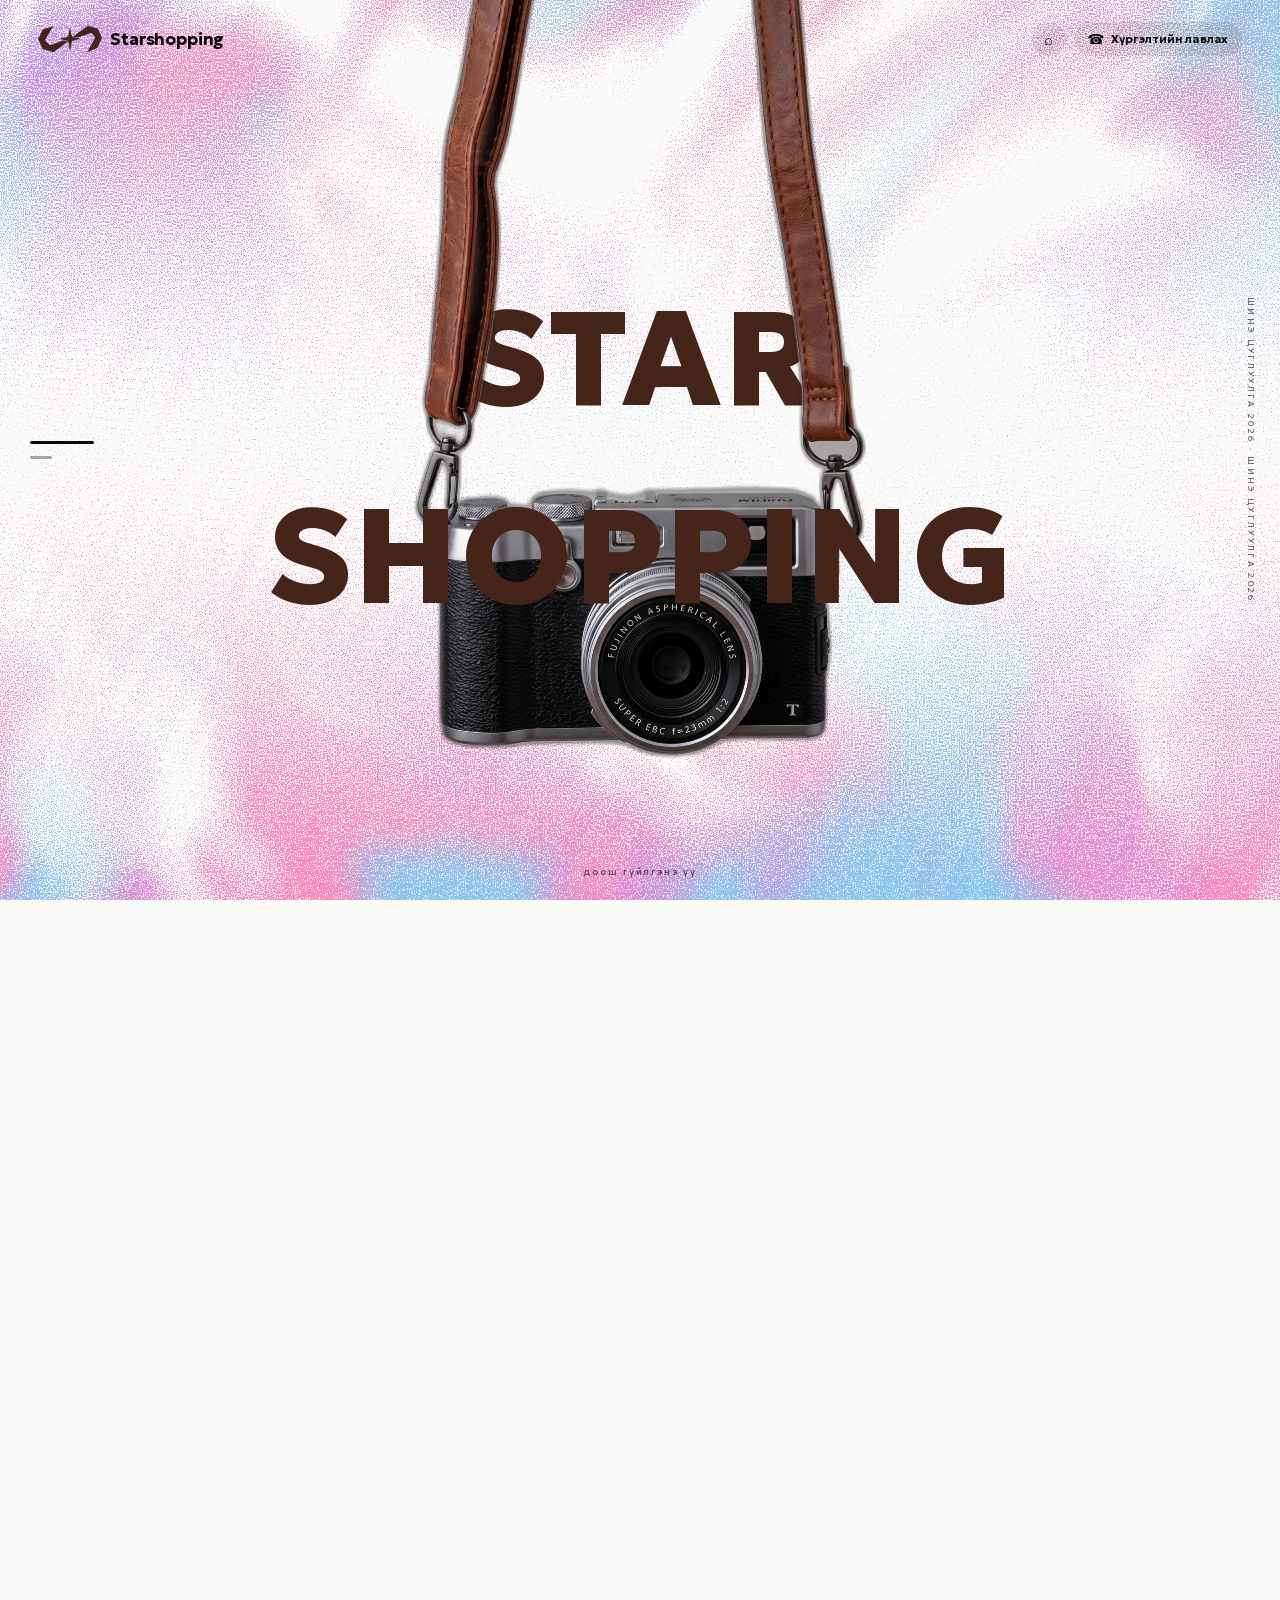
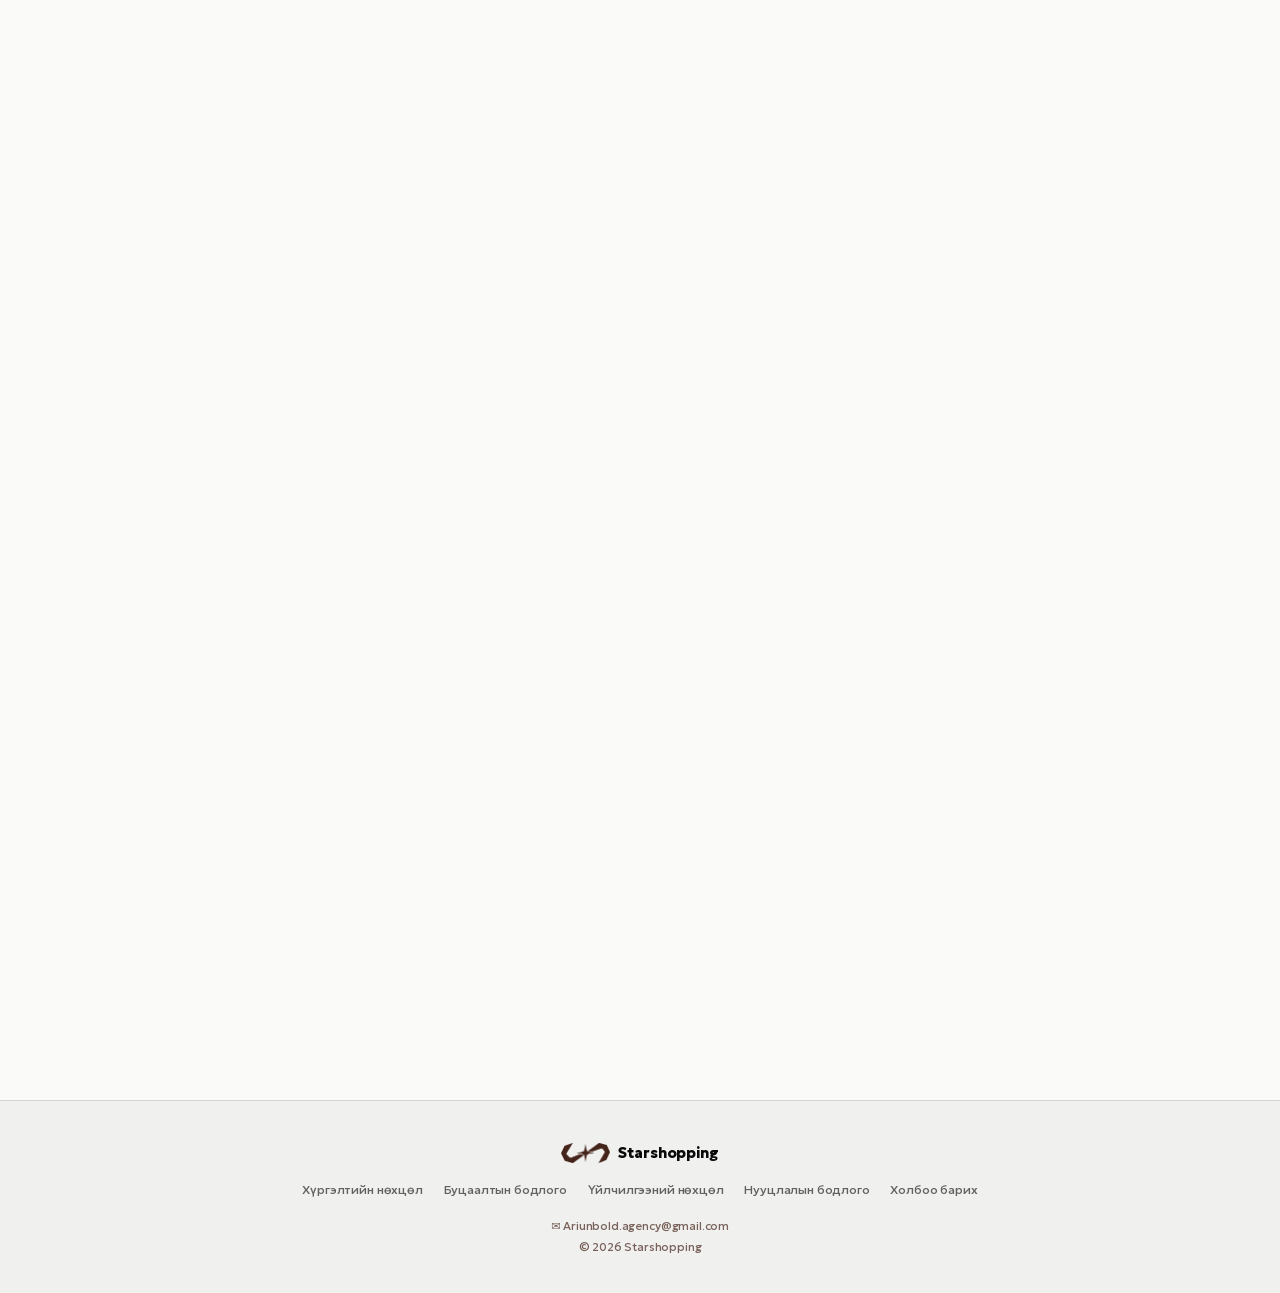
<file: index.html>
<!DOCTYPE html>
<html lang="mn">
<head>
<meta charset="UTF-8">
<meta name="viewport" content="width=device-width, initial-scale=1.0, viewport-fit=cover">
<meta name="theme-color" content="#fbf7f0">
<script>
/* Which screen this address asks for, decided before anything is painted.
   Every view but the home one is hidden in the markup, so a product link used
   to open on the hero and stay there until the catalogue arrived — measured
   at 2.5 to 3 seconds on a phone, which is exactly the visitor a reel sends.
   The value is read again at the foot of <main>, where the views exist.
   Placed above the stylesheet on purpose: a script below it waits for the
   sheet to arrive before running, and the preload was issued 780ms late. */
(function () {
  var m = /^#\/(p|c|order|done|policy)(\/|$)/.exec(location.hash);
  var head = document.head;
  var hint = function (rel, href, as) {
    var l = document.createElement("link");
    l.rel = rel; l.href = href;
    if (as) l.as = as;
    if (as === "image") { l.type = "image/webp"; l.setAttribute("fetchpriority", "high"); }
    if (as === "font") { l.type = "font/woff2"; l.crossOrigin = ""; } // fonts are fetched anonymously; without this the preload is wasted
    if (rel === "preconnect") l.crossOrigin = "";
    head.appendChild(l);
  };
  /* The catalogue is asked for from here, before the stylesheet and the
     shop's own script have even been downloaded: on a phone the script alone
     is a few hundred milliseconds of waiting, and the offline copy used to
     start only after it. The promises are picked up by script.js (`__ss`);
     a rejection here is caught there too, so nothing is left unhandled. */
  window.__ss = {};
  try {
    window.__ss.copy = fetch("data/catalog.json", { cache: "no-cache" });
    window.__ss.copy.catch(function () {});
  } catch (e) { /* no fetch — script.js asks in the old way */ }
  /* The live products come from Supabase and the DNS + TLS handshake to it
     is the slow part from Mongolia; opened now, it is ready when asked. */
  hint("preconnect", "https://tdnjnqftxschbliumwwm.supabase.co");
  if (m) {
    document.documentElement.setAttribute("data-route", m[1]);
    /* An advert's link comes through the product's card page, which leaves a
       note of the first photo the product page will draw (W8.4). Starting it
       here means it is on its way before the catalogue that names it has even
       been asked for — the grey box a reel visitor saw first was that wait. */
    if (m[1] === "p") {
      try {
        var note = String(sessionStorage.getItem("ss_first") || "").split("|");
        var slug = decodeURIComponent((/^#\/p\/([^/?]+)/.exec(location.hash) || [])[1] || "");
        if (note[1] && note[0] === slug && /^img\/[\w-]+\.webp$/.test(note[1])) hint("preload", note[1], "image");
        // someone on a product page may order, and the form wants this list
        window.__ss.districts = fetch("data/districts.json");
        window.__ss.districts.catch(function () {});
      } catch (e) { /* no note, no head start — nothing else changes */ }
    }
  } else {
    /* the hero photograph is the first thing a front-door visitor sees, so
       it is started before the parser reaches the markup — but only for
       them: a product link never shows it. The motion library is the same:
       only the front door scrolls into the lens, so only the front door
       fetches it; script.js attaches it once it is on hand (`loadMotion`). */
    hint("preload", "assets/hero-camera.webp", "image");
    // the two words beside it are set in their own face on a phone (style.css,
    // .hero__word); a product link never shows them, so only the door asks
    hint("preload", "assets/fonts/anton-latin.woff2", "font");
  }
})();
</script>
<title>Starshopping — гэр ахуйн бараа</title>
<!-- Present before any script runs, then kept in step with the route by
     `setHead` in script.js. A hash never reaches a crawler, so every
     address here resolves to the front page unless the product has a
     card page of its own under /p/. -->
<link rel="canonical" href="https://starshopping.mn/">
<!-- Meta Business domain verification for starshopping.mn. Must stay in the
     static <head>: Meta does not run JavaScript when it looks for it. -->
<meta name="facebook-domain-verification" content="sd64u3jsc8d6ozm1ekpbwswezukywj" />
<link rel="icon" href="assets/favicon.png">
<link rel="apple-touch-icon" href="assets/favicon.png">
<link rel="stylesheet" href="style.css?v=20261128b">

<!-- A product address carries its own tags on its own page under /p/. These are
     the fallback for the shop's front door, and for the in-shop address a
     crawler cannot read past the `#` — without them a shared link is captioned
     with whatever picture the crawler happens to find first. -->
<meta name="description" content="Гэр ахуйн шинэлэг бараа — Улаанбаатарт хүргэнэ. Захиалгын код, хяналттай хүргэлт.">
<!-- public identifier, not a secret: it ties shares of these links back to the
     shop's Meta app so they show up in its insights -->
<meta property="fb:app_id" content="3475902549234725">
<meta property="og:type" content="website">
<meta property="og:site_name" content="Starshopping">
<meta property="og:locale" content="mn_MN">
<meta property="og:url" content="https://starshopping.mn/">
<meta property="og:title" content="Starshopping — гэр ахуйн бараа">
<meta property="og:description" content="Гэр ахуйн шинэлэг бараа — Улаанбаатарт хүргэнэ. Захиалгын код, хяналттай хүргэлт.">
<meta property="og:image" content="https://starshopping.mn/og/site-card.jpg">
<meta property="og:image:width" content="1200">
<meta property="og:image:height" content="630">
<meta name="twitter:card" content="summary_large_image">
<!-- the hero photo and the display face are the first things anyone sees;
     start them before the parser reaches the markup rather than after the
     stylesheet resolves -->
<link rel="preload" as="font" type="font/woff2" href="assets/fonts/geologica-cyr.woff2" crossorigin>
<link rel="preload" as="font" type="font/woff2" href="assets/fonts/geologica-latin.woff2" crossorigin>

<!-- Meta Pixel -->
<script>
!function(f,b,e,v,n,t,s){if(f.fbq)return;n=f.fbq=function(){n.callMethod?
n.callMethod.apply(n,arguments):n.queue.push(arguments)};if(!f._fbq)f._fbq=n;
n.push=n;n.loaded=!0;n.version='2.0';n.queue=[];t=b.createElement(e);t.async=!0;
t.src=v;s=b.getElementsByTagName(e)[0];s.parentNode.insertBefore(t,s)}(window,
document,'script','https://connect.facebook.net/en_US/fbevents.js');
fbq('init', '1409055724744932');
fbq('track', 'PageView');
</script>
<noscript><img height="1" width="1" style="display:none"
src="https://www.facebook.com/tr?id=1409055724744932&ev=PageView&noscript=1"/></noscript>
</head>
<body>

<!-- fixed chrome ------------------------------------------------------- -->
<header class="topbar">
  <a class="brand" href="#/">
    <img class="brand__mark" src="assets/logo-mark.webp" alt="">
    <span class="brand__name">Starshopping</span>
  </a>
  <div class="topbar__icons">
    <button class="icon-btn" aria-label="Хайх">⌕</button>
    <button class="icon-btn icon-btn--wide" id="helpBtn" aria-expanded="false">
      <span aria-hidden="true">☎</span>
      <span class="icon-btn__text">Хүргэлтийн лавлах</span>
    </button>
  </div>

  <div class="helppop" id="helpPop" hidden>
    <!-- Two different questions, two different phones: where the parcel is, is
         the courier's to answer (Nexpress, since 2026-10-30); what was ordered, is ours.
         The same pair is in script.js as COURIER and ORDER_LINE. /track/ shows the
         parcel's progress from our own data (order_track RPC). -->
    <a class="helppop__track" href="/track/">📦 Захиалгаа хянах →</a>
    <span class="helppop__title">Хүргэлтийн лавлах · Nexpress</span>
    <a href="tel:72001991">7200-1991</a>
    <span class="helppop__note">Хүргэлтийн явц, хугацаа лавлах</span>
    <span class="helppop__title" style="margin-top:.6rem">Захиалгын талаар</span>
    <a href="tel:95505717">9550-5717</a>
  </div>
</header>

<nav class="rail" id="rail" aria-label="Хуудасны явц">
  <button class="rail__line is-active" data-goto="hero" aria-label="Нүүр"></button>
  <button class="rail__line" data-goto="cats" aria-label="Категори"></button>
</nav>

<aside class="edge" id="edge" aria-hidden="true">
  <span>ШИНЭ ЦУГЛУУЛГА 2026 · ШИНЭ ЦУГЛУУЛГА 2026</span>
</aside>

<main>

  <!-- ============================ HOME ============================ -->
  <div class="view" id="viewHome">
    <!-- The door: the camera, the black of its lens and the categories are
         three layers on one stage that stays put while the visitor scrolls a
         track three screens long. script.js (buildHomeMotion) plays the dive
         along that track; without it the layers simply stack, hero then
         categories, as ordinary sections. -->
    <div class="door" id="door">
    <div class="door__stage">
    <section class="hero" id="hero">
      <div class="hero__inner">
        <span class="hero__word hero__word--back" style="--chars:4">STAR</span>
        <div class="hero__cam">
          <!-- Held in a template rather than written straight into the page:
               the browser's preload scanner reads `srcset` off the raw markup
               before any script or stylesheet has had a say, and on WebKit it
               fetched this 229KB photograph for a product link that never
               shows it. Nothing inside a template is fetched. The script right
               after stamps it out for the front door, synchronously, while the
               parser is still here — so that visitor sees the camera exactly
               when they did before (the preload above has already brought it
               in). A product link leaves it here; script.js stamps it the
               moment someone actually navigates home (`ensureHero`). -->
          <template id="heroPic">
            <picture>
              <source srcset="assets/hero-camera.webp" type="image/webp">
              <img src="assets/hero-camera.png" alt="Онцлох бүтээгдэхүүн — камер" fetchpriority="high">
            </picture>
          </template>
          <script>
            if (!document.documentElement.hasAttribute("data-route")) {
              var heroPic = document.getElementById("heroPic");
              heroPic.parentNode.insertBefore(heroPic.content.cloneNode(true), heroPic);
            }
          </script>
        </div>
        <span class="hero__word hero__word--front" style="--chars:8">SHOPPING</span>
        <div class="hero__veil"></div>
      </div>
      <span class="hero__cue">доош гүйлгэнэ үү</span>
    </section>

    <div class="door__lens" aria-hidden="true"></div>
    <section class="cats" id="cats" aria-labelledby="catsTitle">
      <div class="cats__emerge">
        <div class="cats__head">
          <h2 class="cats__eyebrow" id="catsTitle">КАТЕГОРИ</h2>
          <span class="cats__sum" id="catsSum"></span>
        </div>
        <!-- One tile per category, every category at once; built by
             renderCategories() in script.js from the catalogue. Until the
             catalogue arrives the grid is empty and the stage shows the page
             colour, which is how the shelf has always begun. -->
        <nav class="tiles" id="catsStage" aria-label="Бүх категори"></nav>
      </div>
    </section>
    </div>
    </div>
    <script>
    /* The door's own driver. It lives here, in the page, and uses no library,
       because of what a first visit looked like: the shop's script arrives
       late on a slow line and the motion library later still, and the visitor
       had begun to scroll before either — down an ordinary long page, camera
       then categories — which then rebuilt itself into the track under their
       thumb and would not scroll back. On a second visit everything was cached
       and it looked fine, which is how it went unnoticed.
       Now the stage is sticky from the first paint and the dive follows the
       scroll from this script, which has nothing to wait for. Each frame sets
       a few custom properties on #door; style.css turns them into transforms
       and opacity, so the browser composites and lays nothing out again.
       script.js only listens (window.ssDoor) to learn when the categories are
       in, and asks for a re-measure when it shows the front door again. */
    (function () {
      var door = document.getElementById("door");
      if (!door) return;
      var stage = door.firstElementChild;
      var lens = door.querySelector(".door__lens");
      var hero = document.getElementById("hero");
      var reduce = window.matchMedia && matchMedia("(prefers-reduced-motion: reduce)").matches;
      var sticky = window.CSS && CSS.supports && (CSS.supports("position", "sticky") || CSS.supports("position", "-webkit-sticky"));
      if (reduce || !sticky || !stage || !lens || !hero) return; // the two sections simply follow one another
      door.classList.add("door--motion");

      /* The same numbers as style.css: the camera grows to 2.4 (the size at
         which an iPhone still draws the photograph whole), the lens glass is
         0.29 of the picture's width and sits at --lens-x / --lens-y. */
      var CAM = 2.4, PUPIL = 0.29, LX = 0.598, LY = 0.895;
      var cam = null, camW = -1, pupil = 0, cover = 0;
      var target = 0, shown = -1, raf = 0, inside = false, atEnd = false, hooks = [];
      var set = function (k, v) { door.style.setProperty(k, v); };
      var seg = function (p, a, b) { return p <= a ? 0 : p >= b ? 1 : (p - a) / (b - a); };
      var inOut = function (t) { return t < 0.5 ? 2 * t * t : 1 - Math.pow(-2 * t + 2, 2) / 2; };
      var sqIn = function (t) { return t * t; };
      var sqOut = function (t) { return 1 - (1 - t) * (1 - t); };

      /* Where the lens sits before any transform (offset* never include one)
         and how far it must travel to the middle of the stage; the disc's
         size as the pupil and as the whole screen. The photograph has no width
         until its file has arrived, so this is repeated until it does. */
      function measure() {
        if (!cam) {
          cam = document.querySelector(".hero__cam img");
          if (cam) cam.addEventListener("load", refresh, { once: true });
        }
        var w = cam ? cam.offsetWidth : 0;
        if (!w) return;
        var h = cam.offsetHeight, x = 0, y = 0, el = cam;
        while (el && el !== hero) { x += el.offsetLeft; y += el.offsetTop; el = el.offsetParent; }
        set("--door-lx", (stage.clientWidth / 2 - (x + w * LX)).toFixed(1) + "px");
        set("--door-ly", (stage.clientHeight / 2 - (y + h * LY)).toFixed(1) + "px");
        pupil = (w * PUPIL * CAM) / lens.offsetWidth;
        cover = (Math.hypot(stage.clientWidth, stage.clientHeight) * 1.08) / lens.offsetWidth;
        camW = w;
      }
      function progress() {
        var track = door.offsetHeight - stage.offsetHeight;
        if (track <= 0) return 0;
        return Math.min(1, Math.max(0, -door.getBoundingClientRect().top / track));
      }
      function render(p) {
        set("--door-c", inOut(seg(p, 0, 0.5)).toFixed(4));          // camera: grows, lens to the middle
        set("--door-w", seg(p, 0.03, 0.33).toFixed(3));              // the two words fade
        set("--door-q", seg(p, 0, 0.1).toFixed(3));                  // the scroll cue
        set("--door-lo", seg(p, 0.49, 0.51).toFixed(2));             // the disc appears, inside the glass
        set("--door-ds", (pupil + (cover - pupil) * sqIn(seg(p, 0.5, 0.77))).toFixed(3)); // and grows past the corners
        set("--door-cv", p >= 0.77 ? "hidden" : "visible");          // the photograph is released
        set("--door-k", sqOut(seg(p, 0.7, 0.98)).toFixed(4));        // the categories come out of the black
        var now = p > 0.7;
        if (now !== inside) {
          inside = now;
          door.classList.toggle("is-in", now);
          for (var i = 0; i < hooks.length; i++) hooks[i](now);
        }
        /* fully out (the categories' own fade ends at 0.98): only from here
           may a list of tiles too long for the screen scroll by itself —
           any earlier, a finger on it would scroll the list and leave the
           dive standing (style.css, .cats__emerge) */
        var end = p >= 0.98;
        if (end !== atEnd) {
          atEnd = end;
          door.classList.toggle("is-end", end);
        }
      }
      /* The drawn position eases towards the scrolled one over a few frames —
         the softness a scrubbed timeline had — and the loop stops when they meet. */
      function tick() {
        raf = 0;
        if (!door.offsetHeight) return; // the front door is hidden
        if (!cam || cam.offsetWidth !== camW) measure();
        var d = target - shown;
        if (shown < 0 || Math.abs(d) < 0.0015) shown = target; else shown += d * 0.22;
        render(shown);
        if (shown !== target) raf = requestAnimationFrame(tick);
      }
      /* Every wake asks for a fresh frame and lets go of the one still
         pending. A frame asked for while the page was not being shown (a tab
         opened in the background, a link opening behind the app that sent it)
         can wait indefinitely, and a single such handle, kept as "already
         asked", used to stop every later wake: the door then never drew, and
         the tiles — which rise only on its word — stayed invisible. */
      function wake() {
        target = progress();
        if (raf) cancelAnimationFrame(raf);
        raf = requestAnimationFrame(tick);
      }
      function refresh() { camW = -1; shown = -1; wake(); }

      addEventListener("scroll", wake, { passive: true });
      addEventListener("resize", refresh);
      addEventListener("orientationchange", refresh);
      addEventListener("load", refresh);
      /* shown again after a spell in the background: measure and draw afresh */
      document.addEventListener("visibilitychange", function () { if (!document.hidden) refresh(); });
      window.ssDoor = {
        refresh: refresh,
        onInside: function (fn) { hooks.push(fn); },
        get inside() { return inside; },
        get progress() { return shown < 0 ? target : shown; }
      };
      refresh();
    })();
    </script>
  </div>

  <!-- ========================== CATEGORY ========================== -->
  <div class="view" id="viewCategory" hidden>
    <div class="page">
      <a class="back" href="#/">← Нүүр</a>
      <h1 class="page__title" id="catTitle"></h1>
      <span class="page__meta" id="catMeta"></span>
      <div class="plist" id="plist"></div>
    </div>
  </div>

  <!-- =========================== PRODUCT =========================== -->
  <div class="view" id="viewProduct" hidden>
    <div class="page" id="pdp"></div>
  </div>

  <!-- ============================ ORDER ============================ -->
  <div class="view" id="viewOrder" hidden>
    <div class="page" id="orderPage"></div>
  </div>

  <!-- ========================= CONFIRMATION ========================= -->
  <div class="view" id="viewDone" hidden>
    <div class="page" id="donePage"></div>
  </div>

  <!-- =========================== POLICIES =========================== -->
  <div class="view" id="viewPolicy" hidden>
    <div class="page" id="policyPage"></div>
  </div>

</main>
<script>
/* A product or category link lands on its own view from the first paint,
   showing the same skeleton the shop draws while its catalogue is on its way.
   The catalogue code takes over from here exactly as before. */
(function () {
  var r = document.documentElement.getAttribute("data-route");
  if (!r) return;
  document.getElementById("viewHome").hidden = true;
  document.getElementById("rail").hidden = true;
  if (r === "p") {
    document.getElementById("viewProduct").hidden = false;
    document.getElementById("pdp").innerHTML =
      '<div class="pending"><div class="pending__frame"></div>' +
      '<div class="pending__bar pending__bar--wide"></div><div class="pending__bar"></div>' +
      '<p class="pending__note">Бараа ачаалж байна…</p></div>';
  } else if (r === "c") {
    document.getElementById("viewCategory").hidden = false;
  }
})();
</script>

<footer class="foot">
  <div class="foot__inner">
    <a class="foot__brand" href="#/">
      <img src="assets/logo-mark.webp" alt="">
      <span>Starshopping</span>
    </a>
    <nav class="foot__links">
      <a href="#/policy/delivery">Хүргэлтийн нөхцөл</a>
      <a href="#/policy/refund">Буцаалтын бодлого</a>
      <a href="#/policy/terms">Үйлчилгээний нөхцөл</a>
      <a href="#/policy/privacy">Нууцлалын бодлого</a>
      <a href="#/policy/contact">Холбоо барих</a>
    </nav>
    <p class="foot__note">
      ✉ Ariunbold.agency@gmail.com<br>
      © <span id="year"></span> Starshopping
    </p>
  </div>
</footer>

<!-- No motion library any more. The dive into the lens is driven by the small
     script beside the door above, with nothing to download first — see it for
     why. vendor/gsap + ScrollTrigger are left on disk, unused. -->
<script src="script.js?v=20261128b" defer></script>
<!-- v4 · хөдөлдөг өнгөний дэвсгэр (WebGL, бүх хуудасны ард); ?nodither унтраана -->
<script src="dither.js" defer></script>
</body>
</html>
</file>
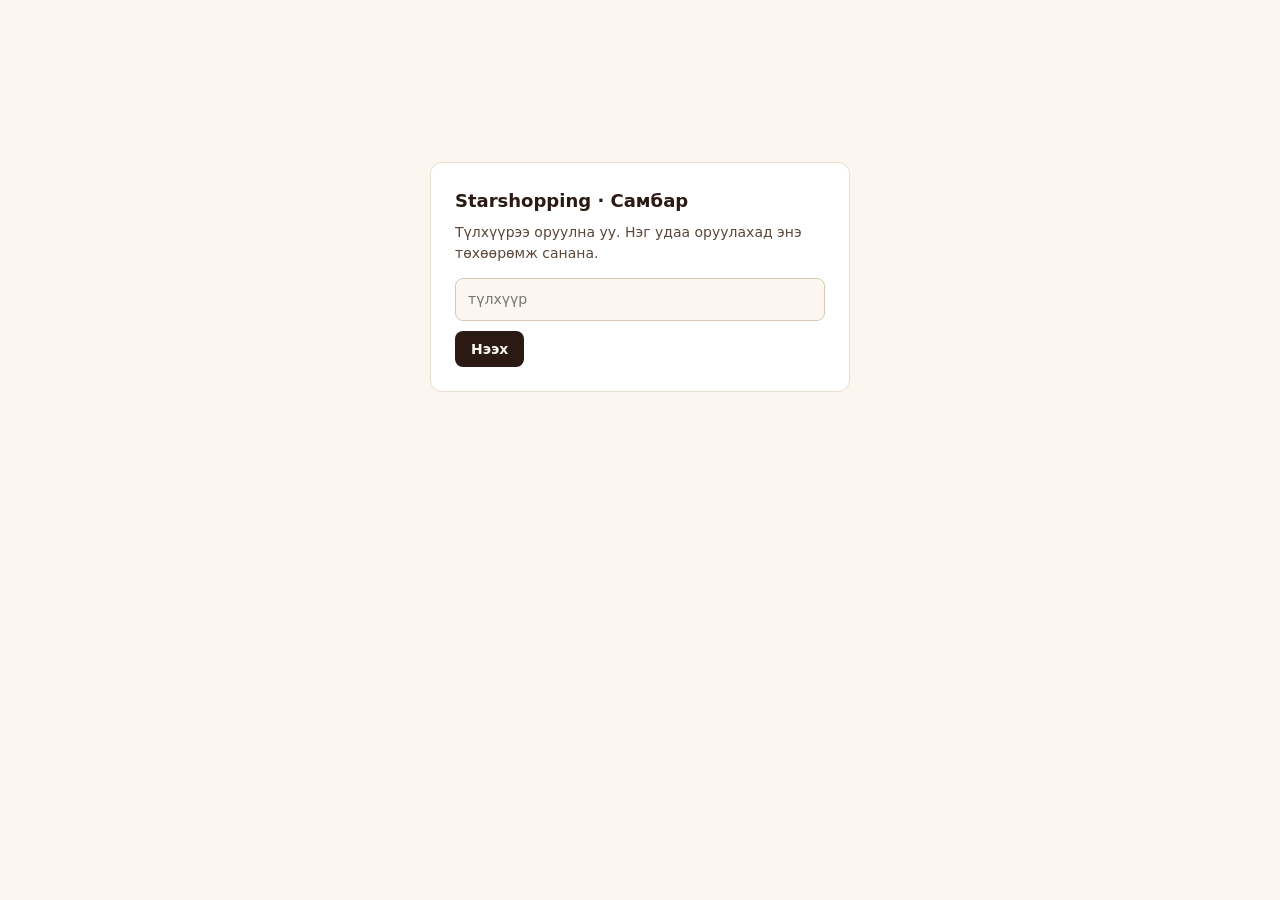
<file: board/index.html>
<!doctype html>
<html lang="mn">
<head>
<meta charset="utf-8">
<meta name="viewport" content="width=device-width,initial-scale=1,viewport-fit=cover">
<meta name="robots" content="noindex,nofollow">
<meta name="color-scheme" content="light dark">
<title>Starshopping · Самбар</title>
<script>document.write('<link rel="stylesheet" href="board.css?t='+(Date.now()/60000|0)+'">')</script>
<style>
  .gate{max-width:420px;margin:18vh auto 0;padding:24px;background:var(--s1);border:1px solid var(--ln);border-radius:var(--r);font:14px/1.5 system-ui,sans-serif;color:var(--ink)}
  .gate h1{font-size:18px;margin:0 0 8px}.gate p{color:var(--ink2);margin:0 0 14px}
  .gate input{width:100%;box-sizing:border-box;padding:10px 12px;border:1px solid var(--ln2);border-radius:var(--r-s);background:var(--bg);color:var(--ink);font:inherit}
  .gate button{margin-top:10px;padding:10px 16px;border:0;border-radius:var(--r-s);background:var(--ink);color:var(--bg);font:600 14px system-ui,sans-serif;cursor:pointer}
  .gate .err{color:var(--crit);margin-top:10px}
</style>
</head>
<body>
<div class="gate" id="gate"><h1>Starshopping · Самбар</h1><p>Ачааллаж байна…</p></div>
<!-- Кэшийн хамгаалалт (2026-10-05): GitHub Pages скриптийг 10 минут кэшлэдэг тул push хийсний дараа хуучин код харагддаг байсан.
     Одоо файл бүрд 1 минутын хувилбар (?t=) залгана → push хийснээс 1 минутын дотор шинэ код ачаална. -->
<script>(function(){var t=Math.floor(Date.now()/60000);window.__bt=t;
['icons','render','tests_v4','tests_v5','tests_v6','tests','ops','orders','money','money2','growth','outlook','reach','leak','chat','mine','brief','app'].forEach(function(f){document.write('<script src="'+f+'.js?t='+t+'"><\/script>')});})();</script>
</body>
</html>
</file>
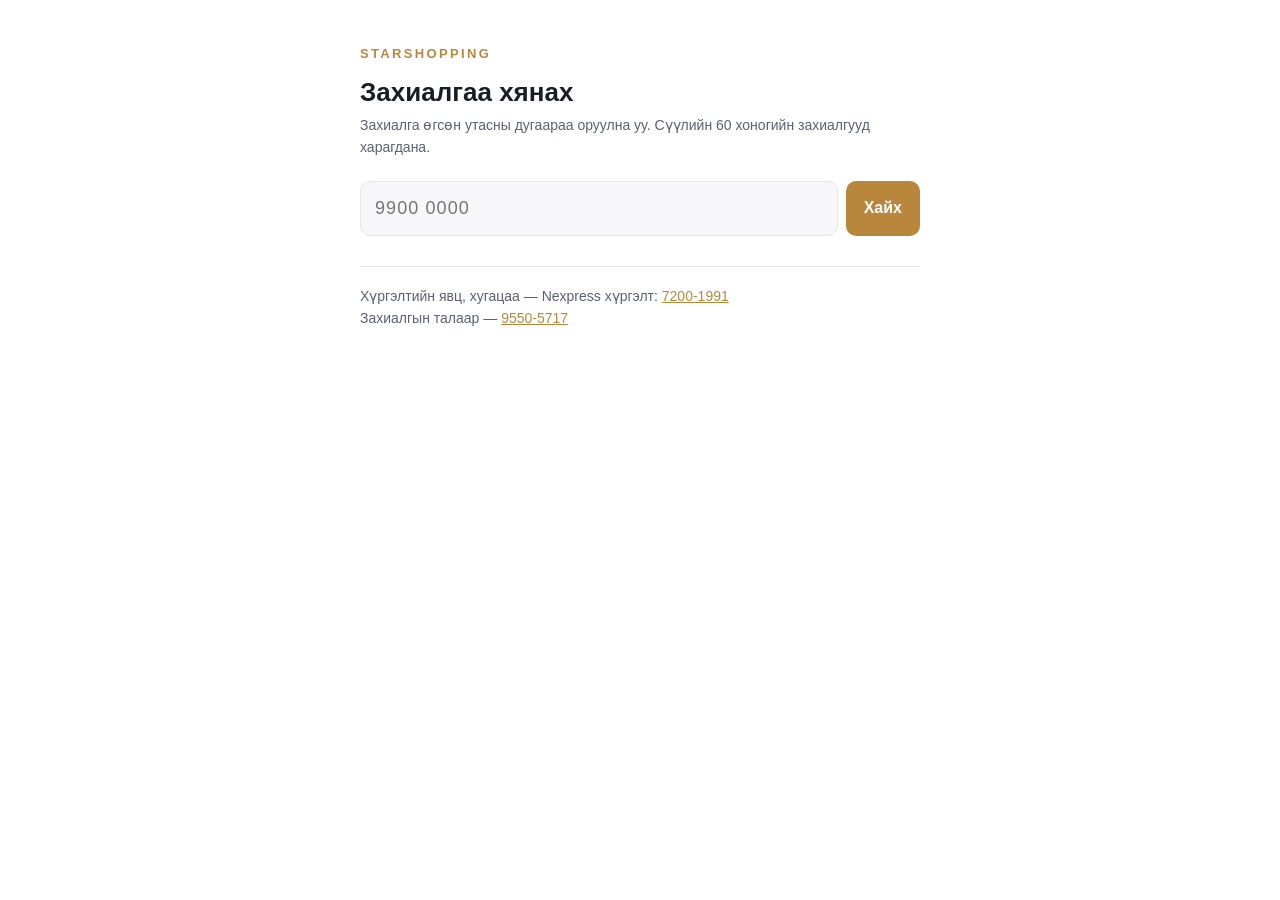
<file: track/index.html>
<!DOCTYPE html>
<html lang="mn">
<head>
<meta charset="utf-8">
<meta name="viewport" content="width=device-width, initial-scale=1">
<title>Захиалгаа хянах · Starshopping</title>
<meta name="description" content="Утасны дугаараараа захиалгынхаа явцыг харна: баталгаажсан, хүргэлтэд бүртгэгдсэн, замд, хүргэгдсэн.">
<meta name="robots" content="noindex">
<link rel="icon" href="/assets/favicon.png">
<style>
  :root{ --bg:#ffffff; --fg:#1a1d26; --muted:#5b6172; --line:#e4e6ec; --accent:#b8873c; --card:#f7f7f9; --ok:#1f7a3e; --warn:#b45309; --bad:#b42318; }
  @media (prefers-color-scheme: dark){ :root{ --bg:#12161f; --fg:#eceef3; --muted:#9aa1b4; --line:#262c3a; --accent:#d6b26a; --card:#1a1f2b; --ok:#4ade80; --warn:#fbbf24; --bad:#f87171; } }
  *{box-sizing:border-box}
  body{ margin:0; background:var(--bg); color:var(--fg); font:16px/1.6 -apple-system,BlinkMacSystemFont,"Segoe UI",Roboto,Helvetica,Arial,sans-serif; padding:40px 20px 64px; }
  .wrap{max-width:560px; margin:0 auto}
  .brand{font-size:13px; letter-spacing:.18em; text-transform:uppercase; color:var(--accent); font-weight:600; text-decoration:none}
  h1{font-size:26px; line-height:1.25; margin:10px 0 6px; font-weight:650}
  .meta{color:var(--muted); font-size:14px; margin:0 0 22px}
  form{display:flex; gap:8px}
  input{flex:1; font:inherit; font-size:18px; letter-spacing:.06em; padding:12px 14px; border:1px solid var(--line); border-radius:10px; background:var(--card); color:var(--fg); min-width:0}
  button{font:inherit; font-weight:650; padding:12px 18px; border:0; border-radius:10px; background:var(--accent); color:#fff; cursor:pointer}
  button[disabled]{opacity:.6; cursor:default}
  .msg{margin:14px 0; color:var(--muted); font-size:14.5px}
  .msg.bad{color:var(--bad)}
  .card{background:var(--card); border:1px solid var(--line); border-radius:12px; padding:18px 20px; margin:16px 0}
  .card h2{font-size:17px; margin:0 0 2px; font-weight:650}
  .sub{color:var(--muted); font-size:13.5px; margin:0 0 14px}
  .ref{font-variant-numeric:tabular-nums; color:var(--muted)}
  ol.steps{list-style:none; margin:0; padding:0; position:relative}
  ol.steps::before{content:""; position:absolute; left:11px; top:6px; bottom:6px; width:2px; background:var(--line)}
  ol.steps li{position:relative; padding:0 0 16px 36px; font-size:15px}
  ol.steps li:last-child{padding-bottom:0}
  ol.steps li::before{content:""; position:absolute; left:4px; top:5px; width:16px; height:16px; border-radius:50%; background:var(--bg); border:2px solid var(--line)}
  ol.steps li.done::before{background:var(--ok); border-color:var(--ok)}
  ol.steps li.now::before{background:var(--accent); border-color:var(--accent); box-shadow:0 0 0 4px rgba(184,135,60,.18)}
  ol.steps li.bad::before{background:var(--bad); border-color:var(--bad)}
  ol.steps li .t{display:block; color:var(--muted); font-size:13px; font-variant-numeric:tabular-nums}
  ol.steps li.todo{color:var(--muted)}
  .pill{display:inline-block;text-decoration:none; font-size:12.5px; font-weight:650; padding:2px 9px; border-radius:999px; background:rgba(184,135,60,.14); color:var(--accent); margin-left:6px; vertical-align:middle}
  .pill.ok{background:rgba(31,122,62,.14); color:var(--ok)} .pill.warn{background:rgba(180,83,9,.14); color:var(--warn)} .pill.bad{background:rgba(180,35,24,.14); color:var(--bad)}
  .help{margin-top:30px; padding-top:18px; border-top:1px solid var(--line); font-size:14px; color:var(--muted)}
  .help a{color:var(--accent)}
</style>
</head>
<body>
<div class="wrap">
  <a class="brand" href="/">Starshopping</a>
  <h1>Захиалгаа хянах</h1>
  <p class="meta">Захиалга өгсөн утасны дугаараа оруулна уу. Сүүлийн 60 хоногийн захиалгууд харагдана.</p>
  <form id="f" autocomplete="off">
    <input id="ph" type="tel" inputmode="numeric" pattern="[0-9]{8}" maxlength="8" placeholder="9900 0000" aria-label="Утасны дугаар" required>
    <button id="go" type="submit">Хайх</button>
  </form>
  <div id="msg" class="msg" hidden></div>
  <div id="out"></div>
  <div class="help">
    Хүргэлтийн явц, хугацаа — Nexpress хүргэлт: <a href="tel:72001991">7200-1991</a><br>
    Захиалгын талаар — <a href="tel:95505717">9550-5717</a>
  </div>
</div>
<script>
(function () {
  var SUPABASE_URL = "https://tdnjnqftxschbliumwwm.supabase.co";
  var SUPABASE_ANON = "eyJhbGciOiJIUzI1NiIsInR5cCI6IkpXVCJ9.eyJpc3MiOiJzdXBhYmFzZSIsInJlZiI6InRkbmpucWZ0eHNjaGJsaXVtd3dtIiwicm9sZSI6ImFub24iLCJpYXQiOjE3ODkzNzExNTgsImV4cCI6MjEwNDk0NzE1OH0.lND_YBbjyCNT-yIa27OZ3V-1_fn76i9JUYrOfrXbC1w";
  var $ = function (id) { return document.getElementById(id); };
  var esc = function (s) { return String(s == null ? "" : s).replace(/[&<>"']/g, function (c) { return { "&": "&amp;", "<": "&lt;", ">": "&gt;", '"': "&quot;", "'": "&#39;" }[c]; }); };
  var fmt = function (iso) { if (!iso) return ""; var d = new Date(iso); if (isNaN(d)) return ""; return d.toLocaleString("mn-MN", { timeZone: "Asia/Ulaanbaatar", month: "2-digit", day: "2-digit", hour: "2-digit", minute: "2-digit", hour12: false }).replace(",", ""); };
  var step = function (cls, title, when, note) { return '<li class="' + cls + '">' + esc(title) + (note || "") + (when ? '<span class="t">' + esc(fmt(when)) + "</span>" : "") + "</li>"; };
  function render(o) {
    var cs = o.carrier_status || "";
    var outForDelivery = /гарсан|очсон/.test(cs);
    var postponed = /Хойшилсон/.test(cs);
    var done = !!o.delivered_at || o.stage === "delivered" || o.stage === "paid" || cs === "Хүргэгдсэн";
    var bad = !!o.cancelled || cs === "Цуцлагдсан";
    var s = [];
    s.push(step("done", "Захиалга хүлээн авсан", o.placed_at));
    if (bad) {
      s.push(step("bad", "Цуцлагдсан", o.carrier_status_at || null, cs === "Цуцлагдсан" ? '<span class="pill bad">Nexpress: буцаасан</span>' : ""));
    } else {
      s.push(step(o.confirmed_at ? "done" : (o.registered_at ? "done" : "now"), "Баталгаажсан", o.confirmed_at, o.confirmed_at ? "" : '<span class="pill">бид тантай холбогдоно</span>'));
      s.push(step(o.registered_at ? "done" : (o.confirmed_at ? "now" : "todo"), "Хүргэлтэд бүртгэгдсэн", o.registered_at,
        o.tracking ? '<a class="pill" href="https://delivery.nexpress.mn/track/' + encodeURIComponent(o.tracking) + '" target="_blank" rel="noopener" title="Nexpress дээр жолооч, явцыг харах">Nexpress ' + esc(o.tracking) + " ↗</a>" : (o.confirmed_at ? '<span class="pill">12:00-оос өмнө бүртгэгдвэл тэр өдөртөө</span>' : "")));
      if (o.rural) s.push(step(done ? "done" : (o.registered_at ? "now" : "todo"), "Орон нутаг руу унаанд тавина", null, '<span class="pill">унаанд тавихад SMS ирнэ — төлбөрөө шилжүүлнэ</span>'));
      else s.push(step(done ? "done" : ((outForDelivery || postponed) ? "now" : "todo"), "Хүргэлтэнд гарсан", (outForDelivery || postponed) ? o.carrier_status_at : null, postponed ? '<span class="pill warn">хойшилсон — танд дахин залгана</span>' : ""));
      s.push(step(done ? "done" : "todo", "Хүргэгдсэн", o.delivered_at || (cs === "Хүргэгдсэн" ? o.carrier_status_at : null), done && !o.prepaid && !o.rural ? '<span class="pill ok">авахдаа төлнө</span>' : ""));
    }
    return '<div class="card"><h2>' + esc(o.product) + (o.variant ? " · " + esc(o.variant) : "") + (o.qty > 1 ? " ×" + o.qty : "") + "</h2>"
      + '<p class="sub">' + esc(o.area || "") + ' · <span class="ref">' + esc(o.ref) + "</span></p>"
      + '<ol class="steps">' + s.join("") + "</ol></div>";
  }
  $("f").addEventListener("submit", function (e) {
    e.preventDefault();
    var ph = ($("ph").value || "").replace(/\D/g, "");
    if (ph.length !== 8) { $("msg").hidden = false; $("msg").className = "msg bad"; $("msg").textContent = "8 оронтой дугаар оруулна уу."; return; }
    $("go").disabled = true; $("msg").hidden = false; $("msg").className = "msg"; $("msg").textContent = "Хайж байна…"; $("out").innerHTML = "";
    fetch(SUPABASE_URL + "/rest/v1/rpc/order_track", {
      method: "POST", headers: { "Content-Type": "application/json", apikey: SUPABASE_ANON, Authorization: "Bearer " + SUPABASE_ANON },
      body: JSON.stringify({ p: { phone: ph } })
    }).then(function (r) { return r.json(); }).then(function (j) {
      $("go").disabled = false;
      var os = (j && j.orders) || [];
      if (!os.length) { $("msg").className = "msg"; $("msg").textContent = "Энэ дугаараар сүүлийн 60 хоногт захиалга олдсонгүй. Захиалгын талаар 9550-5717."; return; }
      $("msg").hidden = true; $("out").innerHTML = os.map(render).join("");
      try { history.replaceState(null, "", "#" + ph); } catch (_) {}
    }).catch(function () { $("go").disabled = false; $("msg").className = "msg bad"; $("msg").textContent = "Холболтын алдаа — дахин оролдоно уу."; });
  });
  var h = (location.hash || "").replace(/\D/g, ""); if (h.length === 8) { $("ph").value = h; $("f").requestSubmit ? $("f").requestSubmit() : $("go").click(); }
})();
</script>
</body>
</html>
</file>
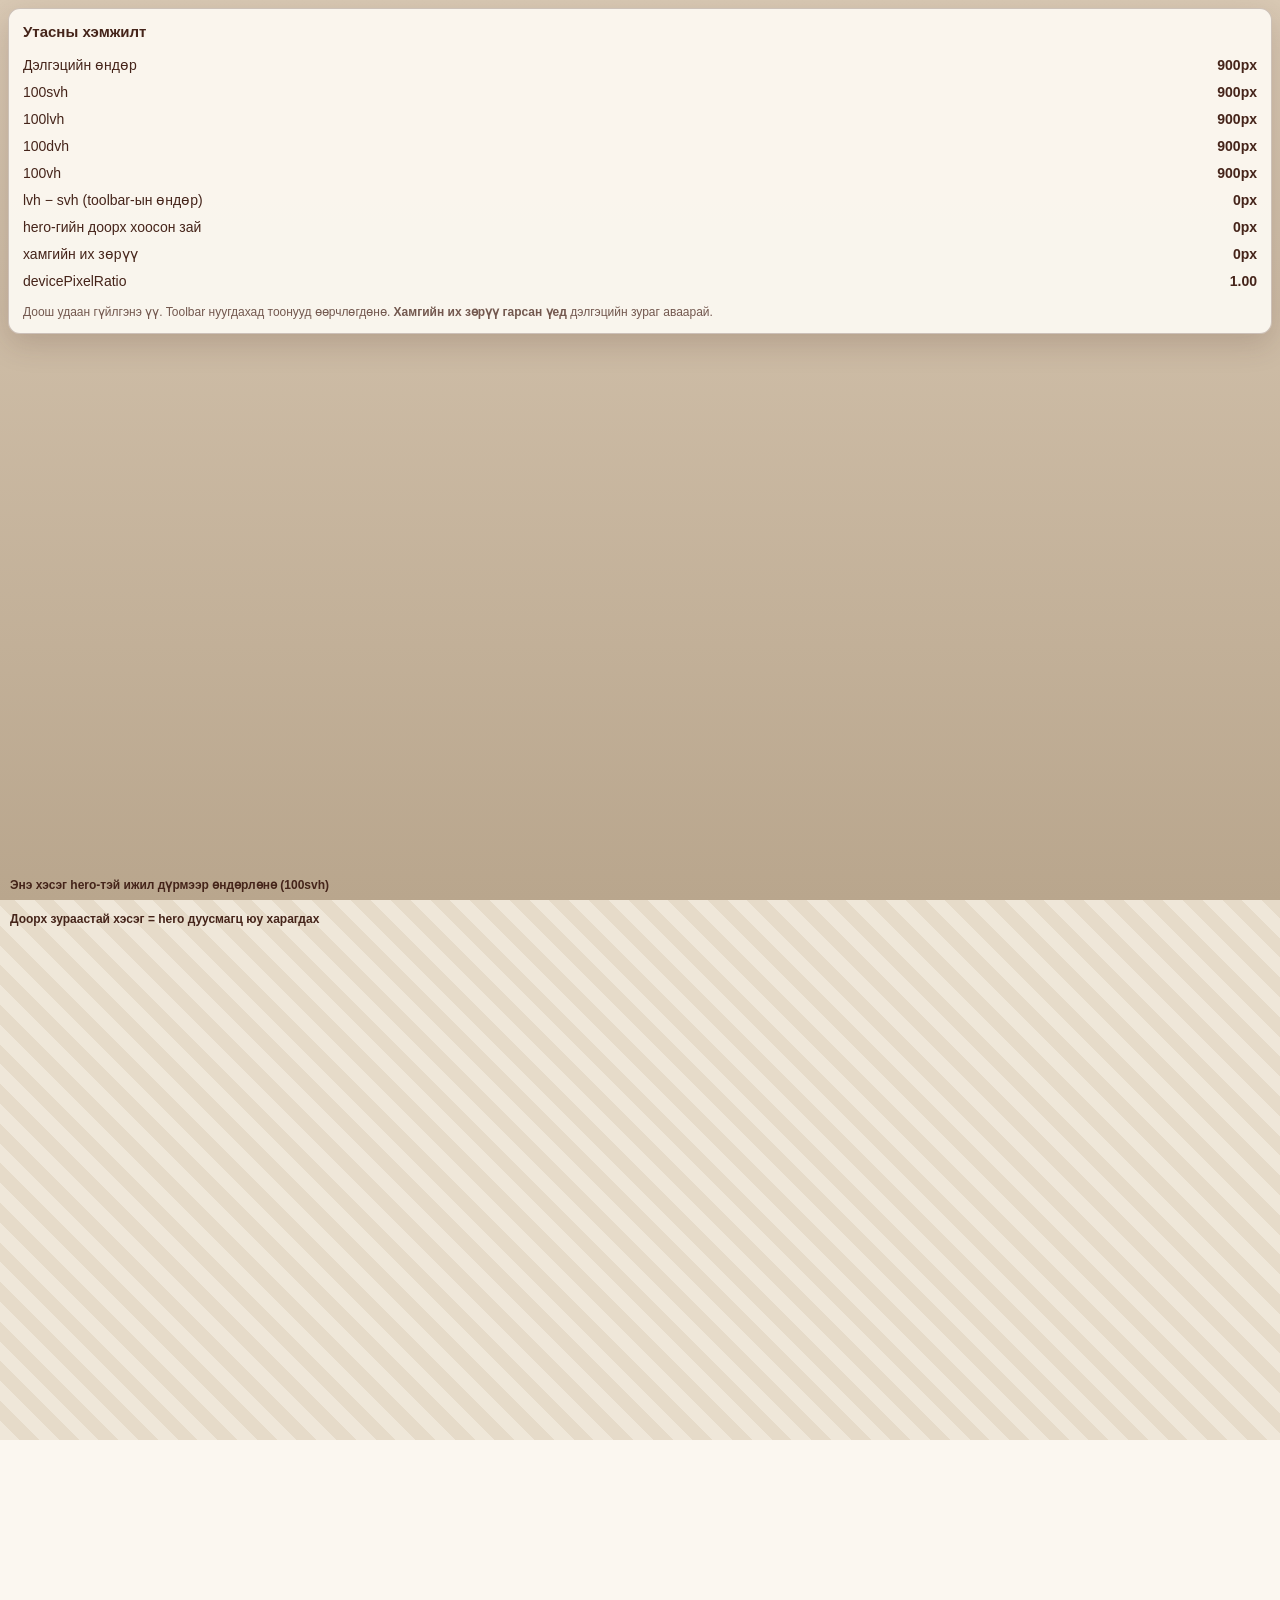
<file: diag.html>
<!DOCTYPE html>
<html lang="mn">
<head>
<meta charset="UTF-8">
<meta name="viewport" content="width=device-width, initial-scale=1.0, viewport-fit=cover">
<title>Starshopping — оношилгоо</title>
<style>
  /* Probes, not decoration: each box is one CSS height unit, measured on the
     device rather than guessed at from a desktop. The whole point is to learn
     what svh, lvh and dvh actually resolve to on the phone that shows the
     fault, and how far apart they drift as the toolbar slides away. */
  :root { --ink: #45241a; --bg: #fbf7f0; }
  * { box-sizing: border-box; margin: 0; }
  body { background: var(--bg); color: var(--ink); font: 15px/1.5 -apple-system, BlinkMacSystemFont, "Segoe UI", sans-serif; }

  .probe { position: absolute; visibility: hidden; width: 1px; }
  #p-svh { height: 100svh; }
  #p-lvh { height: 100lvh; }
  #p-dvh { height: 100dvh; }
  #p-vh  { height: 100vh; }

  .panel {
    position: fixed; inset: 8px 8px auto 8px; z-index: 10;
    background: rgba(251, 247, 240, 0.96);
    border: 1px solid rgba(69, 36, 26, 0.25);
    border-radius: 12px; padding: 12px 14px;
    box-shadow: 0 10px 30px rgba(69, 36, 26, 0.18);
  }
  h1 { font-size: 15px; margin-bottom: 8px; }
  table { width: 100%; border-collapse: collapse; font-variant-numeric: tabular-nums; }
  td { padding: 3px 0; font-size: 14px; }
  td:last-child { text-align: right; font-weight: 700; }
  .warn td { color: #c0341b; }
  .hint { margin-top: 9px; font-size: 12px; opacity: .75; line-height: 1.45; }

  /* a stand-in for the hero: same height rule the real one uses */
  .stage { height: 100svh; background: linear-gradient(#d9c9b4, #b9a68d); position: relative; }
  .stage span { position: absolute; bottom: 6px; left: 10px; font-size: 12px; font-weight: 700; }
  .after { height: 60vh; background: repeating-linear-gradient(45deg, #efe7d9, #efe7d9 14px, #e6dbc9 14px, #e6dbc9 28px); }
  .after span { display: block; padding: 10px; font-size: 12px; font-weight: 700; }
  .tall { height: 220vh; }
</style>
</head>
<body>

<div class="probe" id="p-svh"></div>
<div class="probe" id="p-lvh"></div>
<div class="probe" id="p-dvh"></div>
<div class="probe" id="p-vh"></div>

<div class="panel">
  <h1>Утасны хэмжилт</h1>
  <table id="out"></table>
  <p class="hint">Доош удаан гүйлгэнэ үү. Toolbar нуугдахад тоонууд өөрчлөгдөнө.
  <b>Хамгийн их зөрүү гарсан үед</b> дэлгэцийн зураг аваарай.</p>
</div>

<div class="stage"><span>Энэ хэсэг hero-тэй ижил дүрмээр өндөрлөнө (100svh)</span></div>
<div class="after"><span>Доорх зураастай хэсэг = hero дуусмагц юу харагдах</span></div>
<div class="tall"></div>

<script>
  var out = document.getElementById('out');
  var peak = { drift: -1 };

  function h(id) { return document.getElementById(id).getBoundingClientRect().height; }

  function row(label, value, warn) {
    return '<tr' + (warn ? ' class="warn"' : '') + '><td>' + label + '</td><td>' + value + '</td></tr>';
  }

  function tick() {
    var svh = h('p-svh'), lvh = h('p-lvh'), dvh = h('p-dvh'), vh = h('p-vh');
    var vis = window.visualViewport ? window.visualViewport.height : innerHeight;
    var drift = Math.round(lvh - svh);
    var gap = Math.round(vis - svh);       // bare background under a 100svh section
    if (drift > peak.drift) peak = { drift: drift, svh: Math.round(svh), lvh: Math.round(lvh), gap: gap };

    out.innerHTML =
      row('Дэлгэцийн өндөр', Math.round(vis) + 'px') +
      row('100svh', Math.round(svh) + 'px') +
      row('100lvh', Math.round(lvh) + 'px') +
      row('100dvh', Math.round(dvh) + 'px') +
      row('100vh', Math.round(vh) + 'px') +
      row('lvh − svh (toolbar-ын өндөр)', drift + 'px', drift > 0) +
      row('hero-гийн доорх хоосон зай', gap + 'px', gap > 2) +
      row('хамгийн их зөрүү', peak.drift + 'px', peak.drift > 0) +
      row('devicePixelRatio', (window.devicePixelRatio || 1).toFixed(2));
  }

  addEventListener('scroll', tick, { passive: true });
  addEventListener('resize', tick);
  if (window.visualViewport) {
    visualViewport.addEventListener('resize', tick);
    visualViewport.addEventListener('scroll', tick);
  }
  setInterval(tick, 250);
  tick();
</script>
</body>
</html>
</file>
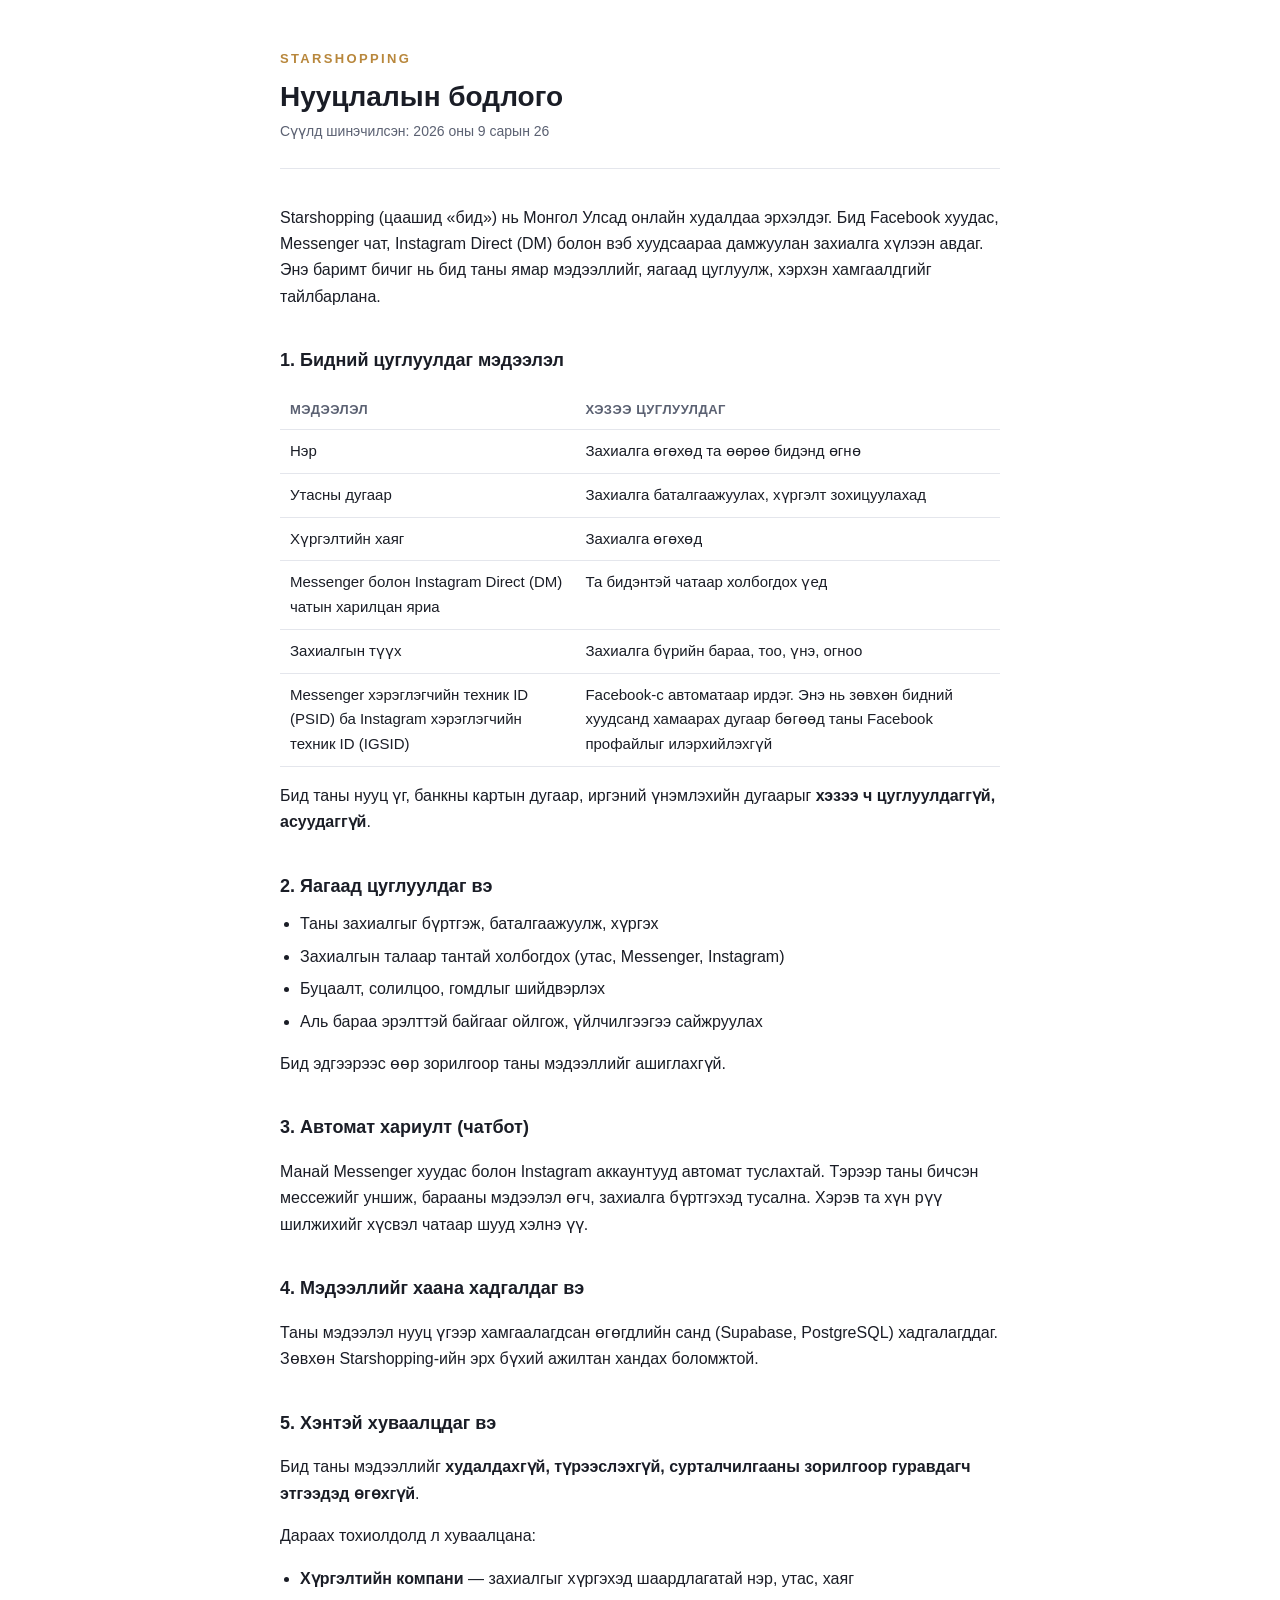
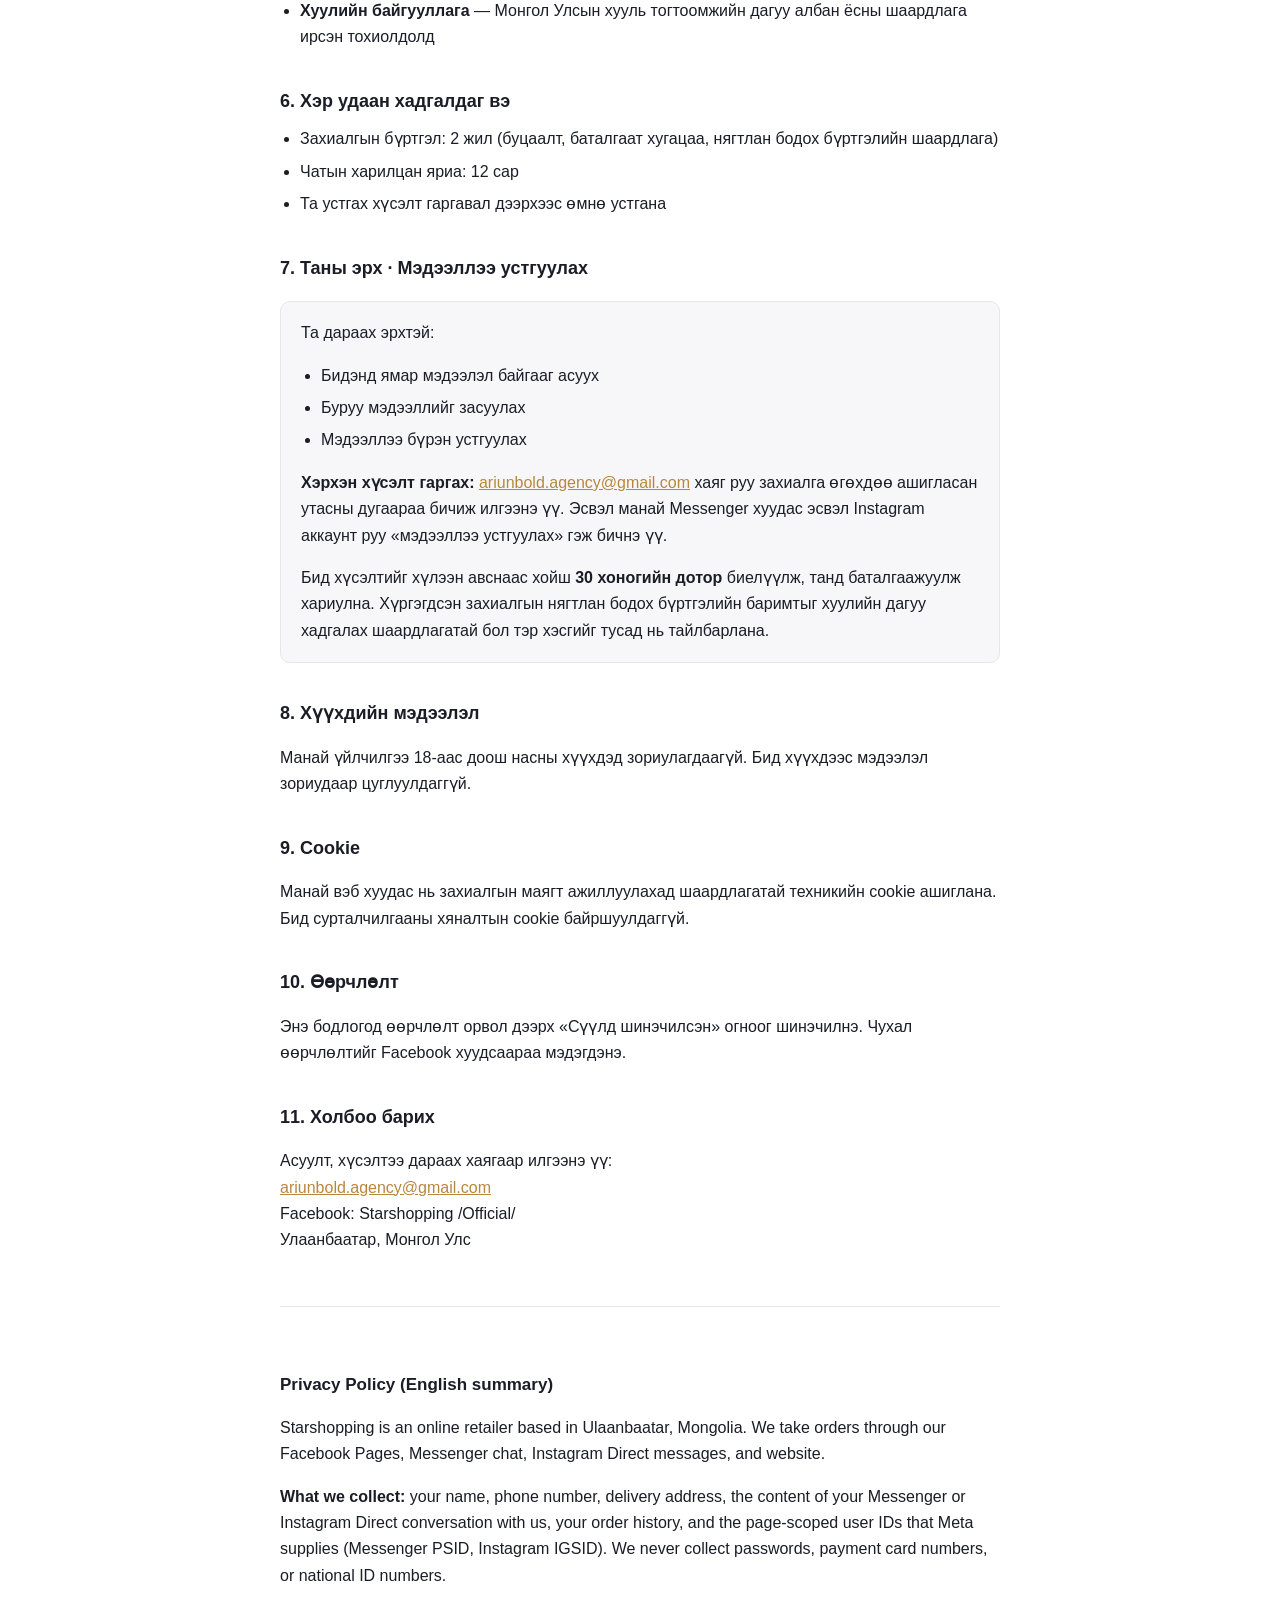
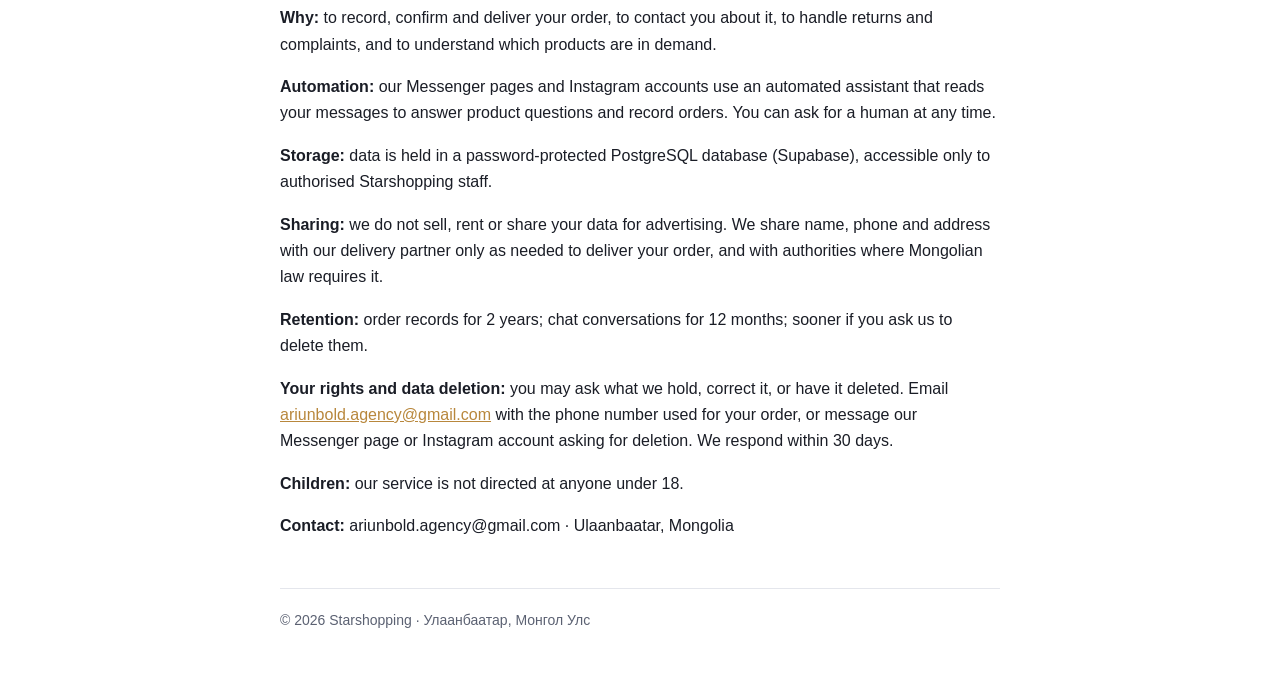
<file: privacy.html>
<!DOCTYPE html>
<html lang="mn">
<head>
<meta charset="utf-8">
<meta name="viewport" content="width=device-width, initial-scale=1">
<title>Нууцлалын бодлого · Starshopping</title>
<style>
  :root{
    --bg:#ffffff; --fg:#1a1d26; --muted:#5b6172; --line:#e4e6ec;
    --accent:#b8873c; --card:#f7f7f9;
  }
  @media (prefers-color-scheme: dark){
    :root{ --bg:#12161f; --fg:#eceef3; --muted:#9aa1b4; --line:#262c3a;
           --accent:#d6b26a; --card:#1a1f2b; }
  }
  *{box-sizing:border-box}
  body{
    margin:0; background:var(--bg); color:var(--fg);
    font:16px/1.65 -apple-system,BlinkMacSystemFont,"Segoe UI",Roboto,Helvetica,Arial,sans-serif;
    padding-block:48px; padding-left:20px; padding-right:20px;
  }
  .wrap{max-width:720px; margin:0 auto}
  header{border-bottom:1px solid var(--line); padding-bottom:24px; margin-bottom:36px}
  .brand{font-size:13px; letter-spacing:.18em; text-transform:uppercase; color:var(--accent); font-weight:600}
  h1{font-size:28px; line-height:1.25; margin:10px 0 6px; font-weight:650}
  .meta{color:var(--muted); font-size:14px; margin:0}
  h2{font-size:18px; margin:36px 0 10px; font-weight:650}
  h3{font-size:15px; margin:22px 0 6px; font-weight:650; color:var(--muted)}
  p,li{color:var(--fg)}
  ul{padding-left:20px; margin:10px 0}
  li{margin:6px 0}
  a{color:var(--accent)}
  .card{background:var(--card); border:1px solid var(--line); border-radius:10px; padding:18px 20px; margin:18px 0}
  .card p:first-child{margin-top:0}
  .card p:last-child{margin-bottom:0}
  table{width:100%; border-collapse:collapse; margin:14px 0; font-size:15px}
  th,td{text-align:left; padding:9px 10px; border-bottom:1px solid var(--line); vertical-align:top}
  th{color:var(--muted); font-weight:600; font-size:13px; text-transform:uppercase; letter-spacing:.04em}
  .en{margin-top:52px; padding-top:28px; border-top:1px solid var(--line)}
  .en h2{font-size:17px}
  footer{margin-top:48px; padding-top:20px; border-top:1px solid var(--line); color:var(--muted); font-size:14px}
</style>
</head>
<body>
<div class="wrap">

<header>
  <div class="brand">Starshopping</div>
  <h1>Нууцлалын бодлого</h1>
  <p class="meta">Сүүлд шинэчилсэн: 2026 оны 9 сарын 26</p>
</header>

<p>Starshopping (цаашид «бид») нь Монгол Улсад онлайн худалдаа эрхэлдэг. Бид Facebook хуудас, Messenger чат, Instagram Direct (DM) болон вэб хуудсаараа дамжуулан захиалга хүлээн авдаг. Энэ баримт бичиг нь бид таны ямар мэдээллийг, яагаад цуглуулж, хэрхэн хамгаалдгийг тайлбарлана.</p>

<h2>1. Бидний цуглуулдаг мэдээлэл</h2>

<table>
  <tr><th>Мэдээлэл</th><th>Хэзээ цуглуулдаг</th></tr>
  <tr><td>Нэр</td><td>Захиалга өгөхөд та өөрөө бидэнд өгнө</td></tr>
  <tr><td>Утасны дугаар</td><td>Захиалга баталгаажуулах, хүргэлт зохицуулахад</td></tr>
  <tr><td>Хүргэлтийн хаяг</td><td>Захиалга өгөхөд</td></tr>
  <tr><td>Messenger болон Instagram Direct (DM) чатын харилцан яриа</td><td>Та бидэнтэй чатаар холбогдох үед</td></tr>
  <tr><td>Захиалгын түүх</td><td>Захиалга бүрийн бараа, тоо, үнэ, огноо</td></tr>
  <tr><td>Messenger хэрэглэгчийн техник ID (PSID) ба Instagram хэрэглэгчийн техник ID (IGSID)</td><td>Facebook-с автоматаар ирдэг. Энэ нь зөвхөн бидний хуудсанд хамаарах дугаар бөгөөд таны Facebook профайлыг илэрхийлэхгүй</td></tr>
</table>

<p>Бид таны нууц үг, банкны картын дугаар, иргэний үнэмлэхийн дугаарыг <strong>хэзээ ч цуглуулдаггүй, асуудаггүй</strong>.</p>

<h2>2. Яагаад цуглуулдаг вэ</h2>
<ul>
  <li>Таны захиалгыг бүртгэж, баталгаажуулж, хүргэх</li>
  <li>Захиалгын талаар тантай холбогдох (утас, Messenger, Instagram)</li>
  <li>Буцаалт, солилцоо, гомдлыг шийдвэрлэх</li>
  <li>Аль бараа эрэлттэй байгааг ойлгож, үйлчилгээгээ сайжруулах</li>
</ul>
<p>Бид эдгээрээс өөр зорилгоор таны мэдээллийг ашиглахгүй.</p>

<h2>3. Автомат хариулт (чатбот)</h2>
<p>Манай Messenger хуудас болон Instagram аккаунтууд автомат туслахтай. Тэрээр таны бичсэн мессежийг уншиж, барааны мэдээлэл өгч, захиалга бүртгэхэд тусална. Хэрэв та хүн рүү шилжихийг хүсвэл чатаар шууд хэлнэ үү.</p>

<h2>4. Мэдээллийг хаана хадгалдаг вэ</h2>
<p>Таны мэдээлэл нууц үгээр хамгаалагдсан өгөгдлийн санд (Supabase, PostgreSQL) хадгалагддаг. Зөвхөн Starshopping-ийн эрх бүхий ажилтан хандах боломжтой.</p>

<h2>5. Хэнтэй хуваалцдаг вэ</h2>
<p>Бид таны мэдээллийг <strong>худалдахгүй, түрээслэхгүй, сурталчилгааны зорилгоор гуравдагч этгээдэд өгөхгүй</strong>.</p>
<p>Дараах тохиолдолд л хуваалцана:</p>
<ul>
  <li><strong>Хүргэлтийн компани</strong> — захиалгыг хүргэхэд шаардлагатай нэр, утас, хаяг</li>
  <li><strong>Хуулийн байгууллага</strong> — Монгол Улсын хууль тогтоомжийн дагуу албан ёсны шаардлага ирсэн тохиолдолд</li>
</ul>

<h2>6. Хэр удаан хадгалдаг вэ</h2>
<ul>
  <li>Захиалгын бүртгэл: 2 жил (буцаалт, баталгаат хугацаа, нягтлан бодох бүртгэлийн шаардлага)</li>
  <li>Чатын харилцан яриа: 12 сар</li>
  <li>Та устгах хүсэлт гаргавал дээрхээс өмнө устгана</li>
</ul>

<h2 id="data-deletion">7. Таны эрх · Мэдээллээ устгуулах</h2>
<div class="card">
  <p>Та дараах эрхтэй:</p>
  <ul>
    <li>Бидэнд ямар мэдээлэл байгааг асуух</li>
    <li>Буруу мэдээллийг засуулах</li>
    <li>Мэдээллээ бүрэн устгуулах</li>
  </ul>
  <p><strong>Хэрхэн хүсэлт гаргах:</strong> <a href="mailto:ariunbold.agency@gmail.com?subject=Мэдээлэл%20устгах%20хүсэлт">ariunbold.agency@gmail.com</a> хаяг руу захиалга өгөхдөө ашигласан утасны дугаараа бичиж илгээнэ үү. Эсвэл манай Messenger хуудас эсвэл Instagram аккаунт руу «мэдээллээ устгуулах» гэж бичнэ үү.</p>
  <p>Бид хүсэлтийг хүлээн авснаас хойш <strong>30 хоногийн дотор</strong> биелүүлж, танд баталгаажуулж хариулна. Хүргэгдсэн захиалгын нягтлан бодох бүртгэлийн баримтыг хуулийн дагуу хадгалах шаардлагатай бол тэр хэсгийг тусад нь тайлбарлана.</p>
</div>

<h2>8. Хүүхдийн мэдээлэл</h2>
<p>Манай үйлчилгээ 18-аас доош насны хүүхдэд зориулагдаагүй. Бид хүүхдээс мэдээлэл зориудаар цуглуулдаггүй.</p>

<h2>9. Cookie</h2>
<p>Манай вэб хуудас нь захиалгын маягт ажиллуулахад шаардлагатай техникийн cookie ашиглана. Бид сурталчилгааны хяналтын cookie байршуулдаггүй.</p>

<h2>10. Өөрчлөлт</h2>
<p>Энэ бодлогод өөрчлөлт орвол дээрх «Сүүлд шинэчилсэн» огноог шинэчилнэ. Чухал өөрчлөлтийг Facebook хуудсаараа мэдэгдэнэ.</p>

<h2>11. Холбоо барих</h2>
<p>Асуулт, хүсэлтээ дараах хаягаар илгээнэ үү:<br>
<a href="mailto:ariunbold.agency@gmail.com">ariunbold.agency@gmail.com</a><br>
Facebook: Starshopping /Official/<br>
Улаанбаатар, Монгол Улс</p>

<section class="en">
  <h2>Privacy Policy (English summary)</h2>
  <p>Starshopping is an online retailer based in Ulaanbaatar, Mongolia. We take orders through our Facebook Pages, Messenger chat, Instagram Direct messages, and website.</p>
  <p><strong>What we collect:</strong> your name, phone number, delivery address, the content of your Messenger or Instagram Direct conversation with us, your order history, and the page-scoped user IDs that Meta supplies (Messenger PSID, Instagram IGSID). We never collect passwords, payment card numbers, or national ID numbers.</p>
  <p><strong>Why:</strong> to record, confirm and deliver your order, to contact you about it, to handle returns and complaints, and to understand which products are in demand.</p>
  <p><strong>Automation:</strong> our Messenger pages and Instagram accounts use an automated assistant that reads your messages to answer product questions and record orders. You can ask for a human at any time.</p>
  <p><strong>Storage:</strong> data is held in a password-protected PostgreSQL database (Supabase), accessible only to authorised Starshopping staff.</p>
  <p><strong>Sharing:</strong> we do not sell, rent or share your data for advertising. We share name, phone and address with our delivery partner only as needed to deliver your order, and with authorities where Mongolian law requires it.</p>
  <p><strong>Retention:</strong> order records for 2 years; chat conversations for 12 months; sooner if you ask us to delete them.</p>
  <p><strong>Your rights and data deletion:</strong> you may ask what we hold, correct it, or have it deleted. Email <a href="mailto:ariunbold.agency@gmail.com">ariunbold.agency@gmail.com</a> with the phone number used for your order, or message our Messenger page or Instagram account asking for deletion. We respond within 30 days.</p>
  <p><strong>Children:</strong> our service is not directed at anyone under 18.</p>
  <p><strong>Contact:</strong> ariunbold.agency@gmail.com · Ulaanbaatar, Mongolia</p>
</section>

<footer>© 2026 Starshopping · Улаанбаатар, Монгол Улс</footer>

</div>
</body>
</html>
</file>
<file: style.css>
/* ============================== fonts ==============================
   Self-hosted rather than pulled from Google. The stylesheet link to
   fonts.googleapis.com was render-blocking, so on a distant connection the
   whole page — camera included — sat blank for seconds waiting on a DNS +
   TLS + CSS + font-file chain to a third party. These come off the same
   origin and connection as everything else, and font-display: swap paints
   text immediately instead of holding it back.

   Mongolian needs Ө (U+04E8) and Ү (U+04AE), which are in cyrillic-ext, not
   the plain cyrillic subset — both are included. unicode-range means the
   browser only downloads the subsets a page actually uses.
   Variable fonts: one file covers the whole weight range. */
@font-face {
  font-family: "Inter"; font-style: normal; font-weight: 400 700; font-display: swap;
  src: url("assets/fonts/inter-latin.woff2") format("woff2");
  unicode-range: U+0000-00FF, U+0131, U+0152-0153, U+02BB-02BC, U+02C6, U+02DA, U+02DC, U+0304, U+0308, U+0329, U+2000-206F, U+20AC, U+2122, U+2191, U+2193, U+2212, U+2215, U+FEFF, U+FFFD;
}
@font-face {
  font-family: "Inter"; font-style: normal; font-weight: 400 700; font-display: swap;
  src: url("assets/fonts/inter-cyrillic.woff2") format("woff2");
  unicode-range: U+0301, U+0400-045F, U+0490-0491, U+04B0-04B1, U+2116;
}
@font-face {
  font-family: "Inter"; font-style: normal; font-weight: 400 700; font-display: swap;
  src: url("assets/fonts/inter-cyrillic-ext.woff2") format("woff2");
  unicode-range: U+0460-052F, U+1C80-1C8A, U+20B4, U+2DE0-2DFF, U+A640-A69F, U+FE2E-FE2F;
}
@font-face {
  font-family: "Montserrat"; font-style: normal; font-weight: 600 900; font-display: swap;
  src: url("assets/fonts/montserrat-latin.woff2") format("woff2");
  unicode-range: U+0000-00FF, U+0131, U+0152-0153, U+02BB-02BC, U+02C6, U+02DA, U+02DC, U+0304, U+0308, U+0329, U+2000-206F, U+20AC, U+2122, U+2191, U+2193, U+2212, U+2215, U+FEFF, U+FFFD;
}
@font-face {
  font-family: "Montserrat"; font-style: normal; font-weight: 600 900; font-display: swap;
  src: url("assets/fonts/montserrat-cyrillic.woff2") format("woff2");
  unicode-range: U+0301, U+0400-045F, U+0490-0491, U+04B0-04B1, U+2116;
}
@font-face {
  font-family: "Montserrat"; font-style: normal; font-weight: 600 900; font-display: swap;
  src: url("assets/fonts/montserrat-cyrillic-ext.woff2") format("woff2");
  unicode-range: U+0460-052F, U+1C80-1C8A, U+20B4, U+2DE0-2DFF, U+A640-A69F, U+FE2E-FE2F;
}

/* Geologica (2026-10-22, эзний сонголт — apex.mn-ийнх): нэг хувьсах файл 300–800, кирилл-ext (Ө, Ү) орсон. */
@font-face {
  font-family: "Geologica"; font-style: normal; font-weight: 300 800; font-display: swap;
  src: url("assets/fonts/geologica-cyr-ext.woff2") format("woff2");
  unicode-range: U+0460-052F, U+1C80-1C8A, U+20B4, U+2DE0-2DFF, U+A640-A69F, U+FE2E-FE2F;
}
@font-face {
  font-family: "Geologica"; font-style: normal; font-weight: 300 800; font-display: swap;
  src: url("assets/fonts/geologica-cyr.woff2") format("woff2");
  unicode-range: U+0301, U+0400-045F, U+0490-0491, U+04B0-04B1, U+2116;
}
@font-face {
  font-family: "Geologica"; font-style: normal; font-weight: 300 800; font-display: swap;
  src: url("assets/fonts/geologica-latin-ext.woff2") format("woff2");
  unicode-range: U+0100-02BA, U+02BD-02C5, U+02C7-02CC, U+02CE-02D7, U+02DD-02FF, U+0304, U+0308, U+0329, U+1D00-1DBF, U+1E00-1E9F, U+1EF2-1EFF, U+2020, U+20A0-20AB, U+20AD-20C4, U+2113, U+2C60-2C7F, U+A720-A7FF;
}
@font-face {
  font-family: "Geologica"; font-style: normal; font-weight: 300 800; font-display: swap;
  src: url("assets/fonts/geologica-latin.woff2") format("woff2");
  unicode-range: U+0000-00FF, U+0131, U+0152-0153, U+02BB-02BC, U+02C6, U+02DA, U+02DC, U+0304, U+0308, U+0329, U+2000-206F, U+20AC, U+2122, U+2191, U+2193, U+2212, U+2215, U+FEFF, U+FFFD;
}

/* Anton (2026-10-22): зөвхөн нүүрний STAR / SHOPPING-д, утсан дээр. Geologica өргөн
   тул 375px дэлгэцэнд SHOPPING ердөө 60px-ээр багтаж, камерын хажууд жижиг
   харагддаг байв; нягт өндөр үсэгтэй Anton 97px багтана (том үсгийн өндөр 42 → 87px).
   Google Fonts-ийн latin хэсэг, SIL OFL. Нүүрний хаалга л preload хийнэ (index.html). */
@font-face {
  font-family: "Anton"; font-style: normal; font-weight: 400; font-display: swap;
  src: url("assets/fonts/anton-latin.woff2") format("woff2");
  unicode-range: U+0000-00FF, U+0131, U+0152-0153, U+02BB-02BC, U+02C6, U+02DA, U+02DC, U+0304, U+0308, U+0329, U+2000-206F, U+20AC, U+2122, U+2191, U+2193, U+2212, U+2215, U+FEFF, U+FFFD;
}

:root {
  --bg: #fbf7f0;
  --bg-tint: #f4ebdd;
  --fg: #45241a;
  --fg-dim: rgba(69, 36, 26, 0.72);
  /* text sitting on a --fg coloured surface, such as the order button */
  --on-fg: #fbf7f0;
  /* a raised panel: image frames, gallery wells */
  --surface: #efe7d9;
  --line: rgba(69, 36, 26, 0.18);
  --sale: #c0341b;
  --ok: #3ddc84;
  --font-display: "Montserrat", "Segoe UI", system-ui, sans-serif;
  --font-body: "Inter", -apple-system, BlinkMacSystemFont, sans-serif;
  /* centre of the camera lens inside hero-camera.png, measured from the
     trimmed asset — the whole zoom transition pivots on this point */
  /* measured on the photograph itself (2026-10-04): the dark glass of the
     lens is a clean circle, 32% of the picture's width, centred here */
  --lens-x: 59.8%;
  --lens-y: 89.5%;
  /* The lens sits 87.5% down the image and is what the scroll zooms into, so
     the offset is chosen to land it around 72% of the viewport — high enough
     to stay visible once an in-app browser's chrome takes its cut. */
  --cam-h: 92svh;
  --cam-top: -8.5svh;
}

* { box-sizing: border-box; margin: 0; padding: 0; }

html { scroll-behavior: smooth; background: var(--bg); }

body {
  background: var(--bg);
  color: var(--fg);
  font-family: var(--font-body);
  overflow-x: hidden;
  -webkit-font-smoothing: antialiased;
}

img { display: block; max-width: 100%; }
button { font: inherit; color: inherit; background: none; border: none; cursor: pointer; }
a { color: inherit; text-decoration: none; }
[hidden] { display: none !important; }

/* ============================ fixed chrome ============================ */
.topbar {
  position: fixed;
  top: 0; left: 0; right: 0;
  z-index: 60;
  display: flex;
  align-items: center;
  justify-content: space-between;
  padding: 1rem 1.1rem;
  pointer-events: none;
}
.topbar > * { pointer-events: auto; }

.brand { display: flex; align-items: center; gap: 0.5rem; }
.brand__mark { height: 22px; width: auto; }
.brand__name {
  font-family: var(--font-display);
  font-weight: 800;
  font-size: 0.95rem;
  color: var(--fg);
}

.topbar__icons { display: flex; gap: 0.5rem; align-items: center; }
.icon-btn {
  width: 34px; height: 34px;
  border-radius: 50%;
  background: rgba(69, 36, 26, 0.1);
  display: grid; place-items: center;
  font-size: 0.95rem;
  color: var(--fg);
}
.icon-btn--wide {
  width: auto; height: 34px;
  display: flex; align-items: center; gap: 0.4rem;
  border-radius: 999px;
  padding: 0 0.85rem;
  font-size: 0.86rem;
}
.icon-btn__text {
  font-size: 0.72rem;
  font-weight: 600;
  letter-spacing: 0.01em;
}
@media (max-width: 520px) {
  .icon-btn__text { display: none; }
  .icon-btn--wide { width: 34px; padding: 0; justify-content: center; }
}

.helppop {
  position: absolute;
  top: calc(100% - 0.4rem);
  right: 1.1rem;
  z-index: 70;
  display: flex;
  flex-direction: column;
  gap: 0.3rem;
  min-width: 190px;
  padding: 0.9rem 1rem;
  border-radius: 14px;
  border: 1px solid var(--line);
  background: rgba(251, 247, 240, 0.97);
  backdrop-filter: blur(10px);
  box-shadow: 0 18px 40px rgba(69, 36, 26, 0.18);
}
.helppop__track { display:block; font-size:.95rem; font-weight:700; margin-bottom:.55rem; padding:.45rem .7rem; border-radius:.6rem; background:rgba(184,135,60,.12); text-decoration:none; }
.helppop__title {
  font-size: 0.6rem;
  letter-spacing: 0.16em;
  text-transform: uppercase;
  color: var(--fg-dim);
}
.helppop a { font-size: 1rem; font-weight: 700; }
.helppop a:hover { color: #e2a45c; }
.helppop__note { font-size: 0.68rem; color: var(--fg-dim); margin-top: 0.2rem; }

/* two-up field rows for the address block */
.grid2 { display: grid; grid-template-columns: 1fr 1fr; gap: 0 0.7rem; }

.rail {
  position: fixed;
  top: 50%; left: 12px;
  transform: translateY(-50%);
  z-index: 60;
  display: flex; flex-direction: column; gap: 9px;
}
.rail__line {
  width: 18px; height: 2px;
  border-radius: 10px;
  background: var(--fg);
  opacity: 0.35;
  transition: width 0.4s ease, opacity 0.4s ease;
}
.rail__line.is-active { width: 44px; opacity: 1; }

.edge {
  position: fixed;
  right: 10px; top: 50%;
  transform: translateY(-50%);
  z-index: 55;
  height: 48vh;
  display: grid; place-items: center;
  overflow: hidden;
  opacity: 0;
  transition: opacity 0.6s ease;
  pointer-events: none;
}
.edge.is-shown { opacity: 1; }
.edge span {
  writing-mode: vertical-rl;
  font-size: 0.52rem;
  letter-spacing: 0.28em;
  color: var(--fg-dim);
  white-space: nowrap;
  animation: edgeScroll 26s linear infinite;
}
@keyframes edgeScroll {
  from { transform: translateY(-50%); }
  to   { transform: translateY(50%); }
}

/* ======================= 1 · hero + lens zoom ======================= */
.hero { position: relative; height: 100vh; height: 100svh; overflow: hidden; }
.hero__inner { position: absolute; inset: 0; }

.hero__word {
  position: absolute;
  left: 50%;
  /* On a phone the two words are set in Anton, a tall condensed face. The
     display face is wide, so SHOPPING fitted the screen at only 60px and the
     pair looked small beside a camera three-quarters of the screen tall. Both
     words take one size: the largest at which SHOPPING (8 letters, Anton
     capitals ≈ 0.46em wide) fits 95% of the width, capped against the height
     so a phone held sideways does not blow them up. From 860px up (media
     query below) the wide screen keeps the display face, as before. */
  font-family: "Anton", "Impact", "Arial Narrow", var(--font-display);
  font-weight: 400;
  line-height: 0.9;
  letter-spacing: 0.01em;
  white-space: nowrap;
  color: var(--hero-ink, var(--fg));
  font-size: min(calc(95vw / (8 * 0.46)), 44vh);
  font-size: min(calc(95vw / (8 * 0.46)), 44svh);
  transform: translateX(-50%);
}
.hero__word--back  { z-index: 1; top: 39%; }
.hero__word--front { z-index: 3; top: 58%; }

.hero__cam {
  position: absolute;
  left: 0; right: 0;
  top: var(--cam-top);
  z-index: 2;
  display: flex; justify-content: center;
}
/* No filter here, deliberately. A drop-shadow makes the browser redraw the
   element at its transformed size instead of letting the GPU scale the picture
   it already has — and this one is scaled to eleven. At 622px tall on a screen
   drawing three device pixels per CSS pixel, that asks Safari for a surface
   over twenty thousand pixels tall, past what it will allocate. An iPhone 11
   Pro ran hot, stuttered, and painted only a band of the photograph across the
   middle of the screen with bare background above and below it. Measured on the
   device: the image reported a height of 1109px and a bottom edge at 609, so it
   should have covered the screen twice over; it simply was not being drawn. */
.hero__cam img {
  height: var(--cam-h);
  width: auto;
  max-width: none;
  transform-origin: var(--lens-x) var(--lens-y);
  will-change: transform;
}

.hero__veil {
  position: absolute; inset: 0;
  z-index: 5; background: var(--bg);
  opacity: 0; pointer-events: none;
}

.hero__cue {
  position: absolute;
  bottom: 1.4rem; left: 50%;
  transform: translateX(-50%);
  z-index: 4;
  font-size: 0.6rem;
  letter-spacing: 0.2em;
  color: var(--fg-dim);
}

/* ==================== 2 · categories out of the dark ==================== */
/* Once the hero's pin releases it still has its own 100svh to scroll out of
   view, and its veil is fully black for all of it — a dead screenful of
   nothing before the categories creep up from below. Pulling this section up
   by exactly that height puts it right where the pin lets go, and a higher
   stacking order lets it paint over the black instead of waiting behind it. */
.cats {
  position: relative;
  z-index: 2;
  min-height: 100vh; min-height: 100svh;
  display: flex;
  padding: 5rem 1.1rem 2rem;
  background: linear-gradient(100deg, var(--bg) 52%, var(--bg-tint) 100%);
}

/* ====================== the door: one stage, three layers ======================
   Without motion (no script, no library, reduced motion) nothing here applies
   and the hero and the categories are two ordinary sections, one after the
   other. With motion, `.door--motion` is set and the track is three screens
   long: the stage sticks to the top of the viewport for all of it and the
   layers play out on it — camera, then the black of the lens, then the
   categories. Sticky is the browser's own and needs no measuring, which is
   what the earlier pin + spacer arrangement kept getting wrong on phones. The
   stage is sized in dvh so it always fills whatever the toolbar leaves. */
.door { position: relative; }
.door__lens { display: none; }
.door--motion { height: 300vh; height: 300svh; }
.door--motion .door__stage {
  position: sticky; top: 0;
  height: 100vh; height: 100dvh;
  overflow: hidden;
  background: var(--bg);
}
.door--motion .hero,
.door--motion .cats { position: absolute; inset: 0; height: auto; min-height: 0; margin: 0; }
.door--motion .hero { z-index: 1; }
/* The black of the lens, as its own disc: scaled up by the GPU it costs
   nothing, where the photograph scaled far enough to fill the screen tore on
   an iPhone. It starts the size of the pupil and grows past the corners. */
.door--motion .door__lens {
  display: block;
  position: absolute; left: 50%; top: 50%;
  width: 40vmin; height: 40vmin; margin: -20vmin 0 0 -20vmin;
  border-radius: 50%;
  background: #0b0a09;
  z-index: 2;
  opacity: var(--door-lo, 0);
  transform: scale(var(--door-ds, 0));
  will-change: transform;
  pointer-events: none;
}
.door--motion .cats {
  z-index: 3;
  opacity: var(--door-k, 0);
  transform: scale(calc(0.78 + 0.22 * var(--door-k, 0)));
  pointer-events: none;
  will-change: transform, opacity;
}
/* The frame-by-frame values come from the driver in index.html as custom
   properties on #door; only transforms and opacity change, so each frame is
   composited and nothing is laid out again. --door-lx/ly is how far the lens
   must travel to the middle of the stage; the camera scales about the lens
   (transform-origin above) so that point simply moves there. */
.door--motion .hero__cam img {
  transform: translate(calc(var(--door-lx, 0px) * var(--door-c, 0)), calc(var(--door-ly, 0px) * var(--door-c, 0)))
             scale(calc(1 + 1.4 * var(--door-c, 0)));
  visibility: var(--door-cv, visible);
}
.door--motion .hero__word { opacity: calc(1 - var(--door-w, 0)); }
.door--motion .hero__cue { opacity: calc(1 - var(--door-q, 0)); }
.door--motion.is-in .cats { pointer-events: auto; }
.door--motion.is-in .hero { pointer-events: none; }

/* `margin: 0 auto`, and stretched to the section's height: the grid of tiles
   fills whatever the stage leaves below the header, so four tiles are tall and
   eight are shorter, and nothing has to scroll on an ordinary phone. */
.cats__emerge {
  margin: 0 auto;
  width: 100%; max-width: 1100px;
  min-height: 0;
  display: flex; flex-direction: column;
  gap: 0.9rem;
  /* only when a long list of categories outgrows a short screen */
  overflow-y: auto;
  scrollbar-width: none;
}
.cats__emerge::-webkit-scrollbar { display: none; }
/* …but not while the door is still opening: a finger on the tiles at
   seven-tenths of the way would scroll the list and leave the dive standing.
   The driver marks the moment the categories are fully out (`is-end`). */
.door--motion .cats__emerge { overflow-y: hidden; }
.door--motion.is-end .cats__emerge { overflow-y: auto; }

.cats__head { flex: none; display: flex; align-items: baseline; justify-content: space-between; gap: 1rem; }
.cats__eyebrow { margin: 0; font: inherit; font-weight: 700; font-size: 0.78rem; letter-spacing: 0.2em; }
.cats__sum { font-size: 0.74rem; font-weight: 600; letter-spacing: 0.04em; color: var(--fg-dim); white-space: nowrap; }

/* ---------- the tiles: every category, all at once ----------
   A phone gets two columns; the first tile runs across both, and so does a
   last tile that would otherwise stand alone in its row (script.js decides
   which — `tile--wide`). A wide screen ignores that and lays the lot in one
   row of up to four, or two rows of three (`--cols`, also from the script). */
.tiles {
  flex: 1 1 auto;
  min-height: 0;
  display: grid;
  grid-template-columns: repeat(2, minmax(0, 1fr));
  /* rows share the height; the floor is what eight tiles need to still fit
     a 812px phone without the list having to scroll */
  grid-auto-rows: minmax(118px, 1fr);
  gap: 10px;
}
.tile {
  position: relative;
  display: flex; flex-direction: column; justify-content: flex-end;
  min-width: 0; min-height: 0;
  padding: 0.8rem;
  border-radius: 18px;
  /* a soft light in the top-left corner, so the cutout reads as standing on
     something rather than pasted on flat colour */
  background: radial-gradient(120% 90% at 30% 18%, #fff 0%, var(--surface) 70%);
  color: var(--fg);
  overflow: hidden;
  -webkit-tap-highlight-color: transparent;
  transition: transform 0.25s ease, box-shadow 0.25s ease;
}
.tile--wide { grid-column: 1 / -1; }
.tile:hover { box-shadow: 0 14px 34px rgba(69, 36, 26, 0.14); }
.tile:active { transform: scale(0.98); }
.tile:focus-visible { outline: 2px solid var(--fg); outline-offset: 3px; }
/* a category with nothing in it yet: present, quieter, not a link */
.tile--soon { cursor: default; }
.tile--soon:hover { box-shadow: none; }
.tile--soon .tile__img img { opacity: 0.55; filter: drop-shadow(0 10px 16px rgba(69, 36, 26, 0.12)); }
.tile--soon .tile__name { color: var(--fg-dim); }

.tile__count {
  position: absolute; left: 0.8rem; top: 0.75rem;
  font-size: 0.64rem; font-weight: 700; letter-spacing: 0.08em;
  color: var(--fg-dim);
}
/* the picture keeps to the right of the tile, clear of the name */
.tile__img {
  position: absolute; inset: 1.6rem 0.6rem 3rem 44%;
  display: grid; place-items: center;
  pointer-events: none;
}
.tile--wide .tile__img { inset: 0.9rem 1rem 1rem 48%; }
.tile__img img {
  max-width: 100%; max-height: 100%; width: auto; height: auto;
  object-fit: contain;
  filter: drop-shadow(0 16px 24px rgba(69, 36, 26, 0.2));
}
.tile__name {
  position: relative;
  font-family: var(--font-display);
  font-weight: 800;
  text-transform: uppercase; /* the sheet is typed by hand: «Хувцас» and «ХУВЦАС» must look the same */
  line-height: 1;
  letter-spacing: -0.01em;
  font-size: 0.98rem;
  /* the name sits under the picture, so it may run the tile's width, short of
     the arrow; a word breaks only when it could never fit on a line */
  max-width: calc(100% - 2.4rem);
  overflow-wrap: break-word;
}
.tile--wide .tile__name { font-size: 1.5rem; max-width: 50%; }
.tile__go {
  position: absolute; right: 0.75rem; bottom: 0.75rem;
  width: 28px; height: 28px; border-radius: 50%;
  background: var(--fg); color: var(--on-fg);
  display: grid; place-items: center;
  font-size: 0.85rem; line-height: 1;
}

/* Out of the black: the door (index.html) marks the moment the categories
   are in, and the tiles rise one after another from there — the stagger
   comes from --i, set per tile by the script. Without motion the tiles are
   simply there. */
.door--motion .tile {
  opacity: 0;
  transform: translateY(14px);
  transition: opacity 0.5s ease, transform 0.6s cubic-bezier(0.22, 0.61, 0.36, 1), box-shadow 0.25s ease;
}
.door--motion.is-in .tile { opacity: 1; transform: none; transition-delay: calc(var(--i, 0) * 70ms); }
.door--motion.is-in .tile:active { transform: scale(0.98); transition-delay: 0s; }

/* ===================== inner pages ===================== */
.page {
  min-height: 100vh; min-height: 100svh;
  max-width: 1100px;
  margin: 0 auto;
  padding: 5.2rem 1.1rem 3.5rem;
  background: linear-gradient(100deg, var(--bg) 52%, var(--bg-tint) 100%);
}

.back {
  display: inline-block;
  font-size: 0.78rem; font-weight: 600;
  color: var(--fg-dim);
  margin-bottom: 1.4rem;
  transition: color 0.25s ease;
}
.back:hover { color: var(--fg); }

.page__title {
  font-family: var(--font-display);
  font-weight: 900; line-height: 0.95;
  font-size: clamp(2.2rem, 12vw, 4.5rem);
}
.page__meta {
  display: block; margin-top: 0.6rem;
  font-size: 0.8rem; font-weight: 600;
  letter-spacing: 0.14em; color: var(--fg-dim);
}

/* -------- product list -------- */
.plist { margin-top: 2rem; display: flex; flex-direction: column; gap: 1rem; }

.prow {
  display: flex; align-items: center; gap: 1rem;
  padding: 0.75rem;
  border: 1px solid var(--line);
  border-radius: 20px;
  background: rgba(69, 36, 26, 0.03);
  transition: border-color 0.3s ease, background-color 0.3s ease, transform 0.3s ease;
}
.prow:hover { border-color: rgba(69, 36, 26, 0.4); background: rgba(69, 36, 26, 0.06); }
.prow:active { transform: scale(0.995); }

/* Photos come straight from the sheet at any size or aspect, so each sits in
   a fixed frame with a cover fit and the set slides through on its own. */
.frame {
  position: relative;
  flex: 0 0 38%; max-width: 38%;
  aspect-ratio: 1 / 1;
  border-radius: 14px;
  overflow: hidden;
  background: var(--surface);
}
.frame__track {
  display: flex; height: 100%; width: 100%;
  transition: transform 0.7s cubic-bezier(0.22, 0.8, 0.24, 1);
}
.frame__track img { flex: 0 0 100%; width: 100%; height: 100%; object-fit: cover; }
/* Block BE: a video may lead the product gallery. It is 9:16 and the frame is
   taller for it (4:5), cropped like a photo rather than letterboxed. */
.frame__track video { flex: 0 0 100%; width: 100%; height: 100%; object-fit: cover; background: #15110f; display: block; }
.pdp__gallery.pdp__gallery--video { aspect-ratio: 4 / 5; }
.gsound {
  position: absolute; right: 10px; bottom: 10px; z-index: 2;
  width: 40px; height: 40px;
  display: grid; place-items: center;
  border: 0; border-radius: 999px;
  background: rgba(251, 247, 240, 0.82);
  font-size: 1.1rem; line-height: 1;
  cursor: pointer;
  box-shadow: 0 2px 10px rgba(69, 36, 26, 0.16);
  -webkit-tap-highlight-color: transparent;
}

.prow__info { flex: 1; min-width: 0; display: flex; flex-direction: column; gap: 0.4rem; }
.prow__name { font-weight: 600; font-size: 0.95rem; line-height: 1.3; }
.prow__prices { display: flex; align-items: baseline; gap: 0.5rem; flex-wrap: wrap; }
.price-now { font-family: var(--font-display); font-weight: 800; font-size: 1.05rem; }
.price-was { font-size: 0.78rem; color: var(--fg-dim); text-decoration: line-through; }

.tag {
  align-self: flex-start;
  background: var(--sale); color: var(--on-fg);
  font-size: 0.65rem; font-weight: 700;
  padding: 0.2rem 0.5rem; border-radius: 6px;
}
.tag--soft { background: rgba(69, 36, 26, 0.12); color: var(--fg-dim); }
.tag--out {
  background: transparent;
  border: 1px solid rgba(69, 36, 26, 0.35);
  color: var(--fg-dim);
  letter-spacing: 0.08em;
}

/* a sold-out row stays readable and still opens — people want to see what it
   was — but it should not compete with what is actually buyable */
.prow.is-soldout { opacity: 0.55; }
.prow.is-soldout .frame { filter: grayscale(1); }

.stockline {
  margin: -0.9rem 0 1.2rem;
  font-size: 0.78rem;
  font-weight: 600;
  color: #e2a45c;
}

/* same footprint as the buy button so the layout does not shift */
.buy--out {
  background: transparent;
  border: 1px solid rgba(69, 36, 26, 0.25);
  color: var(--fg-dim);
  cursor: not-allowed;
  box-shadow: none;
}
.buy--out .buy__label { letter-spacing: 0.16em; }

/* -------- product detail -------- */
.pdp__gallery {
  position: relative; width: 100%;
  aspect-ratio: 1 / 1;
  border-radius: 22px; overflow: hidden;
  background: var(--surface);
  margin-bottom: 1.1rem;
}
.pdp__dots { display: flex; justify-content: center; gap: 0.45rem; margin-bottom: 1.4rem; }
.pdot {
  position: relative;
  width: 22px; height: 3px; border-radius: 10px;
  background: var(--fg); opacity: 0.28;
  transition: opacity 0.3s ease, width 0.3s ease;
  cursor: pointer;
}
/* a 3px bar is not something a thumb can hit, so the target is grown around
   it without changing anything that is drawn */
.pdot::after { content: ""; position: absolute; inset: -11px -4px; }
.pdot.is-active { opacity: 1; width: 38px; }

/* -------- gallery arrows --------
   The set moved on a timer and a visitor who wanted another look at a photo
   had to wait for it to come round again — or, on a product with five, give
   up. These hand the set over. They sit inside the frame rather than beside
   it so they cost no height on a phone, and they carry their own scrim
   because a photo can be light or dark underneath. */
.gnav {
  position: absolute; top: 50%; transform: translateY(-50%);
  z-index: 2;
  width: 40px; height: 40px;
  display: grid; place-items: center;
  border: 0; border-radius: 999px;
  background: rgba(251, 247, 240, 0.82);
  color: var(--fg);
  font-size: 1.5rem; line-height: 1;
  font-family: var(--font-body);
  cursor: pointer;
  box-shadow: 0 2px 10px rgba(69, 36, 26, 0.16);
  transition: background 0.2s ease, transform 0.15s ease;
  -webkit-tap-highlight-color: transparent;
}
.gnav--prev { left: 10px; padding-right: 3px; }
.gnav--next { right: 10px; padding-left: 3px; }
.gnav:hover { background: rgba(251, 247, 240, 0.96); }
.gnav:active { transform: translateY(-50%) scale(0.92); }

/* -------- waiting for the catalogue --------
   Drawn in place of the product while the shop is still being told what it
   sells. It is the shape of the page that is coming, so nothing jumps when
   the real thing lands. */
.pending { max-width: 520px; margin: 0 auto; }
.pending__frame {
  width: 100%; aspect-ratio: 1 / 1;
  border-radius: 22px; margin-bottom: 1.4rem;
}
.pending__bar { height: 18px; border-radius: 8px; margin-bottom: 0.7rem; }
.pending__bar--wide { height: 30px; width: 72%; }
.pending__frame, .pending__bar {
  background: linear-gradient(90deg, var(--surface) 25%, var(--bg-tint) 37%, var(--surface) 63%);
  background-size: 400% 100%;
  animation: pendingSweep 1.4s ease infinite;
}
.pending__note { margin-top: 1.6rem; text-align: center; font-size: 0.85rem; color: var(--fg-dim); }
@keyframes pendingSweep { from { background-position: 100% 0; } to { background-position: 0 0; } }
/* someone who asked not to see movement should not be given a shimmer */
@media (prefers-reduced-motion: reduce) {
  .pending__frame, .pending__bar { animation: none; }
}

.plist__note { padding: 2.2rem 0; text-align: center; font-size: 0.9rem; color: var(--fg-dim); }

.pdp__name {
  font-family: var(--font-display);
  font-weight: 900;
  font-size: clamp(1.6rem, 7vw, 2.4rem);
  line-height: 1.05;
  margin-bottom: 0.6rem;
}
.pdp__desc { font-size: 0.9rem; line-height: 1.6; color: var(--fg-dim); margin-bottom: 1.2rem; }

/* The sheet writes a description as a heading and one selling point per line.
   Rendered as a single paragraph it was eight sentences with nowhere for the
   eye to rest, on the page where the decision to buy is actually made. */
.pdp__desc-head {
  font-family: var(--font-display);
  font-weight: 800;
  font-size: 0.7rem;
  letter-spacing: 0.18em;
  text-transform: uppercase;
  color: var(--fg-dim);
  margin-bottom: 0.7rem;
}
.pdp__desc-list {
  list-style: none;
  font-size: 0.9rem;
  line-height: 1.55;
  color: var(--fg-dim);
  margin-bottom: 1.4rem;
}
.pdp__desc-list li {
  position: relative;
  padding-left: 1.05rem;
  margin-bottom: 0.6rem;
}
.pdp__desc-list li::before {
  content: "";
  position: absolute;
  left: 0; top: 0.62em;
  width: 5px; height: 5px;
  border-radius: 50%;
  background: var(--fg);
  opacity: 0.45;
}
.pdp__desc-list b { color: var(--fg); font-weight: 700; }
.pdp__prices { display: flex; align-items: baseline; gap: 0.7rem; margin-bottom: 1.4rem; }
.pdp__prices .price-now { font-size: 1.6rem; }

.opt { margin-bottom: 1.3rem; }
.opt__label {
  display: block;
  font-size: 0.68rem; font-weight: 700;
  letter-spacing: 0.18em; color: var(--fg-dim);
  margin-bottom: 0.6rem;
}
.opt__row { display: flex; flex-wrap: wrap; gap: 0.5rem; }

.chip {
  padding: 0.55rem 1rem;
  border: 1px solid var(--line);
  border-radius: 999px;
  font-size: 0.82rem; color: var(--fg-dim);
  transition: all 0.25s ease;
}
.chip.is-active { border-color: var(--fg); background: var(--fg); color: var(--on-fg); font-weight: 600; }
/* M8: нөөцтэй барааны дууссан хувилбар — сонгогдохгүй */
.chip.is-out { opacity: 0.4; text-decoration: line-through; border-style: dashed; cursor: not-allowed; }
.chip.is-out.is-active { background: transparent; color: var(--fg-dim); }

/* bundle picker — the saving has to be legible at a glance or it does not
   change what people buy */
.packs { display: flex; flex-direction: column; gap: 0.55rem; }

.pack {
  display: flex;
  align-items: center;
  gap: 0.75rem;
  width: 100%;
  text-align: left;
  border: 1px solid var(--line);
  border-radius: 14px;
  padding: 0.8rem 0.95rem;
  transition: border-color 0.25s ease, background-color 0.25s ease;
}
.pack.is-active { border-color: var(--fg); background: rgba(69, 36, 26, 0.08); }

.pack__dot {
  width: 17px; height: 17px; flex-shrink: 0;
  border-radius: 50%;
  border: 1.5px solid rgba(69, 36, 26, 0.45);
  display: grid; place-items: center;
}
.pack.is-active .pack__dot { border-color: var(--fg); }
.pack.is-active .pack__dot::after {
  content: ""; width: 8px; height: 8px; border-radius: 50%; background: var(--fg);
}

.pack__body { flex: 1; min-width: 0; display: flex; flex-direction: column; gap: 0.1rem; }
.pack__qty { font-size: 0.92rem; font-weight: 700; }
.pack__label {
  font-size: 0.72rem;
  color: #e2a45c;
  font-weight: 600;
}
.pack__per { font-size: 0.72rem; color: var(--fg-dim); }

.pack__right { text-align: right; display: flex; flex-direction: column; gap: 0.15rem; }
.pack__price {
  font-family: var(--font-display);
  font-weight: 800;
  font-size: 1rem;
}
.pack__save {
  font-size: 0.64rem;
  font-weight: 700;
  color: var(--on-fg);
  background: #e2a45c;
  border-radius: 5px;
  padding: 0.1rem 0.35rem;
}

.sum__pack {
  display: inline-block;
  margin-left: 0.4rem;
  font-size: 0.68rem;
  font-weight: 700;
  color: var(--on-fg);
  background: #e2a45c;
  border-radius: 5px;
  padding: 0.1rem 0.4rem;
}

.qty { display: flex; align-items: center; gap: 0.9rem; }
.qty__btn {
  width: 38px; height: 38px; border-radius: 50%;
  border: 1px solid var(--line);
  display: grid; place-items: center; font-size: 1.1rem;
  transition: border-color 0.25s ease;
}
.qty__btn:hover { border-color: var(--fg); }
.qty__val { font-weight: 700; min-width: 1.5rem; text-align: center; }

/* two-line action button: running total above, action below */
.buy {
  display: flex; flex-direction: column; align-items: center;
  gap: 0.15rem;
  width: 100%;
  margin-top: 1.6rem;
  background: var(--fg); color: var(--on-fg);
  border-radius: 999px;
  padding: 0.85rem 1rem;
  box-shadow: 0 14px 34px rgba(69, 36, 26, 0.16);
  transition: transform 0.2s ease;
}
.buy:active { transform: scale(0.985); }
/* The order button is a real submit control now, so it arrives carrying the
   browser's own button styling — which has to go before it looks like the
   others. */
button.buy {
  border: 0;
  font: inherit;
  cursor: pointer;
  -webkit-appearance: none;
  appearance: none;
  text-align: center;
}
button.buy:disabled { opacity: 0.72; cursor: progress; }
.buy__total { font-size: 0.8rem; font-weight: 600; opacity: 0.62; }
.buy__label {
  font-family: var(--font-display);
  font-weight: 800; font-size: 1.05rem; letter-spacing: 0.06em;
}

/* ordering by phone, offered under the button rather than instead of it */
.callbuy {
  display: block;
  width: 100%;
  margin-top: 0.7rem;
  padding: 0.75rem 1rem;
  border: 1px solid rgba(69, 36, 26, 0.28);
  border-radius: 999px;
  text-align: center;
  font-weight: 700; font-size: 0.86rem; letter-spacing: 0.02em;
  color: var(--fg);
}
.assure {
  margin-top: 0.7rem;
  text-align: center;
  font-size: 0.74rem; line-height: 1.5;
  color: var(--fg-dim);
}

/* Ordering by chat (W8.2) — as prominent as the phone line, in Messenger's own
   blue so it reads as "this opens Messenger" before it is read at all. */
.chatbuy {
  display: block;
  width: 100%;
  margin-top: 0.7rem;
  padding: 0.8rem 1rem;
  border-radius: 999px;
  background: #0866ff;
  color: #fff;
  text-align: center;
  font-weight: 700; font-size: 0.9rem; letter-spacing: 0.02em;
}
.chatbuy:active { transform: scale(0.985); }

/* the way back out of a pre-order, under the wait itself (W8.4) */
.precancel {
  margin: -0.35rem 0 0.7rem;
  font-size: 0.74rem; line-height: 1.45;
  color: var(--fg-dim);
}

/* Two-step order (W8.1): step one is a phone number and one big button. */
.step1 { max-width: 480px; }
.step1 .totals { margin-top: 0.4rem; }
.input--big { font-size: 1.25rem; font-weight: 700; letter-spacing: 0.08em; padding-top: 0.95rem; padding-bottom: 0.95rem; }
.step2__head { text-align: center; max-width: 520px; margin: 0.6rem auto 0; }
.step2__head .done__mark { margin: 0 auto 0.8rem; }
.step2__title { font-family: var(--font-display); font-weight: 900; font-size: 1.5rem; margin-bottom: 0.45rem; }
.step2__lead { font-size: 0.9rem; line-height: 1.6; color: var(--fg-dim); }
.step2__lead a { color: var(--fg); font-weight: 700; }
.step2__ask {
  margin-top: 1.1rem; padding: 0.7rem 1rem;
  border-radius: 12px; background: var(--bg-tint);
  font-weight: 700; font-size: 0.92rem;
}
.skip {
  display: block; margin-top: 0.9rem;
  text-align: center; font-size: 0.82rem; font-weight: 600;
  color: var(--fg-dim); text-decoration: underline; text-underline-offset: 3px;
}

/* Price and the order button, held at the foot of a phone screen while the
   real button is out of sight. The padding reads the home-indicator inset so
   the bar clears it on a notched phone — the viewport is viewport-fit=cover.
   No backdrop-filter: nothing here is scaled, but a blurred layer repainting
   over a scrolling page is heat this shop has been burnt by before. */
.stickybuy {
  position: fixed;
  left: 0; right: 0; bottom: 0;
  z-index: 58;
  display: flex; align-items: center; justify-content: space-between;
  gap: 0.9rem;
  padding: 0.6rem 1.1rem calc(0.6rem + env(safe-area-inset-bottom, 0px));
  background: var(--bg);
  border-top: 1px solid rgba(69, 36, 26, 0.14);
  box-shadow: 0 -10px 28px rgba(69, 36, 26, 0.08);
}
.stickybuy__price {
  font-family: var(--font-display);
  font-weight: 800; font-size: 1.15rem;
  color: var(--fg);
}
.stickybuy__go {
  flex: 0 0 auto;
  padding: 0.7rem 1.6rem;
  border-radius: 999px;
  background: var(--fg); color: var(--on-fg);
  font-family: var(--font-display);
  font-weight: 800; font-size: 0.95rem; letter-spacing: 0.06em;
}
.stickybuy__go:active { transform: scale(0.985); }
/* the bar must not sit on the last lines of the footer */
body:has(.stickybuy:not([hidden])) .foot { padding-bottom: 5.5rem; }

.note { margin-top: 1rem; text-align: center; font-size: 0.74rem; line-height: 1.6; color: var(--fg-dim); }

/* -------- reviews -------- */
.reviews { margin-top: 2.6rem; }
.reviews__head {
  font-family: var(--font-display);
  font-weight: 900; font-size: 1.2rem;
  margin-bottom: 1rem;
}
.rev {
  border: 1px solid var(--line);
  border-radius: 16px;
  padding: 1rem;
  background: rgba(69, 36, 26, 0.03);
  margin-bottom: 0.8rem;
}
.rev__stars { color: #ffcf5a; font-size: 0.8rem; letter-spacing: 0.1em; margin-bottom: 0.4rem; }
.rev__text { font-size: 0.88rem; line-height: 1.6; }
.rev__name { display: block; margin-top: 0.5rem; font-size: 0.75rem; color: var(--fg-dim); }
.rev__shot { margin-top: 0.7rem; border-radius: 10px; overflow: hidden; }
.rev__shot img { width: 100%; }

/* -------- trust strip -------- */
.trust {
  display: grid;
  grid-template-columns: repeat(2, 1fr);
  gap: 0.6rem;
  margin-top: 1.6rem;
}

/* A dead link is a lost sale unless it offers a way onward, so this is given
   the same weight as a product page rather than being tucked away as an error */
.missing { max-width: 520px; margin: 3rem auto 0; text-align: center; }
.missing__title {
  font-family: var(--font-display);
  font-weight: 800;
  font-size: 1.5rem;
  line-height: 1.2;
}
.missing__lead { margin-top: 0.8rem; font-size: 0.9rem; line-height: 1.6; color: var(--fg-dim); }
.missing__acts { margin-top: 1.6rem; display: flex; flex-direction: column; gap: 0.6rem; align-items: center; }
.missing__go {
  background: var(--fg); color: var(--on-fg);
  border-radius: 999px;
  padding: 0.8rem 1.6rem;
  font-weight: 700; font-size: 0.9rem;
}
.missing__alt { font-size: 0.85rem; color: var(--fg-dim); text-decoration: underline; }
.missing__help { margin-top: 1.8rem; font-size: 0.8rem; color: var(--fg-dim); }
.missing__help a { font-weight: 700; color: var(--fg); }

.leadnote {
  margin-top: 0.7rem;
  font-size: 0.75rem;
  line-height: 1.55;
  color: var(--fg-dim);
}

/* quieter than the order button on purpose — it must not compete with it */
.share {
  margin-top: 0.7rem;
  width: 100%;
  border: 1px solid var(--line);
  border-radius: 12px;
  padding: 0.62rem;
  font-size: 0.72rem;
  font-weight: 700;
  letter-spacing: 0.04em;
  color: var(--fg);
  opacity: 0.62;
  transition: opacity 0.25s ease, border-color 0.25s ease;
}
.share:hover { opacity: 1; border-color: var(--fg); }
.share:active { transform: scale(0.99); }
.trust div {
  border: 1px solid var(--line);
  border-radius: 12px;
  padding: 0.7rem;
  font-size: 0.72rem;
  line-height: 1.4;
  color: var(--fg-dim);
}
.trust b { display: block; color: var(--fg); font-size: 0.78rem; margin-bottom: 0.15rem; }

/* ============================ order form ============================ */
.sum {
  display: flex; gap: 0.9rem; align-items: center;
  border: 1px solid var(--line);
  border-radius: 18px;
  padding: 0.75rem;
  margin-bottom: 1.6rem;
  background: rgba(69, 36, 26, 0.03);
}
.sum__img {
  width: 74px; height: 74px; flex-shrink: 0;
  border-radius: 12px; overflow: hidden; background: var(--surface);
}
.sum__img img { width: 100%; height: 100%; object-fit: cover; }
.sum__name { font-weight: 600; font-size: 0.9rem; }
.sum__meta { font-size: 0.75rem; color: var(--fg-dim); margin-top: 0.25rem; }

.field { margin-bottom: 1.1rem; }
.field__label {
  display: block;
  font-size: 0.68rem; font-weight: 700;
  letter-spacing: 0.16em; color: var(--fg-dim);
  margin-bottom: 0.45rem;
}
.input {
  width: 100%;
  background: rgba(69, 36, 26, 0.05);
  border: 1px solid var(--line);
  border-radius: 12px;
  padding: 0.85rem 1rem;
  color: var(--fg);
  font: inherit;
  font-size: 0.92rem;
  transition: border-color 0.25s ease, background-color 0.25s ease;
}
.input:focus { outline: none; border-color: var(--fg); background: rgba(69, 36, 26, 0.08); }
/* The field the complaint is about, so the eye lands on it rather than
   hunting the form for whatever went wrong. */
.input.is-invalid { border-color: var(--sale); background: rgba(192, 52, 27, 0.06); }
.input.is-invalid:focus { border-color: var(--sale); }

/* Reads as optional to a person and to a screen reader, without shouting. */
.field__opt { font-weight: 600; letter-spacing: 0.04em; text-transform: none; opacity: 0.75; }

/* A placeholder is not a label: it disappears the moment someone types and a
   screen reader may never announce it. These name each address box without
   changing anything on screen. */
.sr-only {
  position: absolute;
  width: 1px; height: 1px;
  margin: -1px; padding: 0; border: 0;
  overflow: hidden;
  clip: rect(0 0 0 0);
  clip-path: inset(50%);
  white-space: nowrap;
}
.input::placeholder { color: rgba(69, 36, 26, 0.55); }
textarea.input { resize: vertical; min-height: 74px; }

/* the written lines inside the address block carry their own small labels */
.field__label--sub { font-size: 0.62rem; letter-spacing: 0.12em; margin-bottom: 0.35rem; }
/* city or countryside, one tap */
.seg { display: flex; gap: 0.4rem; margin-bottom: 0.7rem; }
.seg__btn {
  flex: 1;
  padding: 0.72rem 0.6rem;
  border: 1px solid var(--line);
  border-radius: 12px;
  background: rgba(69, 36, 26, 0.05);
  color: var(--fg);
  font: inherit; font-size: 0.88rem; font-weight: 600;
  transition: border-color 0.2s ease, background-color 0.2s ease, color 0.2s ease;
}
.seg__btn.is-active { border-color: var(--fg); background: var(--fg); color: var(--on-fg); }
/* the native control keeps its own menu, which phones render best; only the
   box is ours */
select.input {
  appearance: none; -webkit-appearance: none;
  padding-right: 2.4rem;
  background-image: url("data:image/svg+xml;utf8,<svg xmlns='http://www.w3.org/2000/svg' width='12' height='8' viewBox='0 0 12 8'><path d='M1 1l5 5 5-5' fill='none' stroke='%2345241a' stroke-width='1.6' stroke-linecap='round'/></svg>");
  background-repeat: no-repeat;
  background-position: right 0.95rem center;
  background-size: 12px 8px;
}
.input:disabled { opacity: 0.5; }

.pick { display: flex; flex-direction: column; gap: 0.5rem; }
.pick__item {
  display: flex; align-items: center; gap: 0.75rem;
  border: 1px solid var(--line);
  border-radius: 14px;
  padding: 0.8rem 0.95rem;
  cursor: pointer;
  transition: border-color 0.25s ease, background-color 0.25s ease;
}
.pick__item.is-active { border-color: var(--fg); background: rgba(69, 36, 26, 0.08); }
.pick__dot {
  width: 17px; height: 17px; flex-shrink: 0;
  border-radius: 50%;
  border: 1.5px solid rgba(69, 36, 26, 0.45);
  display: grid; place-items: center;
}
.pick__item.is-active .pick__dot { border-color: var(--fg); }
.pick__item.is-active .pick__dot::after {
  content: ""; width: 8px; height: 8px; border-radius: 50%; background: var(--fg);
}
.pick__body { flex: 1; }
.pick__title { font-size: 0.88rem; font-weight: 600; }
.pick__sub { font-size: 0.72rem; color: var(--fg-dim); margin-top: 0.1rem; }
.pick__price { font-weight: 700; font-size: 0.88rem; }

/* an option the chosen delivery route cannot honour */
.pick__item.is-locked {
  opacity: 0.35;
  cursor: not-allowed;
  border-style: dashed;
}
.pick__item.is-locked .pick__dot { border-color: rgba(69, 36, 26, 0.25); }

.leadtime {
  border: 1px solid var(--line);
  border-radius: 14px;
  padding: 0.8rem 0.95rem;
  display: flex;
  flex-direction: column;
  gap: 0.2rem;
}
.leadtime b { font-size: 0.95rem; }
.leadtime span { font-size: 0.75rem; line-height: 1.5; color: var(--fg-dim); }

.pick__lock {
  margin-top: 0.6rem;
  border-left: 2px solid #e2a45c;
  padding: 0.15rem 0 0.15rem 0.7rem;
  font-size: 0.76rem;
  line-height: 1.5;
  color: var(--fg-dim);
}

.totals {
  border-top: 1px solid var(--line);
  margin-top: 1.4rem; padding-top: 1rem;
  display: flex; flex-direction: column; gap: 0.45rem;
}
.totals__row { display: flex; justify-content: space-between; font-size: 0.85rem; color: var(--fg-dim); }
.totals__row--big {
  font-family: var(--font-display);
  font-weight: 800; font-size: 1.15rem; color: var(--fg);
  margin-top: 0.3rem;
}

.err {
  color: var(--sale);
  font-size: 0.76rem;
  margin-top: 0.4rem;
  min-height: 1rem;
}

/* ========================= confirmation ========================= */
.done { text-align: center; }
.done__mark {
  width: 62px; height: 62px; margin: 0 auto 1.2rem;
  border-radius: 50%;
  border: 2px solid var(--ok);
  display: grid; place-items: center;
  color: var(--ok); font-size: 1.7rem;
}
.done__title {
  font-family: var(--font-display);
  font-weight: 900; font-size: 1.5rem; margin-bottom: 0.5rem;
}
.done__lead { font-size: 0.88rem; color: var(--fg-dim); line-height: 1.6; margin-bottom: 1.8rem; }

.code {
  border: 1px dashed rgba(69, 36, 26, 0.35);
  border-radius: 18px;
  padding: 1.3rem 1rem;
  margin-bottom: 1.6rem;
}
.code__label { font-size: 0.66rem; letter-spacing: 0.2em; color: var(--fg-dim); }
.code__value {
  font-family: var(--font-display);
  font-weight: 900;
  font-size: clamp(2rem, 12vw, 3rem);
  letter-spacing: 0.04em;
  margin: 0.35rem 0 0.8rem;
}
.copy {
  display: inline-flex; align-items: center; gap: 0.5rem;
  border: 1px solid var(--line);
  border-radius: 999px;
  padding: 0.55rem 1.1rem;
  font-size: 0.8rem; font-weight: 600;
  transition: all 0.25s ease;
}
.copy:hover { border-color: var(--fg); }
.copy.is-done { border-color: var(--ok); color: var(--ok); }

/* payment card — warm amber on near-black so the account numbers are the
   brightest thing on the screen without turning into a loud alert box */
.pay {
  text-align: left;
  border: 1px solid rgba(166, 92, 20, 0.32);
  border-radius: 20px;
  padding: 1.1rem;
  margin-bottom: 1.4rem;
  background:
    radial-gradient(120% 90% at 0% 0%, rgba(214, 140, 60, 0.14), transparent 62%),
    linear-gradient(160deg, rgba(69, 36, 26, 0.05), rgba(69, 36, 26, 0.015));
  box-shadow: 0 18px 44px rgba(69, 36, 26, 0.14), inset 0 1px 0 rgba(255, 240, 220, 0.14);
}

.pay__head {
  display: flex;
  align-items: center;
  gap: 0.8rem;
  padding-bottom: 0.95rem;
  border-bottom: 1px solid rgba(166, 92, 20, 0.2);
  margin-bottom: 0.95rem;
}
.pay__logo {
  width: 40px; height: 40px;
  border-radius: 10px;
  flex-shrink: 0;
  box-shadow: 0 6px 16px rgba(69, 36, 26, 0.13);
}
.pay__bank { font-weight: 700; font-size: 0.92rem; }
.pay__holder { font-size: 0.76rem; color: var(--fg-dim); margin-top: 0.12rem; }
.pay__amount { margin-left: auto; text-align: right; }
.pay__amount span {
  display: block;
  font-size: 0.62rem;
  letter-spacing: 0.14em;
  color: var(--fg-dim);
}
.pay__amount b {
  font-family: var(--font-display);
  font-weight: 800;
  font-size: 1.15rem;
  color: #e2a45c;
}

.acct + .acct { margin-top: 0.75rem; }
.acct__label {
  font-size: 0.64rem;
  letter-spacing: 0.14em;
  text-transform: uppercase;
  color: var(--fg-dim);
  margin-bottom: 0.35rem;
}
.acct__label em { font-style: normal; text-transform: none; letter-spacing: 0; opacity: 0.7; }
.acct__row {
  display: flex;
  align-items: center;
  gap: 0.6rem;
  background: rgba(69, 36, 26, 0.05);
  border: 1px solid rgba(166, 92, 20, 0.22);
  border-radius: 12px;
  padding: 0.6rem 0.6rem 0.6rem 0.85rem;
}
.acct__no {
  flex: 1;
  min-width: 0;
  font-family: var(--font-display);
  font-weight: 800;
  font-size: 0.98rem;
  letter-spacing: 0.02em;
  color: #8a5a2b;
  overflow-wrap: anywhere;
}
.copy--sm {
  flex-shrink: 0;
  padding: 0.42rem 0.8rem;
  font-size: 0.72rem;
  border-color: rgba(166, 92, 20, 0.4);
  color: #e2a45c;
}
.copy--sm:hover { border-color: #e2a45c; }

/* order code ↔ phone, so a lost code still has a way back to the order */
.code__phone {
  margin-top: 1rem;
  padding-top: 0.85rem;
  border-top: 1px solid rgba(69, 36, 26, 0.12);
  display: flex;
  flex-direction: column;
  gap: 0.15rem;
}
.code__phone span { font-size: 0.62rem; letter-spacing: 0.16em; color: var(--fg-dim); }
.code__phone b { font-size: 0.98rem; font-weight: 700; }

.helpline {
  display: flex;
  flex-direction: column;
  gap: 0.25rem;
  border: 1px solid var(--line);
  border-radius: 16px;
  padding: 0.95rem;
}
.helpline__k { font-size: 0.62rem; letter-spacing: 0.16em; color: var(--fg-dim); }
.helpline__v { font-size: 1rem; font-weight: 700; }
.helpline__note { font-size: 0.72rem; color: var(--fg-dim); margin-top: 0.2rem; }

.warn {
  border: 1px solid rgba(192, 52, 27, 0.45);
  background: rgba(192, 52, 27, 0.08);
  border-radius: 14px;
  padding: 0.9rem 1rem;
  font-size: 0.82rem;
  line-height: 1.55;
  text-align: left;
  margin-bottom: 1.4rem;
}

/* =========================== policies =========================== */
.prose { max-width: 720px; }
.prose h2 {
  font-family: var(--font-display);
  font-weight: 900;
  font-size: 1.05rem;
  margin: 1.7rem 0 0.6rem;
}
.prose p, .prose li { font-size: 0.9rem; line-height: 1.7; color: rgba(69, 36, 26, 0.75); }
.prose ul { padding-left: 1.1rem; margin: 0.5rem 0; }
.prose li { margin-bottom: 0.3rem; }

/* ============================= footer ============================= */
.foot {
  position: relative;
  z-index: 3;
  border-top: 1px solid var(--line);
  background: var(--bg-tint);
  padding: 2.6rem 1.1rem 2.2rem;
}
.foot__inner {
  max-width: 1100px; margin: 0 auto;
  display: flex; flex-direction: column; align-items: center; gap: 1.2rem;
  text-align: center;
}
.foot__brand { display: flex; align-items: center; gap: 0.5rem; }
.foot__brand img { height: 20px; }
.foot__brand span { font-family: var(--font-display); font-weight: 800; font-size: 0.9rem; }
.foot__links {
  display: flex; flex-wrap: wrap; justify-content: center;
  gap: 0.7rem 1.3rem;
  font-size: 0.78rem;
  color: var(--fg-dim);
}
.foot__links a { transition: color 0.25s ease; }
.foot__links a:hover { color: var(--fg); }
.foot__note { font-size: 0.72rem; line-height: 1.8; color: rgba(69, 36, 26, 0.7); }

/* ============================== desktop ============================== */
@media (min-width: 860px) {
  :root { --cam-h: 104svh; --cam-top: -19svh; }

  .topbar { padding: 1.4rem 2.4rem; }
  .brand__mark { height: 26px; }
  .brand__name { font-size: 1.05rem; }
  .rail { left: 30px; gap: 12px; }
  .rail__line { width: 22px; height: 3px; }
  .rail__line.is-active { width: 64px; }
  .edge { right: 24px; }

  .hero__word {
    font-family: var(--font-display); font-weight: 900; line-height: 0.92; letter-spacing: 0.01em;
    /* the fallback matters: if --chars ever goes missing the calc becomes
       invalid and the whole declaration is dropped, collapsing the type to the
       browser default */
    font-size: min(10.5vw, calc(76vw / (var(--chars, 6) * 0.72)));
  }
  .hero__word--back  { top: 33%; }
  .hero__word--front { top: 55%; }

  .cats { padding: 6rem 3rem 3rem; }
  .cats__eyebrow { font-size: 0.88rem; }
  .cats__sum { font-size: 0.86rem; }
  .cats__emerge { gap: 1.2rem; }
  /* one row of up to four, or two rows of three — the script sets --cols */
  .tiles { grid-template-columns: repeat(var(--cols, 4), minmax(0, 1fr)); gap: 16px; }
  .tile { padding: 1.25rem; border-radius: 24px; }
  .tile--wide { grid-column: auto; }
  .tile__count { left: 1.25rem; top: 1.1rem; font-size: 0.74rem; }
  .tile__img, .tile--wide .tile__img { inset: 2.4rem 1rem 3.4rem 30%; }
  .tile__name, .tile--wide .tile__name { font-size: 1.35rem; max-width: 70%; }
  .tile__go { right: 1.1rem; bottom: 1.1rem; width: 34px; height: 34px; font-size: 1rem; }

  .page { padding: 6.5rem 3rem 4rem; }
  .prow { gap: 1.6rem; padding: 1rem; border-radius: 24px; }
  .frame { flex-basis: 26%; max-width: 26%; border-radius: 18px; }
  .prow__name { font-size: 1.15rem; }
  .price-now { font-size: 1.25rem; }

  .pdp { display: grid; grid-template-columns: 1fr 1fr; gap: 3rem; align-items: start; }
  .pdp__left { position: sticky; top: 6.5rem; }
  .buy { max-width: 420px; }
  .callbuy, .assure, .chatbuy, .skip { max-width: 420px; }
  /* beside a sticky gallery the real button is rarely far away */
  .stickybuy { display: none; }
  .trust { grid-template-columns: repeat(4, 1fr); }
  .order-grid { display: grid; grid-template-columns: 1fr 1fr; gap: 3rem; align-items: start; }
}

/* In-app browsers (Instagram, Facebook) keep their own chrome on screen, so
   the usable height can drop well below a normal phone viewport. Tighten the
   full-height sections rather than letting them overflow. */
@media (max-height: 640px) {
  .cats { padding-top: 4rem; padding-bottom: 0.9rem; }
  .cats__emerge { gap: 0.5rem; }
  .tiles { gap: 8px; grid-auto-rows: minmax(100px, 1fr); }
  .tile { padding: 0.65rem; }
  .tile__name { font-size: 0.9rem; }
  .tile--wide .tile__name { font-size: 1.25rem; }
}

/* A phone held sideways: two columns of three rows do not fit a screen 375px
   tall, and the last tile sat cut off below the stage. Wide and short, the
   tiles take the wide-screen arrangement instead — one row of up to four,
   with no tile spanning the row. */
@media (min-width: 560px) and (max-height: 520px) {
  .tiles { grid-template-columns: repeat(var(--cols, 4), minmax(0, 1fr)); }
  .tile--wide { grid-column: auto; }
  .tile--wide .tile__img { inset: 1.6rem 0.6rem 3rem 44%; }
  .tile--wide .tile__name { font-size: 0.98rem; max-width: calc(100% - 2.4rem); }
}

@media (prefers-reduced-motion: reduce) {
  html { scroll-behavior: auto; }
  *, *::before, *::after { animation-duration: 0.01ms !important; transition-duration: 0.01ms !important; }
}

/* Who pays the courier, said beside the price rather than at the door. Quiet
   enough not to compete with the price, plain enough not to be missed. */
.shipline {
  /* tucked under the price the way .stockline is: the price block keeps its
     own bottom margin for products that show neither */
  margin: -1.05rem 0 1.2rem;
  font-size: 0.82rem;
  letter-spacing: 0.01em;
  color: var(--fg-dim);
}
.shipline--in { color: var(--fg); font-weight: 600; }
.totals__row small { font-size: 0.78em; font-weight: 400; opacity: 0.72; }
/* on a phone this bar is the button people press, so the delivery fee is said here too */
.stickybuy__sum { display: flex; flex-direction: column; line-height: 1.15; min-width: 0; }
.stickybuy__ship { font-size: 0.7rem; color: var(--fg-dim); white-space: nowrap; }

/* Sold ahead of arrival, and said so where the price is read. */
.preline {
  margin: -1.05rem 0 0.55rem;
  font-size: 0.8rem; font-weight: 700;
  letter-spacing: 0.02em;
  color: #b0702a;
}
.preline + .shipline { margin-top: 0; }
/* A size already spoken for: accepted, but it joins the list for the next shipment (S1). */
.skuwait {
  margin: 0.2rem 0 0.9rem;
  padding: 0.6rem 0.8rem;
  border-radius: 10px;
  background: #fbf1e4;
  color: #8a5420;
  font-size: 0.82rem; font-weight: 600; line-height: 1.4;
}
.skuwait[hidden] { display: none; }
.note--pre b { color: var(--fg); }
.stickybuy__ship--pre { color: #b0702a; font-weight: 700; }
.field__hint { margin: -0.35rem 0 0.8rem; font-size: 0.72rem; color: var(--fg-dim); }

/* W9: goods counted into the warehouse promise the day, where the price is read.
   Never shown for a product on trial — nothing is on a shelf to send. */
.fastline {
  margin: -0.4rem 0 1rem;
  font-size: 0.82rem; font-weight: 700;
  letter-spacing: 0.02em;
  color: #3f9a5c;
}
.fastline + .stockline { margin-top: -0.7rem; }

/* ---- step one on the product page (2026-09-29) ---- */
.qform { margin: 1.1rem 0 0.9rem; padding: 1rem 1rem 0.6rem; border: 1px solid var(--line, rgba(0,0,0,.12)); border-radius: 14px; background: var(--bg-soft, rgba(0,0,0,.025)); }
.qform .field__label { display: block; margin-bottom: 0.4rem; }
.qform .qform__gap { margin-top: 0.85rem; }
.qform .input { width: 100%; box-sizing: border-box; }
.qform__step { font-size: 0.66rem; font-weight: 800; letter-spacing: 0.14em; color: var(--fg-dim); margin-bottom: 0.7rem; }
.step2__head .qform__step { margin: 0 auto 0.6rem; }
.qform__ship { margin: 0.8rem 0 0.1rem; font-size: 0.86rem; font-weight: 700; }
.qform .err:empty { display: none; }
.qform__next { text-align: center; font-size: 0.78rem; color: var(--fg-dim); margin: 0.45rem 0 0.2rem; }
.step2__when { margin: 0.55rem auto 0; font-size: 0.9rem; line-height: 1.55; }
@media (min-width: 900px) { .qform, .qform__next { max-width: 420px; } }

/* ── Машины хаалганы гэрэл: машин шалгагч (2026-10-08) ───────────────────────
   Машин баталгаажтал утасны маягт, «Захиалах» товч нуугдана (.car-locked). */
.carbox { margin: 1.1rem 0 1.2rem; padding: 1rem 1rem 0.4rem; border: 1px solid var(--line); border-radius: 14px; background: rgba(69, 36, 26, 0.03); }
.carbox__step { font-size: 0.66rem; font-weight: 800; letter-spacing: 0.14em; color: var(--fg-dim); margin-bottom: 0.5rem; }
.carbox__hint { font-size: 0.82rem; line-height: 1.55; color: var(--fg-dim); margin-bottom: 1rem; }
.carbox__q { font-size: 0.92rem; line-height: 1.5; margin-bottom: 0.6rem; }
.carbox__load { font-size: 0.82rem; color: var(--fg-dim); }
.carbox select.input { width: 100%; }
.carbox [hidden] { display: none !important; }
.carbox__msg { margin: 0 0 1rem; padding: 0.8rem 0.9rem; border-radius: 10px; font-size: 0.88rem; line-height: 1.55; border: 1px solid var(--line); background: var(--bg); }
.carbox__msg--ok { border-color: rgba(46, 125, 50, 0.55); background: rgba(46, 125, 50, 0.08); }
.carbox__msg--hold { border-color: rgba(191, 120, 0, 0.55); background: rgba(191, 120, 0, 0.09); }
.carbox__msg--no { border-color: rgba(192, 52, 27, 0.55); background: rgba(192, 52, 27, 0.07); }
.carbox__msg a { color: inherit; font-weight: 700; }
.carbox__sub { font-size: 0.82rem; color: var(--fg-dim); margin: -0.4rem 0 0.6rem; }
.carbox__cands { margin: -0.3rem 0 1rem; }
.carbox .chatbuy { margin-bottom: 1rem; }
.car-locked #qform,
.car-locked #buyBtn,
.car-locked .qform__next,
.car-locked .assure { display: none; }
.carbox__tip { margin: 0 0 0.7rem; font-size: 0.88rem; line-height: 1.5; color: var(--fg); }
.carbox__confirm { display: flex; gap: 0.6rem; align-items: flex-start; margin: 0 0 1rem; padding: 0.8rem 0.9rem; border: 1px solid var(--line); border-radius: 10px; background: var(--bg); font-size: 0.9rem; line-height: 1.5; font-weight: 600; cursor: pointer; }
.carbox__confirm input { width: 1.25rem; height: 1.25rem; margin-top: 0.1rem; flex: none; accent-color: #45241a; }
.carbox__legal { margin: 0 0 0.8rem; font-size: 0.8rem; line-height: 1.55; color: var(--fg-dim); }
.carbox__legal a { color: inherit; font-weight: 700; text-decoration: underline; }


/* ================= v4 дүр төрх (2026-10-22, эзэн баталсан) =================
   Өнгө: designely.studio 100% — бие #fafaf9, карт #f0f0ef r20, цагаан дотоод хүрээ, бэх #0a0a0a.
   Фонт: Geologica. Дэвсгэр: dither.js-ийн хөдөлдөг өнгө (fixed canvas, z 0) — контент z 1.
   Хуучин токенуудыг энд дарж бичнэ; hero-гийн zoom-ын тоонууд (--lens-*, --cam-*) хөндөгдөөгүй. */
:root {
  --bg: #fafaf9;
  --bg-tint: #f0f0ef;
  --fg: #0a0a0a;
  --fg-dim: rgba(10, 10, 10, 0.62);
  --on-fg: #ffffff;
  --surface: #f0f0ef;
  --line: rgba(10, 10, 10, 0.12);
  --card: rgba(240, 240, 239, 0.72);
  --frame: rgba(255, 255, 255, 0.82);
  /* Нүүрний STAR / SHOPPING л хуучин бор бэхээ хадгална (эзний хүсэлт, 2026-10-22):
     хар нь пастель дэвсгэр дээр хэт хатуу. Бусад бүх бэх v4-ийн хар хэвээр. */
  --hero-ink: #45241a;
  --font-display: "Geologica", "Segoe UI", system-ui, sans-serif;
  --font-body: "Geologica", -apple-system, BlinkMacSystemFont, "Segoe UI", system-ui, sans-serif;
}
/* Canvas z-index:-1 — body-ийн арын давхаргад; тиймээс дэвсгэр өнгийг html-д, body-г тунгалаг болгоно.
   (body > * бүрт position:relative тавих нь GSAP pin-spacer-ийг эвдэж байсан — тэгэхгүй.) */
html.has-dither { background: var(--bg); }
html.has-dither body { background: transparent; }
html.has-dither .page { background: transparent; }
/* Нүүрний хаалганы тайз цул дэвсгэртэй байсан — камерын ард ч өнгө хөдөлнө (линз, категори давхаргууд дээр нь хэвээр). */
html.has-dither .door--motion .door__stage { background: transparent; }
body { letter-spacing: -0.01em; }
.page__title, .pdp__name, .cats__title, .step2__title { letter-spacing: -0.04em; font-weight: 600; }
.brand__name { font-weight: 700; }

/* ---- барааны хуудас v4 ---- */
.pdp4__hero { position: relative; margin: 0 -1.1rem; }
.pdp4__hero .pdp__gallery, .pdp4__hero .frame { border-radius: 0 0 28px 28px; aspect-ratio: 4 / 5; }
.pdp4__hero .frame__track img { object-position: 50% 30%; }
.pdp4__hero .gsound { bottom: auto; top: 14px; }
.pdp4__hero .pdp__dots { position: absolute; left: 0; right: 0; bottom: 10px; margin: 0; z-index: 3; }
.pdp4__hero .pdot { background: rgba(255, 255, 255, 0.55); }
.pdp4__hero .pdot.is-active { background: #fff; }
.pdp4__hero .gnav { top: 42%; }
.pdp4__over {
  position: absolute; left: 0; right: 0; bottom: 0; z-index: 2;
  padding: 3.6rem 1.1rem 2rem;
  color: #fff;
  background: linear-gradient(180deg, rgba(10, 10, 10, 0) 0%, rgba(10, 10, 10, 0.55) 45%, rgba(10, 10, 10, 0.88) 100%);
  pointer-events: none;
}
.pdp4__over > * { pointer-events: auto; }
.pdp4__eyebrow { font-size: 0.72rem; color: rgba(255, 255, 255, 0.78); margin-bottom: 0.4rem; }
.pdp4__name { font-family: var(--font-display); font-weight: 600; font-size: clamp(1.7rem, 7.6vw, 2.3rem); line-height: 1.02; letter-spacing: -0.045em; color: #fff; margin: 0 0 0.45rem; text-wrap: balance; }
.pdp4__sub { font-size: 0.86rem; color: rgba(255, 255, 255, 0.82); margin-bottom: 0.7rem; }
.pdp4__priceline { display: flex; align-items: baseline; gap: 0.7rem; flex-wrap: wrap; }
.pdp4__priceline .pdp__prices { margin: 0; gap: 0.5rem; }
.pdp4__priceline .price-now { font-size: 2rem; font-weight: 600; letter-spacing: -0.045em; color: #fff; font-variant-numeric: tabular-nums; }
.pdp4__priceline .price-was { color: rgba(255, 255, 255, 0.6); }
.pdp4__priceline .shipline { margin: 0; font-size: 0.78rem; color: rgba(255, 255, 255, 0.85); }
.pdp4__priceline .shipline--in { color: #fff; }
.pdp4__info { padding-top: 1.1rem; }
.pdp4__info .opt__label { text-transform: none; letter-spacing: -0.01em; font-size: 0.8rem; font-weight: 400; color: var(--fg-dim); display: flex; justify-content: space-between; align-items: baseline; }
.pdp4__info .opt__label b { color: var(--fg); font-weight: 600; margin-left: 0.3rem; }
.opt__link { font-size: 0.78rem; font-weight: 500; color: var(--fg); text-decoration: underline; text-underline-offset: 3px; }
/* Хэмжээ сонгогч — өндөр + жин (2026-11-17). 16px оролт: iPhone томруулахгүй. */
.szg { margin: 8px 0 0; padding: 0.75rem 0.8rem 0.65rem; border-radius: 14px; background: var(--frame); border: 1px solid var(--line); }
.szg__q { margin: 0 0 0.5rem; font-size: 0.82rem; font-weight: 600; color: var(--fg); letter-spacing: -0.01em; }
.szg__in { display: grid; grid-template-columns: minmax(0, 1fr) minmax(0, 1fr); gap: 8px; }
.szg__in label { display: flex; align-items: center; gap: 6px; min-width: 0; width: auto; margin: 0; min-height: 46px; padding: 0 0.7rem; border: 1px solid var(--line); border-radius: 10px; background: #fff; cursor: text; }
.szg__in label:focus-within { border-color: var(--fg); box-shadow: inset 0 0 0 1px var(--fg); }
.szg__in span, .szg__in i { font-size: 0.75rem; font-style: normal; color: var(--fg-dim); }
.szg__in input { flex: 1 1 0; width: 100%; min-width: 0; padding: 0; border: 0; outline: 0; background: transparent; font: inherit; font-size: 16px; font-weight: 600; color: var(--fg); text-align: right; }
.szg__in input::placeholder { color: var(--fg-dim); opacity: 0.45; font-weight: 500; }
.szg__out { margin: 0.65rem 0 0; display: grid; gap: 3px; font-size: 0.8rem; line-height: 1.45; color: var(--fg-dim); }
.szg__out[hidden] { display: none; }
.szg__out b { color: var(--fg); }
.szg__res { font-size: 0.95rem; color: var(--fg); }
.szg__res b { font-size: 1.15rem; }
.szg__res em { font-style: normal; font-size: 0.78rem; color: #2e7d4f; font-weight: 600; }
.szg__warn { color: var(--sale); }
.szg__t { margin-top: 0.55rem; }
.szg__t summary { display: inline-block; cursor: pointer; list-style: none; font-size: 0.78rem; font-weight: 500; color: var(--fg); text-decoration: underline; text-underline-offset: 3px; }
.szg__t summary::-webkit-details-marker { display: none; }
.szg__t table { width: 100%; margin-top: 0.5rem; border-collapse: collapse; font-size: 0.78rem; font-variant-numeric: tabular-nums; }
.szg__t th, .szg__t td { padding: 0.4rem 0.2rem; border-bottom: 1px solid var(--line); text-align: center; white-space: nowrap; }
.szg__t thead th { font-size: 0.68rem; font-weight: 500; color: var(--fg-dim); white-space: normal; }
.szg__t tbody th { font-weight: 700; }
.szg__t tr.is-me th, .szg__t tr.is-me td { background: rgba(46, 125, 79, 0.1); }
.szg__note { margin: 0.55rem 0 0.1rem; font-size: 0.74rem; line-height: 1.45; color: var(--fg-dim); }
.chip--sw { width: 36px; height: 36px; padding: 0; border-radius: 50%; font-size: 0; color: transparent; background: var(--sw); border: 2px solid transparent; box-shadow: inset 0 0 0 2px var(--bg), 0 0 0 1px var(--line); }
.chip--sw.is-active { border-color: var(--fg); background: var(--sw); }
/* LZ (2026-11-23): 1688 шиг зурагтай өнгөний сонголт (picOpts) */
.opt__n { font-weight: 400; color: var(--fg-dim); font-size: 0.8em; margin-left: 0.35rem; }
.opt__row--pic { display: grid; grid-template-columns: repeat(3, minmax(0, 1fr)); gap: 8px; }
.chip--pic { display: flex; flex-direction: column; align-items: stretch; gap: 5px; padding: 5px 5px 7px; border-radius: 12px; background: var(--frame); border: 1px solid var(--line); color: var(--fg); font-size: 0.82rem; font-weight: 500; line-height: 1.2; text-align: center; white-space: normal; min-width: 0; }
.chip--pic img { display: block; width: 100%; aspect-ratio: 1 / 1; object-fit: cover; border-radius: 8px; background: #fff; }
.chip--pic span { overflow: hidden; text-overflow: ellipsis; white-space: nowrap; }
.chip--pic.is-active { background: var(--frame); color: var(--fg); font-weight: 700; border-color: var(--fg); box-shadow: inset 0 0 0 1px var(--fg); }
.chip--pic.is-out { opacity: 0.45; text-decoration: none; }
.chip--pic.is-out span { text-decoration: line-through; }
@media (min-width: 860px) { .opt__row--pic { grid-template-columns: repeat(6, minmax(0, 1fr)); } }
.opt__row--sz { display: grid; grid-template-columns: repeat(auto-fit, minmax(56px, 1fr)); gap: 6px; }
.chip--sz { display: flex; flex-direction: column; align-items: center; justify-content: center; gap: 1px; padding: 0.55rem 0 0.45rem; border-radius: 12px; background: var(--frame); border: 1px solid var(--line); font-weight: 600; font-size: 0.9rem; min-height: 50px; }
.chip--sz.is-active { background: var(--frame); color: var(--fg); border-color: var(--fg); box-shadow: inset 0 0 0 1px var(--fg); }
.chip--sz::after { content: attr(data-st); font-size: 0.62rem; font-weight: 400; color: var(--fg-dim); line-height: 1.1; min-height: 0.7em; }
.chip--sz.is-low::after { color: var(--sale); }
.chip--sz.is-out::after { content: "дууссан"; }
.pdp4__info .qform { background: var(--frame); border-color: var(--line); border-radius: 18px; }
.pdp4__info .buy { flex-direction: row; justify-content: space-between; align-items: center; padding: 0.55rem 0.55rem 0.55rem 1.3rem; box-shadow: 0 14px 34px rgba(10, 10, 10, 0.16); }
.pdp4__info .buy__label { order: 1; font-weight: 600; font-size: 1rem; letter-spacing: -0.01em; }
.pdp4__info .buy__total { order: 2; opacity: 1; background: #fff; color: var(--fg); border-radius: 999px; padding: 0.55rem 0.9rem; font-size: 0.86rem; font-variant-numeric: tabular-nums; }
.pdp4__trust { display: flex; gap: 0.9rem; justify-content: center; flex-wrap: wrap; margin-top: 0.8rem; font-size: 0.74rem; color: var(--fg-dim); }
.pdp4__trust span::before { content: "✓ "; color: #1f7a3a; font-weight: 700; }
.pdp4__alt { margin-top: 0.6rem; text-align: center; font-size: 0.82rem; color: var(--fg-dim); display: flex; gap: 0.35rem; justify-content: center; align-items: center; flex-wrap: wrap; }
.pdp4__alt .callbuy, .pdp4__alt .chatbuy { display: inline; width: auto; margin: 0; padding: 0; border: 0; background: none; box-shadow: none; color: var(--fg); font-weight: 500; font-size: 0.82rem; letter-spacing: 0; text-decoration: underline; text-underline-offset: 3px; }
.pdp4__feat { display: grid; grid-template-columns: 1fr 1fr; gap: 8px; margin-top: 1.6rem; padding: 10px; background: var(--card); border-radius: 20px; }
.pdp4__fcard { background: var(--frame); border: 1px solid var(--line); border-radius: 14px; padding: 0.8rem 0.8rem 0.65rem; min-width: 0; }
.pdp4__fcard i { font-style: normal; font-size: 1.15rem; display: block; margin-bottom: 0.35rem; }
.pdp4__fcard b { display: block; font-size: 0.84rem; font-weight: 600; letter-spacing: -0.01em; overflow-wrap: anywhere; }
.pdp4__fcard span { font-size: 0.72rem; color: var(--fg-dim); line-height: 1.4; display: block; margin-top: 0.1rem; }
/* MA (11/23): онцлох карт — тайлбарын мөр «★»-ээр эхэлбэл */
.pdp4__fcard--hero { grid-column: 1 / -1; display: grid; grid-template-columns: auto 1fr; column-gap: 0.85rem; align-items: center; background: var(--fg); border-color: var(--fg); color: #fff; padding: 1rem 1.05rem; }
.pdp4__fcard--hero i { grid-row: 1 / span 2; font-size: 1.7rem; width: 3rem; height: 3rem; margin: 0; border-radius: 50%; display: grid; place-items: center; background: rgba(255, 255, 255, 0.12); animation: fpulse 1.6s ease-in-out infinite; }
.pdp4__fcard--hero b { font-size: 1.02rem; letter-spacing: -0.02em; }
.pdp4__fcard--hero span { color: rgba(255, 255, 255, 0.72); font-size: 0.76rem; }
@keyframes fpulse { 0%, 100% { box-shadow: 0 0 0 0 rgba(255, 255, 255, 0.28); } 50% { box-shadow: 0 0 0 9px rgba(255, 255, 255, 0); } }
@media (prefers-reduced-motion: reduce) { .pdp4__fcard--hero i { animation: none; } }
.pdp4__h { font-family: var(--font-display); font-weight: 600; font-size: 1.15rem; letter-spacing: -0.035em; margin: 0 0 0.6rem; }
.pdp4__steps { margin-top: 1.2rem; padding: 14px 14px 6px; background: var(--card); border-radius: 20px; }
.pdp4__step { display: grid; grid-template-columns: 26px 1fr; gap: 10px; padding: 0.6rem 0; border-bottom: 1px solid var(--line); align-items: start; }
.pdp4__step:last-child { border: 0; }
.pdp4__step i { font-style: normal; font-size: 0.74rem; font-weight: 600; width: 26px; height: 26px; border-radius: 50%; background: var(--fg); color: #fff; display: grid; place-items: center; }
.pdp4__step b { display: block; font-size: 0.86rem; font-weight: 600; }
.pdp4__step span { font-size: 0.74rem; color: var(--fg-dim); }
.pdp4__acc { margin-top: 1.2rem; padding: 8px; background: var(--card); border-radius: 20px; scroll-margin-top: 5rem; }
.pdp4__d { background: var(--frame); border: 1px solid var(--line); border-radius: 14px; padding: 0 0.9rem; margin-bottom: 6px; }
.pdp4__d:last-child { margin-bottom: 0; }
.pdp4__d summary { list-style: none; cursor: pointer; padding: 0.8rem 0; font-weight: 600; font-size: 0.9rem; display: flex; justify-content: space-between; letter-spacing: -0.01em; }
.pdp4__d summary::-webkit-details-marker { display: none; }
.pdp4__d summary::after { content: "+"; color: var(--fg-dim); font-weight: 400; }
.pdp4__d[open] summary::after { content: "–"; }
.pdp4__d .pdp__desc-list, .pdp4__d .trust, .pdp4__d .leadnote, .pdp4__p { margin: 0 0 0.9rem; }
.pdp4__d .trust { margin-top: 0; }
.pdp4__p { font-size: 0.84rem; line-height: 1.55; color: var(--fg-dim); }
.pdp4__p a { color: var(--fg); text-decoration: underline; text-underline-offset: 3px; }
.pdp4__info .share { margin-top: 1rem; }
.pdp4__info .reviews { margin-top: 1.6rem; }
.stickybuy { background: rgba(250, 250, 249, 0.96); border-top: 1px solid var(--line); }
.stickybuy__go { border-radius: 999px; }
@media (min-width: 860px) {
  .pdp4__hero { margin: 0; }
  .pdp4__hero .pdp__gallery, .pdp4__hero .frame { border-radius: 28px; }
  .pdp4__over { padding: 4rem 1.6rem 2.2rem; border-radius: 0 0 28px 28px; }
  .pdp4__info { padding-top: 0.4rem; }
  .pdp4__feat, .pdp4__steps, .pdp4__acc { max-width: 520px; }
}

/* DS (2026-11-02): өөрөө очиж авах цэг */
.pickup { margin: 0 0 0.9rem; font-size: 0.86rem; line-height: 1.55; color: var(--fg-dim); }
.pickup b { display: block; color: var(--fg); font-size: 0.78rem; margin-bottom: 0.15rem; }
.pickup a { color: var(--fg); text-decoration: underline; text-underline-offset: 3px; }
.pickline { margin-top: 0.35rem; }

/* GR 2026-11-11 · «Угсрах бичлэг үзэх» — үндсэн товчноос доогуур, хоёрдогч */
.vidbtn { display: block; max-width: 420px; margin: 0.8rem auto 0; padding: 0.7rem 1rem; border: 1px solid rgba(69, 36, 26, 0.28); border-radius: 999px; text-align: center; font-weight: 700; font-size: 0.86rem; color: var(--fg); text-decoration: none; }
.vidbtn[hidden] { display: none; }
.carbox__nudge { margin: 0 0 0.8rem; padding: 0.7rem 0.85rem; border-radius: 10px; font-size: 0.86rem; line-height: 1.5; font-weight: 600; border: 1px solid rgba(191, 120, 0, 0.55); background: rgba(191, 120, 0, 0.09); color: var(--fg); }
.carbox__nudge.is-flash { animation: nudgeflash 0.9s ease-out 1; }
/* HB (2026-11-13): машин шалгагч — нэг товшилтын үеүүд + «Тийм / Мэдэхгүй» товч (script.js mountCarPicker) */
.carbox__head { margin: 0 0 0.2rem; font-family: var(--font-display); font-weight: 700; font-size: 1.12rem; line-height: 1.2; letter-spacing: -0.03em; }
.carbox__lead { margin: 0 0 0.8rem; font-size: 0.82rem; color: var(--fg-dim); }
.carq { display: grid; grid-template-columns: repeat(2, minmax(0, 1fr)); gap: 8px; margin-bottom: 0.7rem; }
.carq__car { display: flex; flex-direction: column; align-items: flex-start; gap: 1px; min-width: 0; padding: 0.6rem 0.75rem; border: 1px solid var(--line); border-radius: 12px; background: var(--frame, #fff); font: 600 0.92rem/1.2 var(--font-body); color: var(--fg); text-align: left; cursor: pointer; -webkit-tap-highlight-color: transparent; }
.carq__car small { font-weight: 400; font-size: 0.7rem; color: var(--fg-dim); }
.carq__car.is-active { border-color: var(--fg); box-shadow: inset 0 0 0 1px var(--fg); }
.carq.is-picked { grid-template-columns: 1fr; }
.carq.is-picked .carq__car:not(.is-active) { display: none; }
.carq.is-picked .carq__car.is-active small::after { content: " · солих"; }
.carq__more { width: 100%; padding: 0.6rem; margin-bottom: 0.9rem; border: 1px dashed var(--line); border-radius: 12px; background: none; font: 500 0.84rem var(--font-body); color: var(--fg); cursor: pointer; }
.carbox__ask { margin: 0 0 0.55rem; font-weight: 600; font-size: 0.95rem; line-height: 1.35; }
.carq__yn { display: grid; grid-template-columns: 1.2fr 1fr; gap: 8px; margin-bottom: 0.7rem; }
.carq__yn button { padding: 0.8rem 0.5rem; border-radius: 999px; border: 1px solid var(--fg); font: 700 0.9rem var(--font-body); cursor: pointer; -webkit-tap-highlight-color: transparent; }
.carq__yes { background: var(--fg); color: var(--on-fg); }
.carq__yes.is-on { background: #1f7a3a; border-color: #1f7a3a; color: #fff; }
.carq__no { background: none; color: var(--fg); }
.carq__done { margin: 0 0 0.7rem; font-weight: 600; font-size: 0.9rem; color: #1f7a3a; }
.carq__undo { padding: 0; border: 0; background: none; font: inherit; font-weight: 500; color: var(--fg-dim); text-decoration: underline; text-underline-offset: 3px; cursor: pointer; }
.carq__help { margin: 0 0 0.9rem; padding: 0.8rem 0.9rem; border: 1px solid var(--line); border-radius: 12px; background: var(--bg); font-size: 0.86rem; line-height: 1.5; }
.carq__help p { margin: 0 0 0.6rem; }
.carq__help .chatbuy { margin: 0; }
/* HF: «Мэдэхгүй» → утсаа үлдээх. 16px — iPhone талбар дээр дарахад хуудсыг томруулдаггүй хэмжээ. */
.carq__call { margin-top: 0.8rem; padding-top: 0.8rem; border-top: 1px dashed var(--line); }
.carq__call > p:first-child { margin: 0 0 0.5rem; font-weight: 600; }
.carq__callrow { display: flex; gap: 8px; }
.carq__callrow .input { flex: 1 1 auto; min-width: 0; width: auto; font-size: 16px; padding: 0.7rem 0.85rem; }
.carq__callbtn { flex: 0 0 auto; min-height: 44px; padding: 0 1.1rem; border: 1px solid var(--fg); border-radius: 12px; background: var(--fg); color: var(--on-fg); font: 700 0.9rem var(--font-body); cursor: pointer; -webkit-tap-highlight-color: transparent; }
.carq__callbtn:disabled { opacity: 0.6; cursor: default; }
.carq__call .err { margin: 0.45rem 0 0; }
.carq__call .err:empty { display: none; }
.carq__help .carq__callok { margin: 0.8rem 0 0; font-weight: 600; color: #1f7a3a; }

@keyframes nudgeflash { 0% { background: rgba(191, 120, 0, 0.35); } 100% { background: rgba(191, 120, 0, 0.09); } }

/* MC (2026-11-28): хаалганы гэрлийн загвар сонголт — машин таарсны дараа */
.dlpick { margin-top: 0.9rem; }
.dlpick__row { display: grid; grid-template-columns: repeat(3, minmax(0, 1fr)); gap: 8px; }
.dlpick__row .chip--pic { width: 100%; }
.dlpick__row .chip--pic img { background: #111; }

/* MD (2026-11-28): хугацаатай хямдралын самбар — барааны хуудсанд, машин сонгогчийн дээр */
.salebar { margin: 0 0 1rem; padding: 0.95rem 1rem 0.85rem; border-radius: 18px; color: #fff;
  background: radial-gradient(120% 140% at 100% 0%, rgba(255, 92, 51, 0.38), rgba(255, 92, 51, 0) 55%), #121212;
  box-shadow: 0 10px 28px -14px rgba(255, 72, 30, 0.55), inset 0 0 0 1px rgba(255, 255, 255, 0.06); }
.salebar__head { display: flex; align-items: center; gap: 0.55rem; flex-wrap: wrap; }
.salebar__pct { font-family: var(--font-display); font-weight: 800; font-size: 0.82rem; letter-spacing: -0.01em;
  background: #ff5a33; color: #fff; border-radius: 999px; padding: 0.18rem 0.55rem; }
.salebar__t { font-family: var(--font-display); font-weight: 700; font-size: 1rem; letter-spacing: -0.02em; }
.salebar__save { margin-left: auto; font-size: 0.78rem; color: rgba(255, 255, 255, 0.72); }
.salebar__clock { display: grid; grid-template-columns: repeat(4, minmax(0, 1fr)); gap: 6px; margin: 0.75rem 0 0.6rem; }
.salebar__cell { display: flex; flex-direction: column; align-items: center; padding: 0.45rem 0 0.35rem; border-radius: 12px;
  background: rgba(255, 255, 255, 0.07); }
.salebar__cell b { font-family: var(--font-display); font-weight: 700; font-size: 1.5rem; line-height: 1.1;
  font-variant-numeric: tabular-nums; letter-spacing: -0.03em; }
.salebar__cell i { font-style: normal; font-size: 0.68rem; color: rgba(255, 255, 255, 0.62); margin-top: 0.1rem; }
.salebar__end { margin: 0; font-size: 0.8rem; color: rgba(255, 255, 255, 0.72); }
.salebar__end s { color: rgba(255, 255, 255, 0.5); }
.salebar__end b { color: #fff; }
</file>
<file: board/board.css>
:root{color-scheme:light;--bg:#fbf7f0;--s1:#ffffff;--s2:#f6f0e5;--ln:#e9dfcf;--ln2:#d8cbb4;--ln3:#efe7da;--ink:#2b1a13;--ink2:#5b473c;--mut:#786353;--gold:#7f5f24;--gold-a:rgba(127,95,36,.10);--gold-ln:rgba(127,95,36,.5);--good:#0f7a1f;--warn:#8f5f00;--crit:#b02a2a;--blue:#1f5fb0;--f3:#2f6fc0;--on-bm:#fff;--good-a:rgba(15,122,31,.12);--warn-a:rgba(143,95,0,.13);--crit-a:rgba(176,42,42,.12);--blue-a:rgba(47,111,192,.12);--hdr:rgba(251,247,240,.92);--hd2:#f3ece0;--act-h:#efe6d6;--sh:0 8px 26px rgba(69,36,26,.10);--sh2:0 16px 44px rgba(69,36,26,.16);--stage-a:#f4eee2;--stage-b:#ede5d5;--stage-c:#e7ddca;--iso-grid:#e1d6c2;--pc-bg:rgba(255,255,255,.84);--badge-bg:#fff;--badge-ink:#5b473c;--hub:#cfc2ab;--rate-none:#d8cbb4;--rate-hi:#2f6fc0;--rate-mid:#7d9fd1;--rate-lo:#b02a2a;--brain1:#eae2d3;--brain2:#ddd3c0;--brain3:#cfc4ae;--dec-stop:#b02a2a;--dec-go:#1e8a3c;--dec-fix:#2f6fc0;--dec-none:#a08f7c;--st-idle-1:#b6aa96;--st-idle-2:#a59883;--st-idle-3:#938672;--st-idle-4:#6f6252;--st-flow-1:#2f6fc0;--st-flow-2:#255aa0;--st-flow-3:#1c4780;--st-flow-4:#1f5fb0;--st-wait-1:#d29a1c;--st-wait-2:#b28114;--st-wait-3:#8f680f;--st-wait-4:#8f5f00;--st-block-1:#c23a2e;--st-block-2:#9f2e24;--st-block-3:#7e241c;--st-block-4:#b02a2a;--ico-blue:#2f6fc0;--ico-green:#1e8a3c;--ico-light:#ffffff;--ico-body:#45241a;--ico-body-ln:#7a6555;--ico-dots:#87715f;--ico-road:#cbbfa8;--ico-wheel:#45241a;--ico-wheel-ln:#87715f;--ico-chat:#2f6fc0;--ico-chat-ln:#fbf7f0;--ico-ring:#c9bfae;--ico-grey:#b9c4d6;--ico-grey2:#e6ecf6;--ico-screen:#12325f;--ico-card:#c9a26b;--ico-tape:#e9dcc3;--ico-metal:#cfc8bb;--shd:#3b2414;--shd-o:.26;--edge:rgba(255,255,255,.6);--glow-o:.28;--parcel:#d9b36f;--parcel2:#8c6a33;--beam:#4fa3ff;--img-day:block;--img-night:none;--scn-bg:radial-gradient(ellipse 70% 60% at 50% 45%,#f1e4d4 0%,#e8d8c8 55%,#dfcdbb 100%);--r:12px;--r-s:8px;--gap:10px}@media (prefers-color-scheme:dark){:root:not([data-theme="light"]){color-scheme:dark;--bg:#0e0d0c;--s1:#161514;--s2:#1c1a18;--ln:#2a2724;--ln2:#38342f;--ln3:#201e1b;--ink:#ede8df;--ink2:#b3aa9b;--mut:#857d70;--gold:#c9a96a;--gold-a:rgba(201,169,106,.08);--gold-ln:rgba(201,169,106,.38);--good:#7bc08a;--warn:#d9b061;--crit:#d8736b;--blue:#7f9fc4;--f3:#8fabcc;--on-bm:#14110c;--good-a:rgba(123,192,138,.13);--warn-a:rgba(217,176,97,.14);--crit-a:rgba(216,115,107,.15);--blue-a:rgba(143,171,204,.13);--hdr:rgba(14,13,12,.92);--hd2:#1a1816;--act-h:#201d1a;--sh:0 8px 26px rgba(0,0,0,.45);--sh2:0 16px 44px rgba(0,0,0,.65);--stage-a:#1a1816;--stage-b:#12110f;--stage-c:#0d0c0b;--iso-grid:#1c1a17;--pc-bg:rgba(22,21,20,.82);--badge-bg:#121110;--badge-ink:#b3aa9b;--hub:#38342f;--rate-none:#2a2724;--rate-hi:#7f9fc4;--rate-mid:#5b7898;--rate-lo:#c9574f;--brain1:#4a443b;--brain2:#383229;--brain3:#2a261f;--dec-stop:#d8736b;--dec-go:#7bc08a;--dec-fix:#8fabcc;--dec-none:#6f675b;--st-idle-1:#433d35;--st-idle-2:#38332c;--st-idle-3:#2e2a24;--st-idle-4:#8c8476;--st-flow-1:#5b86b8;--st-flow-2:#486f9a;--st-flow-3:#385878;--st-flow-4:#a3c0e0;--st-wait-1:#d2a24a;--st-wait-2:#b08538;--st-wait-3:#8a6a2d;--st-wait-4:#e6c987;--st-block-1:#c9574f;--st-block-2:#a14640;--st-block-3:#7d3732;--st-block-4:#e49a94;--ico-blue:#a3c0e0;--ico-green:#7bc08a;--ico-light:#ece6da;--ico-body:#211f1c;--ico-body-ln:#5a5348;--ico-dots:#6f675b;--ico-road:#433d35;--ico-wheel:#1e1c19;--ico-wheel-ln:#7d7567;--ico-chat:#6b97cc;--ico-chat-ln:#12110f;--ico-ring:#3d4a5e;--ico-grey:#b9c4d6;--ico-grey2:#e6ecf6;--ico-screen:#121c2e;--ico-card:#a98957;--ico-tape:#d8c9a8;--ico-metal:#7d7567;--shd:#000;--shd-o:.55;--edge:rgba(255,255,255,.12);--glow-o:.28;--parcel:#e2bd78;--parcel2:#8c6a33;--beam:#7fd0ff;--img-day:none;--img-night:block;--scn-bg:radial-gradient(ellipse 70% 60% at 50% 45%,#2b282e 0%,#1f1d22 55%,#141216 100%)}}:root[data-theme="dark"]{color-scheme:dark;--bg:#0e0d0c;--s1:#161514;--s2:#1c1a18;--ln:#2a2724;--ln2:#38342f;--ln3:#201e1b;--ink:#ede8df;--ink2:#b3aa9b;--mut:#857d70;--gold:#c9a96a;--gold-a:rgba(201,169,106,.08);--gold-ln:rgba(201,169,106,.38);--good:#7bc08a;--warn:#d9b061;--crit:#d8736b;--blue:#7f9fc4;--f3:#8fabcc;--on-bm:#14110c;--good-a:rgba(123,192,138,.13);--warn-a:rgba(217,176,97,.14);--crit-a:rgba(216,115,107,.15);--blue-a:rgba(143,171,204,.13);--hdr:rgba(14,13,12,.92);--hd2:#1a1816;--act-h:#201d1a;--sh:0 8px 26px rgba(0,0,0,.45);--sh2:0 16px 44px rgba(0,0,0,.65);--stage-a:#1a1816;--stage-b:#12110f;--stage-c:#0d0c0b;--iso-grid:#1c1a17;--pc-bg:rgba(22,21,20,.82);--badge-bg:#121110;--badge-ink:#b3aa9b;--hub:#38342f;--rate-none:#2a2724;--rate-hi:#7f9fc4;--rate-mid:#5b7898;--rate-lo:#c9574f;--brain1:#4a443b;--brain2:#383229;--brain3:#2a261f;--dec-stop:#d8736b;--dec-go:#7bc08a;--dec-fix:#8fabcc;--dec-none:#6f675b;--st-idle-1:#433d35;--st-idle-2:#38332c;--st-idle-3:#2e2a24;--st-idle-4:#8c8476;--st-flow-1:#5b86b8;--st-flow-2:#486f9a;--st-flow-3:#385878;--st-flow-4:#a3c0e0;--st-wait-1:#d2a24a;--st-wait-2:#b08538;--st-wait-3:#8a6a2d;--st-wait-4:#e6c987;--st-block-1:#c9574f;--st-block-2:#a14640;--st-block-3:#7d3732;--st-block-4:#e49a94;--ico-blue:#a3c0e0;--ico-green:#7bc08a;--ico-light:#ece6da;--ico-body:#211f1c;--ico-body-ln:#5a5348;--ico-dots:#6f675b;--ico-road:#433d35;--ico-wheel:#1e1c19;--ico-wheel-ln:#7d7567;--ico-chat:#6b97cc;--ico-chat-ln:#12110f;--ico-ring:#3d4a5e;--ico-grey:#b9c4d6;--ico-grey2:#e6ecf6;--ico-screen:#121c2e;--ico-card:#a98957;--ico-tape:#d8c9a8;--ico-metal:#7d7567;--shd:#000;--shd-o:.55;--edge:rgba(255,255,255,.12);--glow-o:.28;--parcel:#e2bd78;--parcel2:#8c6a33;--beam:#7fd0ff;--img-day:none;--img-night:block;--scn-bg:radial-gradient(ellipse 70% 60% at 50% 45%,#2b282e 0%,#1f1d22 55%,#141216 100%)}*{box-sizing:border-box}html{-webkit-text-size-adjust:100%}body{margin:0;background:var(--bg);color:var(--ink);font:14.5px/1.55 system-ui,-apple-system,"Segoe UI",Roboto,sans-serif;padding:env(safe-area-inset-top) 0 calc(48px + env(safe-area-inset-bottom));-webkit-font-smoothing:antialiased;transition:background-color .2s ease,color .2s ease}.w{max-width:1440px;margin:0 auto;padding:0 18px}a{color:inherit;text-decoration:none}.nm,.kv,.pcv,.vv,.mini b,.row b,.sr b,.pcr b{font-variant-numeric:tabular-nums}/* ── header ── */header{position:sticky;top:0;z-index:30;background:var(--hdr);-webkit-backdrop-filter:blur(14px);backdrop-filter:blur(14px);border-bottom:1px solid var(--ln);padding:11px 0;margin-bottom:18px}.hd{display:flex;align-items:center;gap:var(--gap);flex-wrap:wrap}.bm{width:30px;height:30px;border-radius:9px;background:linear-gradient(135deg,var(--gold),#7f6030);display:grid;place-items:center;color:var(--on-bm);font-weight:800;font-size:14px;flex:none}.bt{font-size:14.5px;font-weight:700;line-height:1.2}.bs{font-size:11.5px;color:var(--mut);line-height:1.3}.sp{flex:1}.chip{font-size:11px;color:var(--ink2);border:1px solid var(--ln2);border-radius:999px;padding:4px 11px;display:inline-flex;align-items:center;gap:6px;white-space:nowrap;background:var(--s1)}.chip.gold{border-color:var(--gold-ln);color:var(--gold);font-weight:650}.chip.gold em{font-style:normal;color:var(--mut);font-weight:400}.chip.crit{border-color:var(--crit);color:var(--crit);font-weight:750}.dot{width:6px;height:6px;border-radius:50%;background:var(--good)}.dot.off{background:var(--mut)}.rf,.tb{background:transparent;color:var(--gold);border:1px solid var(--gold-ln);padding:6px 14px;border-radius:var(--r-s);font:inherit;font-weight:650;font-size:12.5px;line-height:1.2;cursor:pointer}.rf:hover,.tb:hover{border-color:var(--gold);background:var(--gold-a)}.tb{color:var(--ink2);border-color:var(--ln2);padding:6px 11px;white-space:nowrap}.tb:focus-visible,.rf:focus-visible{outline:2px solid var(--gold);outline-offset:2px}/* ── KPI ── */.kpi{display:grid;grid-template-columns:repeat(7,1fr);gap:var(--gap);margin-bottom:18px}@media(max-width:1340px){.kpi{grid-template-columns:repeat(4,1fr)}}@media(max-width:1100px){.kpi{grid-template-columns:repeat(3,1fr)}}@media(max-width:620px){.kpi{grid-template-columns:repeat(2,1fr)}}.k{background:var(--s1);border:1px solid var(--ln);border-radius:var(--r);padding:13px 14px 12px;min-width:0}.kl{color:var(--mut);font-size:10px;text-transform:uppercase;letter-spacing:.1em;font-weight:700}.kv{font-size:24px;font-weight:700;margin-top:6px;letter-spacing:-.02em;line-height:1.1;overflow-wrap:anywhere}.ks{color:var(--ink2);font-size:11.5px;margin-top:4px;line-height:1.4}.k.good .kv{color:var(--good)}.k.crit .kv{color:var(--crit)}.k.warn .kv{color:var(--warn)}.k.sea{padding:0;position:relative;cursor:pointer}.k.sea>summary{list-style:none;padding:13px 14px 12px;display:block}.k.sea>summary::-webkit-details-marker{display:none}.k.sea>summary::after{content:"▾";position:absolute;right:12px;top:11px;color:var(--mut);font-size:11px}.k.sea[open]>summary::after{content:"▴"}.k.sea[open]{border-color:var(--ln2)}.sl{position:absolute;right:-1px;left:auto;width:330px;max-width:88vw;top:100%;margin-top:6px;background:var(--s1);border:1px solid var(--ln2);border-radius:var(--r);z-index:60;max-height:320px;overflow:auto;box-shadow:var(--sh2);padding:4px 0}.sr{display:flex;justify-content:space-between;gap:10px;padding:8px 13px;font-size:12px;border-bottom:1px solid var(--ln3)}.sr span{color:var(--ink2);flex:1;min-width:0}.sr b{white-space:nowrap;font-weight:650;flex:none}.sr.good b{color:var(--good)}.sr.warn b{color:var(--warn)}.sr.crit b{color:var(--crit)}.si{padding:2px 13px 8px;font-size:10.5px;color:var(--mut);line-height:1.45}.si.sn{border-top:1px solid var(--ln);padding-top:8px;margin-top:2px}/* ── duties table ── */table.dut td{white-space:normal;vertical-align:top}table.dut td.wh{color:var(--mut);font-size:11.5px;white-space:nowrap}table.dut .dh{color:var(--mut);font-size:11px;margin-top:3px;line-height:1.45;max-width:340px}.ds{display:inline-block;padding:3px 9px;border-radius:999px;font-size:10.5px;font-weight:700;white-space:nowrap}.ds.ok{background:var(--good-a);color:var(--good)}.ds.warn{background:var(--warn-a);color:var(--warn)}.ds.crit{background:var(--crit-a);color:var(--crit)}.ds.auto{background:var(--blue-a);color:var(--f3)}tr.r-crit td{background:var(--crit-a)}/* ── stage ── */.main{display:grid;grid-template-columns:1fr 330px;gap:14px;align-items:start}.main>div{min-width:0} /* a wide table inside must scroll in its box, not widen the page */@media(max-width:1100px){.main{grid-template-columns:1fr}}.stage{background:radial-gradient(ellipse 66% 52% at 50% 46%,var(--stage-a) 0%,var(--stage-b) 68%,var(--stage-c) 100%);border:1px solid var(--ln);border-radius:16px;padding:6px;overflow:hidden;position:relative}.scene{position:relative}.scene svg{display:block;width:100%;height:auto}.legend{display:flex;flex-wrap:wrap;gap:6px 16px;padding:10px 12px;border-top:1px solid var(--ln);margin-top:4px;font-size:11px;color:var(--mut)}.lg{display:inline-flex;align-items:center;gap:6px}.sw{width:9px;height:9px;border-radius:2px;transform:rotate(45deg)}.pc{position:absolute;background:var(--pc-bg);-webkit-backdrop-filter:blur(7px);backdrop-filter:blur(7px);border:1px solid var(--ln2);border-radius:var(--r);padding:10px 12px 9px;display:block;box-shadow:var(--sh)}.pc:hover{border-color:var(--gold)}.pct{font-size:8.6px;letter-spacing:.14em;font-weight:800;color:var(--st);display:flex;align-items:center;gap:7px;white-space:nowrap}.pcd{width:7px;height:7px;border-radius:2px;transform:rotate(45deg);background:var(--st);flex:none}.pcv{font-size:21px;font-weight:750;margin:6px 0 8px;line-height:1;color:var(--ink)}.pcv em{font-style:normal;font-size:10px;color:var(--mut);font-weight:500;margin-left:6px;letter-spacing:0}.pcr{display:flex;justify-content:space-between;gap:9px;font-size:10.4px;color:var(--mut);border-top:1px solid var(--ln3);padding:4px 0 3px}.pcr b{font-weight:650;color:var(--ink2);white-space:nowrap}.pca{color:var(--gold);font-size:10px;font-weight:700;margin-top:6px;letter-spacing:.02em}@media(max-width:1260px){.pc{padding:8px 10px 7px}.pct{font-size:8px;letter-spacing:.11em}.pcv{font-size:18px;margin:5px 0 6px}.pcv em{font-size:9.4px;margin-left:5px}.pcr{font-size:9.6px;padding:3px 0 2px}.pca{font-size:9.4px;margin-top:5px}}/* ── icon motion (unchanged) ── */.ico{transform-box:fill-box}.fl{animation:fall 2.4s ease-in infinite}.fl.b{animation-delay:.8s}.fl.c{animation-delay:1.6s}@keyframes fall{0%{transform:translateY(0);opacity:0}15%{opacity:1}70%{transform:translateY(20px);opacity:1}85%{transform:translateY(24px);opacity:0}100%{opacity:0}}.dp{animation:drop 2.4s ease-out infinite;animation-delay:.6s}@keyframes drop{0%,40%{transform:translateY(-4px);opacity:0}55%{opacity:1}100%{transform:translateY(12px);opacity:0}}.pl{transform-box:fill-box;transform-origin:center;animation:puls 2s ease-in-out infinite}@keyframes puls{0%,100%{transform:scale(1);opacity:.85}50%{transform:scale(1.18);opacity:1}}.wv{opacity:0;transform-box:fill-box;transform-origin:left center;animation:wave 2.1s ease-out infinite}.wv.b{animation-delay:.35s}.wv.c{animation-delay:.7s}@keyframes wave{0%{opacity:0;transform:scaleX(.6)}30%{opacity:.95}100%{opacity:0;transform:scaleX(1)}}.bb{transform-box:fill-box;transform-origin:bottom left;animation:pop 3.2s ease-in-out infinite}.bb.b{transform-origin:bottom right;animation-delay:1.6s}@keyframes pop{0%{transform:scale(.4);opacity:0}10%{transform:scale(1.06);opacity:1}18%{transform:scale(1)}70%{transform:scale(1);opacity:1}82%{transform:scale(.9);opacity:0}100%{opacity:0}}.dt{animation:bounce 1.1s ease-in-out infinite}.dt.b{animation-delay:.16s}.dt.c{animation-delay:.32s}@keyframes bounce{0%,60%,100%{transform:translateY(0);opacity:.55}30%{transform:translateY(-3.5px);opacity:1}}.stp{transform-box:fill-box;transform-origin:center;animation:stamp 3s cubic-bezier(.45,0,.2,1) infinite}@keyframes stamp{0%{transform:translateY(-8px) scale(.85);opacity:0}18%{opacity:1}34%{transform:translateY(16px) scale(1)}44%{transform:translateY(12px) scale(1)}78%{transform:translateY(12px) scale(1);opacity:1}92%{transform:translateY(-8px) scale(.85);opacity:0}100%{opacity:0}}.ck{animation:draw 2.8s ease-in-out infinite}@keyframes draw{0%{stroke-dashoffset:24}25%{stroke-dashoffset:0}80%{stroke-dashoffset:0}92%{stroke-dashoffset:24}100%{stroke-dashoffset:24}}.trk{animation:bob 1.7s ease-in-out infinite}@keyframes bob{0%,100%{transform:translate(0,0)}25%{transform:translate(1px,-1px)}75%{transform:translate(-1px,0)}}.whl{transform-box:fill-box;transform-origin:center;animation:spin 1.5s linear infinite}@keyframes spin{to{transform:rotate(360deg)}}.rd{animation:road 1.2s linear infinite}@keyframes road{to{stroke-dashoffset:-14}}.ico.fast .fl,.ico.fast .dp{animation-duration:1.3s}.ico.fast .fl.b{animation-delay:.43s}.ico.fast .fl.c{animation-delay:.86s}.ico.fast .pl{animation-duration:1.1s}.ico.fast .wv{animation-duration:1.2s}.ico.fast .wv.b{animation-delay:.2s}.ico.fast .wv.c{animation-delay:.4s}.ico.fast .bb{animation-duration:1.9s}.ico.fast .bb.b{animation-delay:.95s}.ico.fast .stp{animation-duration:1.8s}.ico.fast .ck{animation-duration:1.6s}.ico.fast .whl{animation-duration:.55s}.ico.fast .rd{animation-duration:.45s}.ico.fast .trk{animation-duration:1s}.ico.dim{opacity:.42}.lnk{animation:march 1.4s linear infinite}@keyframes march{to{stroke-dashoffset:-16}}.lnk.fast{animation-duration:.6s}@media(prefers-reduced-motion:reduce){.fl,.dp,.pl,.wv,.bb,.dt,.stp,.ck,.trk,.whl,.rd,.lnk{animation:none}.wv,.bb{opacity:1}.ck{stroke-dashoffset:0}}/* ── sections ── */h2{font-size:10.5px;letter-spacing:.16em;text-transform:uppercase;color:var(--mut);margin:28px 0 11px;font-weight:700;display:flex;align-items:center;gap:10px}h2:after{content:"";flex:1;height:1px;background:var(--ln)}.side{background:var(--s1);border:1px solid var(--ln);border-radius:14px;overflow:hidden;position:sticky;top:78px}.sh{padding:12px 15px;border-bottom:1px solid var(--ln);display:flex;align-items:center;gap:8px}.sh b{font-size:10.5px;letter-spacing:.12em;text-transform:uppercase;color:var(--gold);font-weight:700}.row{display:flex;justify-content:space-between;gap:12px;padding:8px 15px;font-size:12.5px;border-bottom:1px solid var(--ln3)}.row:last-child{border-bottom:0}.row span{color:var(--ink2)}.row b{font-weight:650;white-space:nowrap}.row.hd2{background:var(--hd2);color:var(--mut);font-size:10px;text-transform:uppercase;letter-spacing:.1em;font-weight:700;padding:7px 15px;border-bottom:1px solid var(--ln)}.row b.good{color:var(--good)}.row b.crit{color:var(--crit)}.row b.warn{color:var(--warn)}.note{padding:11px 15px;font-size:11.5px;color:var(--mut);line-height:1.5;border-top:1px solid var(--ln)}.rail{display:grid;grid-template-columns:repeat(6,1fr);gap:var(--gap)}@media(max-width:1000px){.rail{grid-template-columns:repeat(3,1fr)}}@media(max-width:560px){.rail{grid-template-columns:repeat(2,1fr)}}.r3{grid-template-columns:repeat(3,1fr)}@media(max-width:560px){.r3{grid-template-columns:repeat(2,1fr)}}.act{background:var(--s1);border:1px solid var(--ln);border-radius:var(--r);padding:13px 14px;display:block;transition:border-color .15s,background-color .15s}.act:hover{border-color:var(--gold);background:var(--act-h)}.act .ic{font-size:17px;line-height:1}.act .nm{font-weight:650;margin-top:8px;font-size:13px}.act .sb{color:var(--mut);font-size:11px;margin-top:2px}.todo{background:var(--s1);border:1px solid var(--ln);border-radius:var(--r);overflow:hidden}.td{display:flex;gap:11px;align-items:flex-start;padding:12px 15px;border-bottom:1px solid var(--ln)}.td:last-child{border-bottom:0}.pri{width:3px;align-self:stretch;border-radius:2px;flex:none;background:var(--ln2)}.pri.p1{background:var(--crit)}.pri.p2{background:var(--warn)}.td .tx{flex:1;font-size:13.5px;line-height:1.45}.go{color:var(--gold);font-size:11.5px;font-weight:650;white-space:nowrap;border:1px solid var(--ln2);padding:5px 10px;border-radius:7px;display:inline-block}.go:hover{border-color:var(--gold);background:var(--gold-a)}.t{background:var(--s1);border:1px solid var(--ln);border-radius:14px;padding:17px 19px;margin-bottom:11px}.t.stop{border-color:var(--crit)}.t.go{border-color:var(--good)}.t.fix{border-color:var(--warn)}.th{display:flex;flex-wrap:wrap;gap:11px;align-items:center;justify-content:space-between}.tn{font-size:17px;font-weight:700}.b{padding:5px 14px;border-radius:999px;font-size:11.5px;font-weight:800;letter-spacing:.05em;display:inline-flex;gap:6px}.b.stop{background:var(--crit-a);color:var(--crit)}.b.go{background:var(--good-a);color:var(--good)}.b.wait{background:var(--blue-a);color:var(--f3)}.b.fix{background:var(--warn-a);color:var(--warn)}.hy{color:var(--mut);font-size:12px;margin-top:7px;font-style:italic}.rs{color:var(--ink2);font-size:13px;margin-top:9px;line-height:1.5}.track{height:6px;background:var(--ln);border-radius:3px;margin-top:13px;position:relative;overflow:hidden}.track>i{display:block;height:100%;border-radius:3px;background:var(--f3)}.track>u{position:absolute;top:-3px;width:2px;height:12px;background:var(--crit);border-radius:1px}.tl{display:flex;justify-content:space-between;color:var(--mut);font-size:10.5px;margin-top:5px}.mini{display:grid;grid-template-columns:repeat(auto-fit,minmax(82px,1fr));gap:9px;margin-top:13px;padding-top:13px;border-top:1px solid var(--ln)}.mini div{font-size:10.5px;color:var(--mut)}.mini b{display:block;color:var(--ink);font-size:14.5px;font-weight:650;margin-bottom:2px}.al{background:var(--s1);border:1px solid var(--ln);border-left:3px solid var(--warn);border-radius:9px;padding:11px 14px;margin-bottom:7px;font-size:13px;display:flex;gap:10px;align-items:baseline}.al.crit{border-left-color:var(--crit)}.al .tag{font-size:9.5px;text-transform:uppercase;letter-spacing:.08em;color:var(--mut);font-weight:700;flex:none}.sc{overflow-x:auto;background:var(--s1);border:1px solid var(--ln);border-radius:var(--r)}table{width:100%;border-collapse:collapse;font-size:12.5px}th,td{text-align:left;padding:9px 12px;border-bottom:1px solid var(--ln);white-space:nowrap}tr:last-child td{border-bottom:0}th{color:var(--mut);font-size:9.5px;text-transform:uppercase;letter-spacing:.08em;font-weight:700}.em{color:var(--mut);font-size:13px;padding:17px;background:var(--s1);border:1px dashed var(--ln2);border-radius:var(--r);text-align:center}footer{margin-top:34px;padding-top:16px;border-top:1px solid var(--ln);color:var(--mut);font-size:11px;display:flex;flex-wrap:wrap;gap:5px 18px}/* ── phone ── */.stack{display:none}@media(max-width:900px){.scene{display:none}.stage{background:none;border:0;padding:0}.legend{display:none}.stack{display:block}.w{padding:0 14px}header{padding:9px 0;margin-bottom:14px}.hd{gap:8px}.bs{font-size:11px}.kv{font-size:22px}.k{padding:12px 12px 11px}.side{position:static}}.sp2{background:var(--s1);border:1px solid var(--ln);border-radius:var(--r);padding:12px 14px;margin-bottom:8px;display:flex;gap:12px;align-items:center}.sp2 .d{width:10px;height:10px;border-radius:3px;transform:rotate(45deg);flex:none}.sp2 .tt{flex:1;min-width:0}.sp2 .n1{font-size:11px;letter-spacing:.08em;text-transform:uppercase;color:var(--mut);font-weight:700}.sp2 .n2{font-size:12px;color:var(--ink2);margin-top:2px}.sp2 .vv{font-size:19px;font-weight:700}
/* theme toggle */.tb{min-width:104px;text-align:center}
select{background-color:var(--s2);color:var(--ink)}select option{background:var(--s1);color:var(--ink)}
/* НҮҮР v2 (2026-10-05): мөнгө / үйл ажиллагаа / Meta */
.sec{display:flex;align-items:center;gap:8px;flex-wrap:wrap;margin:20px 0 9px}.sec:first-child{margin-top:0}.sec b{font-size:10.5px;letter-spacing:.16em;text-transform:uppercase;color:var(--mut);font-weight:700}.sec .sd{font-size:11px;color:var(--mut)}.sec select{font:inherit;font-size:12px;padding:5px 8px;border:1px solid var(--ln2);border-radius:var(--r-s);max-width:220px}
.seg{display:inline-flex;border:1px solid var(--ln2);border-radius:999px;overflow:hidden}.pt{font:inherit;font-size:12px;font-weight:650;padding:5px 13px;background:transparent;color:var(--ink2);border:0;cursor:pointer}.pt.on{background:var(--ink);color:var(--bg)}
.krow{display:grid;gap:var(--gap);margin-bottom:12px;grid-template-columns:repeat(var(--c,4),minmax(0,1fr))}.krow3{--c:3}.krow4{--c:4}.krow5{--c:5}.krow6{--c:6}.krow7{--c:7}
@media(max-width:1100px){.krow4,.krow5,.krow6{--c:3}.krow7{--c:4}}@media(max-width:700px){.krow,.krow4,.krow5,.krow6,.krow7{--c:2}.krow3{--c:1}}
[data-per="m"] .per.a,[data-per="a"] .per.m{display:none}
.k.mt .kv{font-size:27px}.k.mt .sl{width:380px}
a.k.cnt{display:block;transition:border-color .15s}a.k.cnt:hover{border-color:var(--gold)}a.k.cnt.zero .kv{color:var(--mut)}a.k.cnt.crit .kv{color:var(--crit)}a.k.cnt.warn .kv{color:var(--warn)}
#metaw details.ads{margin-top:4px}#metaw details.ads>summary{cursor:pointer;color:var(--ink2);font-size:12.5px;padding:6px 2px}#metaw .sc{margin-top:6px}#metaw .dh{color:var(--mut);font-size:11px;margin-top:3px;line-height:1.4}
.repf{display:flex;gap:8px;align-items:center;flex-wrap:wrap;padding:10px 15px;border-bottom:1px solid var(--ln)}.repf input[type=date]{font:inherit;font-size:12px;padding:4px 7px;border:1px solid var(--ln2);border-radius:var(--r-s);background:var(--s2);color:var(--ink);flex:1;min-width:120px}

/* ── НҮҮР v4 «Нэг дэлгэц» (2026-10-22, эзний баталсан mockup): зүүн Өнөөдөр · төв 3D · баруун цонх · доод мөнгө · доошоо хураангуй.
   Фонт: Manrope (UI) + JetBrains Mono (тоо, шошго). Өнгө — дээрх токенууд хэвээр. ── */
body.v4{font-family:"Manrope",system-ui,-apple-system,"Segoe UI",sans-serif;font-size:13.5px;padding-bottom:env(safe-area-inset-bottom)}
body.v4 .w4{max-width:none;padding:0}
body.v4 header{margin-bottom:0;padding:8px 0}
body.v4 header .hd{padding:0 16px;flex-wrap:nowrap;overflow-x:auto;scrollbar-width:none}
body.v4 header .hd::-webkit-scrollbar{display:none}
body.v4 .bm{width:26px;height:26px;border-radius:7px;font-size:12px}
body.v4 .bt{font-size:14px;font-weight:800}body.v4 .bs{font-family:"JetBrains Mono",ui-monospace,monospace;font-size:10.5px;white-space:nowrap}
body.v4 .nav{margin:0 0 0 14px;gap:2px;flex-wrap:nowrap}body.v4 .nav a{padding:6px 11px;border-color:transparent;background:transparent;font-size:12.5px}body.v4 .nav a.on{background:var(--ink);color:var(--bg)}
body.v4 .chip{font-family:"JetBrains Mono",ui-monospace,monospace;font-size:10.5px}
body.v4 .em{padding:10px}
.st4{display:grid;grid-template-columns:280px minmax(0,1fr) 460px;position:relative;height:calc(100vh - 170px);min-height:560px;max-height:880px;border-top:1px solid var(--ln)}
.st4.closed{grid-template-columns:280px minmax(0,1fr) 0}.st4.closed .drw4{display:none}
.rail4,.drw4{background:var(--s1);min-height:0;overflow:auto;display:flex;flex-direction:column;min-width:0}
.rail4{border-right:1px solid var(--ln)}.drw4{border-left:1px solid var(--ln)}
.ph{padding:13px 16px 9px;display:flex;align-items:baseline;gap:8px;border-bottom:1px solid var(--ln3);position:sticky;top:0;background:var(--s1);z-index:2}
.ph.sub{position:static;margin-top:6px;border-top:1px solid var(--ln3)}
.ph b{font-size:15px;font-weight:800;letter-spacing:-.01em}.ph .n{font-family:"JetBrains Mono",ui-monospace,monospace;font-size:11px;color:var(--mut)}
.ph .x{margin-left:auto;border:0;background:transparent;color:var(--mut);font-size:18px;cursor:pointer;line-height:1;padding:0 2px}
.todo4{list-style:none;margin:0;padding:6px 8px;display:flex;flex-direction:column;gap:1px}
.todo4 li{display:grid;grid-template-columns:34px minmax(0,1fr) auto;gap:10px;align-items:center;padding:9px 8px;border-radius:10px}
.todo4 li:hover{background:var(--s2)}
.todo4 .cnt{font-family:"JetBrains Mono",ui-monospace,monospace;font-weight:700;font-size:18px;letter-spacing:-.03em;text-align:right;font-variant-numeric:tabular-nums;color:var(--mut)}
.todo4 .cnt.crit{color:var(--crit)}.todo4 .cnt.warn{color:var(--warn)}.todo4 .cnt.ok{color:var(--good)}
.todo4 .tt4{font-size:13px;line-height:1.35;min-width:0;overflow-wrap:anywhere}.todo4 .tt4 small{display:block;color:var(--mut);font-size:11px;margin-top:1px}
.todo4.nx li{grid-template-columns:10px minmax(0,1fr);row-gap:6px}.todo4.nx .pri{grid-column:1;grid-row:1/3;align-self:start;display:block;width:4px;min-width:4px;height:26px;border-radius:2px}.todo4.nx .tt4{grid-column:2;grid-row:1}.todo4.nx .go4{grid-column:2;grid-row:2;justify-self:start}.todo4.nx li>span:empty{display:none}.todo4 .pri{width:4px;height:26px;border-radius:2px;background:var(--ln2)}.todo4 .pri.p1{background:var(--crit)}.todo4 .pri.p2{background:var(--warn)}
.go4{font:600 11.5px "Manrope",system-ui,sans-serif;color:var(--ink);background:var(--s2);border:1px solid var(--ln);border-radius:8px;padding:5px 9px;text-decoration:none;white-space:nowrap;cursor:pointer}
.go4.p{background:var(--ink);color:var(--bg);border-color:var(--ink)}
.rail4 .foot{margin-top:auto;padding:12px 16px;border-top:1px solid var(--ln3);font-size:11.5px;color:var(--mut);line-height:1.5}
.em4{padding:10px 16px;color:var(--mut);font-size:12.5px}
.map4{position:relative;min-width:0;min-height:0;display:flex;flex-direction:column}
.map4 .stage{border:0;border-radius:0;flex:1;display:flex;flex-direction:column;justify-content:center;padding:0;overflow:hidden;min-height:0}
.map4 .sbox{position:relative;width:100%;height:558px;overflow:hidden}
.map4 .scene{position:absolute;left:0;top:0;width:1000px;height:558px;transform-origin:top left}
.map4 .scene svg.live{position:absolute;left:0;top:0;width:1000px;height:558px;display:block}
.map4 .legend{position:static;display:flex;margin:6px 16px 8px;background:none;border:0;padding:0;font-size:10.5px}
.map4 .stack{display:none}
.hint4,.reopen{position:absolute;right:14px;top:10px;font-family:"JetBrains Mono",ui-monospace,monospace;font-size:10.5px;color:var(--mut);background:var(--pc-bg);border:1px solid var(--ln);border-radius:999px;padding:4px 10px;z-index:2}
.reopen{display:none;font:600 12px "Manrope",system-ui,sans-serif;color:var(--ink);cursor:pointer;top:36px}
.st4.closed .reopen{display:block}
button.pc{font:inherit;text-align:left;color:inherit;cursor:pointer;transition:border-color .15s,box-shadow .15s}
button.pc:focus-visible,button.pc.sel{outline:2px solid var(--gold);outline-offset:2px}
.pc .pcb{margin-top:6px;display:flex;gap:4px;flex-wrap:wrap}
.pc .pcb span{font-family:"JetBrains Mono",ui-monospace,monospace;font-size:9.5px;padding:1px 6px;border-radius:999px;background:var(--s2);color:var(--ink2)}
.pc .pcb span.on{background:var(--good-a);color:var(--good)}.pc .pcb span.w{background:var(--warn-a);color:var(--warn)}.pc .pcb span.c{background:var(--crit-a);color:var(--crit)}
.pane4{display:none;padding:12px 16px 20px}.pane4.on{display:block}
.pane4 h2,.pane4 .h4{font-size:11px;letter-spacing:.08em;text-transform:uppercase;color:var(--mut);margin:16px 0 8px;font-weight:700}
.pane4 h2:after{display:none}
.k4{display:grid;grid-template-columns:1fr 1fr;gap:8px;margin:2px 0 12px}
.k4 div{background:var(--s2);border-radius:10px;padding:9px 11px;min-width:0}
.k4 .l{font-size:10.5px;color:var(--mut);font-family:"JetBrains Mono",ui-monospace,monospace}
.k4 .v{font-weight:800;font-size:18px;letter-spacing:-.02em;font-variant-numeric:tabular-nums;overflow-wrap:anywhere}
.k4 .v.c{color:var(--crit)}.k4 .v.g{color:var(--good)}.k4 .v.w{color:var(--warn)}
.note4{font-size:11.5px;color:var(--mut);line-height:1.5;margin-top:8px}
.acts4{display:flex;gap:6px;flex-wrap:wrap;margin:8px 0 12px}
.drw4 .krow,.drw4 .krow4{grid-template-columns:repeat(2,minmax(0,1fr))}
.drw4 .mgrid{grid-template-columns:1fr;margin-top:8px}
.drw4 .adc{padding:10px 10px 8px}.drw4 .adc .sc{overflow-x:auto}
.drw4 table.adt th:nth-child(6),.drw4 table.adt td:nth-child(6){display:none}
.drw4 table.adt td{white-space:nowrap}.drw4 table.adt td:nth-child(2) .sm{display:block;max-width:150px;overflow:hidden;text-overflow:ellipsis}.drw4 table.adt tr.adg td{white-space:normal}
.drw4 #metaw .sec{margin-top:14px}
.drw4 .t{margin-bottom:10px}
.money4{display:grid;grid-template-columns:repeat(3,minmax(0,1.25fr)) repeat(4,minmax(0,1fr));border-top:1px solid var(--ln);border-bottom:1px solid var(--ln);background:var(--s1)}
.money4 .mb{padding:12px 16px;border-right:1px solid var(--ln3);min-width:0}
.money4 .mb:last-child{border-right:0}
.money4 .l{font-family:"JetBrains Mono",ui-monospace,monospace;font-size:10.5px;color:var(--mut);display:flex;gap:6px;align-items:center}
.money4 .l .seg{margin-left:auto}.money4 .pt{font-size:10px;padding:1px 8px}
.money4 .kv{font-size:24px;margin-top:3px}.money4 .mini .kv{font-size:17px}
.money4 .ks{white-space:nowrap;overflow:hidden;text-overflow:ellipsis}
.money4 .per{display:block}
.money4 .kv.good{color:var(--good)}.money4 .kv.crit{color:var(--crit)}.money4 .kv.warn{color:var(--warn)}
/* HA (2026-11-13): Nexpress-ийн 7 хоногийн тооцоо — мөнгөний мөрийн доорх хоёр дахь мөр, ижил нүд */
.money4.nx4{grid-template-columns:minmax(0,1.3fr) repeat(3,minmax(0,1fr));border-top:0}
.money4.nx4 .kv{font-size:20px}.money4.nx4 .mb:first-child .kv{font-size:24px}
table.nxw{width:100%;border-collapse:collapse;font-size:13px}table.nxw th,table.nxw td{padding:7px 8px;border-bottom:1px solid var(--ln3);text-align:left}
table.nxw .r{text-align:right;font-variant-numeric:tabular-nums}table.nxw td.good{color:var(--good)}table.nxw td.warn{color:var(--warn)}table.nxw td.crit{color:var(--crit)}
.more4{padding:26px 16px 40px;max-width:1440px;margin:0 auto}
.more4 .mh{font-size:13px;letter-spacing:.02em;color:var(--mut);margin:0 0 10px;font-weight:700;text-transform:none}.more4 .mh:after{display:none}
.acc4{display:grid;grid-template-columns:1fr;gap:10px}
.acc4 details.ac{background:var(--s1);border:1px solid var(--ln);border-radius:12px;overflow:hidden}
.acc4 details.ac>summary{list-style:none;cursor:pointer;padding:12px 14px;display:flex;align-items:center;gap:8px;font-size:13px}
.acc4 details.ac>summary::-webkit-details-marker{display:none}
.acc4 details.ac>summary .n{font-family:"JetBrains Mono",ui-monospace,monospace;font-size:11px;color:var(--mut);margin-left:auto}
.acc4 .acb{padding:0 14px 14px}
.acc4 .acb h2{margin-top:16px}
body.v4 footer{padding:0 16px}
@media(max-width:1280px){.st4{grid-template-columns:250px minmax(0,1fr) 400px}.st4.closed{grid-template-columns:250px minmax(0,1fr) 0}}
@media(max-width:980px){
  .st4,.st4.closed{display:block;height:auto;min-height:0}
  .rail4,.drw4{border:0;border-bottom:1px solid var(--ln);display:flex}.st4.closed .drw4{display:none}
  .map4 .legend{position:static;display:inline-flex;margin:8px 16px}
  .money4{grid-template-columns:repeat(3,1fr)}.money4 .mini{display:none}
  .money4.nx4{grid-template-columns:repeat(4,minmax(0,1fr))}
  .ph{position:static}
}
@media(max-width:620px){
  .map4 .sbox,.hint4,.reopen{display:none}.map4 .stack{display:block;padding:10px 12px}button.sp2{width:100%;font:inherit;text-align:left;cursor:pointer}
  .money4{grid-template-columns:1fr 1fr}.money4 .mb:nth-child(3){grid-column:1/-1}
  .money4.nx4{grid-template-columns:1fr 1fr}.money4.nx4 .mb:nth-child(3){grid-column:auto}.money4.nx4 .mb:nth-child(2){border-right:0}.money4.nx4 .mb:nth-child(-n+2){border-bottom:1px solid var(--ln3)}
  .money4.nx4 .ks{white-space:normal}
}
/* Зар удирдах */
.adc{background:var(--s1);border:1px solid var(--ln);border-radius:var(--r);padding:10px 12px 8px;margin-bottom:12px}
.adh{display:flex;align-items:center;gap:8px;flex-wrap:wrap;margin-bottom:8px;font-size:12.5px}
.adc .sc{border-radius:var(--r-s)}
.adc .pill{display:inline-block;padding:2px 8px;border-radius:999px;font-size:11px;font-weight:600;background:var(--s2);color:var(--ink2);white-space:nowrap}
.adc .pill.st-on{background:var(--good-a);color:var(--good)}.adc .pill.st-wait{background:var(--blue-a);color:var(--blue)}.adc .pill.st-rev{background:var(--warn-a);color:var(--warn)}.adc .pill.st-bad{background:var(--crit-a);color:var(--crit)}.adc .pill.st-off,.adc .pill.st-up,.adc .pill.st-none{background:var(--s2);color:var(--mut)}
table.adt{font-size:12.5px}table.adt th{font-size:10.5px;letter-spacing:.06em;text-transform:uppercase;color:var(--mut);background:var(--s2)}
table.adt td{vertical-align:middle;white-space:normal}table.adt td:first-child,table.adt th:first-child{width:26px;padding-right:0}
table.adt tr.adg td{background:var(--s2);padding:6px 12px;font-size:12px}
table.adt tr.ak-on td{background:rgba(15,122,31,.04)}table.adt tr.ak-wait td{background:rgba(31,95,176,.05)}
.adc .btn{padding:5px 9px;border:1px solid var(--ln2);border-radius:8px;background:var(--s1);color:var(--ink);font:600 12px system-ui,sans-serif;cursor:pointer;margin:1px 3px 1px 0}
.adc .btn.go{background:var(--ink);color:var(--bg);border-color:var(--ink)}.adc .btn:disabled{opacity:.5;cursor:default}
.adsel[hidden]{display:none}.adsel{display:inline-flex;align-items:center;gap:6px;padding:4px 6px 4px 10px;border-radius:999px;background:var(--gold-a);border:1px solid var(--gold-ln);font-size:12px}
.adc .out{display:none;margin:0 0 8px;padding:9px 12px;border-radius:var(--r-s);background:var(--good-a);font-size:12.5px;line-height:1.45}
.adc .out.on{display:block}.adc .out.bad{background:var(--warn-a)}
.adc .out [class^="adr-"]{padding:3px 0}.adc .out .adr-bad{color:var(--crit)}
.adold{margin-top:8px}.adold>summary{cursor:pointer;font-size:12px;color:var(--mut);padding:6px 2px}
.adc .si.sn{margin-top:8px}

/* CC 2026-10-22: «Төсөв нэмэх үү?» карт */
.bud4{border:1px solid var(--line,rgba(0,0,0,.12));border-left-width:1px;border-radius:12px;padding:10px 12px;margin:0 0 12px;background:var(--s1,transparent)}
.bud4 .bh{display:flex;justify-content:space-between;gap:8px;align-items:baseline;flex-wrap:wrap}
.bud4 .bh b{font-size:15px}.bud4 .bh span{font-size:11.5px;color:var(--mut)}
.bud4 .bw{font-size:12.5px;margin:4px 0 8px;line-height:1.45}
.bud4.grow .bh b{color:var(--good)}.bud4.cut .bh b{color:var(--crit)}.bud4.stock .bh b,.bud4.hold .bh b{color:var(--warn)}
.bud4 .bs{font-size:12.5px;background:var(--s2);border-radius:8px;padding:7px 9px;margin:0 0 8px}
.bud4 .bc{list-style:none;margin:4px 0 0;padding:0;font-size:12px;line-height:1.6}
.bud4 .bc .y{color:var(--good)}.bud4 .bc .x{color:var(--mut)}
.plan{background:var(--s1);border:1px solid var(--ln);border-radius:14px;padding:12px 14px;margin:8px 0 12px}.plan .pv0{font-size:14px;margin-bottom:8px}.plan .pgrid{display:grid;grid-template-columns:repeat(auto-fit,minmax(230px,1fr));gap:8px}.plan .pt4{background:var(--bg);border:1px solid var(--ln);border-radius:12px;padding:10px 12px}.plan .pt4.crit{border-color:rgba(176,42,42,.5)}.plan .pt4.good{border-color:rgba(46,154,90,.4)}.plan .pl{font-size:12px;font-weight:700}.plan .pv{font-size:20px;letter-spacing:-.02em;margin-top:4px}.plan .pv .of{font-size:12px;color:var(--mut)}.plan .pr{font-size:11.5px;color:var(--mut);margin-top:4px;line-height:1.35}.plan .pa{font-size:12px;font-weight:600;margin-top:6px}.plan .pa.ok{color:var(--good,#2e9a5a)}.plan .bar{height:6px;background:var(--s2);border-radius:99px;overflow:hidden;margin-top:6px}.plan .bar i{display:block;height:100%;background:var(--good,#2e9a5a)}.plan .bar i.w{background:#c27a06}.plan .bar i.c{background:var(--crit,#b02a2a)}.plan .ptgt{font-size:12.5px;margin:10px 0 6px;line-height:1.5}.plan .good{color:var(--good,#2e9a5a);font-weight:600}.plan .crit{color:var(--crit,#b02a2a);font-weight:600}.plan .pfc td,.plan .pfc th{font-size:12px;padding:5px 8px;white-space:nowrap}.plan .pfc tr.minw td{background:rgba(194,122,6,.08)}.plan .pfc td.crit{color:var(--crit,#b02a2a)}.plan .foot{font-size:11.5px;color:var(--mut);margin-top:6px;line-height:1.45}

/* ── CY (2026-10-28): Higgsfield дүрслэл + амьд давхарга ── */
.scn img{position:absolute;left:0;top:0;width:1000px;height:558px;display:none;pointer-events:none;user-select:none;-webkit-mask-image:linear-gradient(90deg,transparent 0,#000 7%,#000 93%,transparent 100%);mask-image:linear-gradient(90deg,transparent 0,#000 7%,#000 93%,transparent 100%)}
.map4 .stage{background:var(--scn-bg)}.map4 .sbox{border-radius:12px 12px 0 0;margin:0 12px;width:auto}
.scn img.scn-day{display:var(--img-day)}.scn img.scn-night{display:var(--img-night)}
.map4 .sbox{flex:none}.map4 .pcards{display:grid;grid-template-columns:repeat(3,minmax(0,1fr));gap:8px;padding:8px 12px 0}.map4 .pcards.six{grid-template-columns:repeat(6,minmax(0,1fr))}.map4 .pcards .pc{min-width:0;overflow:hidden}.map4 .pcards.six .pc{padding:8px 9px 7px}.map4 .pcards.six .pct{font-size:7.8px;letter-spacing:.1em}.map4 .pcards.six .pcv{font-size:18px;margin:4px 0 5px}.map4 .pcards.six .pcv em{font-size:9px;margin-left:4px}.map4 .pcards.six .pcr{font-size:9.6px;padding:3px 0 2px}.map4 .pcards.six .pcb span{font-size:9px;padding:1px 5px}.map4 .pcards .pct{overflow:hidden;text-overflow:ellipsis}.map4 .pcards .pcr{white-space:nowrap}.map4 .pcards .pcr span{overflow:hidden;text-overflow:ellipsis;min-width:0}@media(max-width:620px){.map4 .pcards{display:none}}
.map4 .pcards .pc{position:static;width:auto;padding:9px 11px 8px}.map4 .pcards .pc.hov{border-color:var(--st);box-shadow:0 0 0 3px color-mix(in srgb,var(--st) 22%,transparent),var(--sh)}
.scn .hit{cursor:pointer}
.map4 .ticker{flex:none;height:34px;display:flex;align-items:center;gap:12px;padding:0 14px;margin:0 12px;border-radius:0 0 12px 12px;font-family:"JetBrains Mono",ui-monospace,monospace;font-size:11px;color:var(--mut);background:var(--s1);border-top:1px solid var(--ln)}
.map4 .ticker b{flex:none;color:var(--gold);font-weight:600;letter-spacing:.1em;font-size:10px}
.map4 .tkw{flex:1;min-width:0;overflow:hidden;-webkit-mask-image:linear-gradient(90deg,transparent,#000 4%,#000 96%,transparent);mask-image:linear-gradient(90deg,transparent,#000 4%,#000 96%,transparent)}
.map4 .tk{display:inline-flex;gap:18px;white-space:nowrap;animation:tick 42s linear infinite}.map4 .tk span{color:var(--ink2)}.map4 .tk span i{font-style:normal;color:var(--mut);margin-right:6px}
@keyframes tick{from{transform:translateX(0)}to{transform:translateX(-50%)}}
.scn .sweep{transform-box:fill-box;transform-origin:center;animation:spin 5s linear infinite}
.scn .ring{transform-box:fill-box;transform-origin:center;animation:ringp 3s ease-out infinite;opacity:0}.scn .ring.b{animation-delay:1.5s}
@keyframes ringp{0%{transform:scale(.3);opacity:.8}100%{transform:scale(1.9);opacity:0}}
.scn .glow{transform-box:fill-box;transform-origin:center;animation:breathe 2.8s ease-in-out infinite}
@keyframes breathe{0%,100%{opacity:.25;transform:scale(1)}50%{opacity:.55;transform:scale(1.06)}}
.scn .glow.block{animation:alarm 1.1s ease-in-out infinite}@keyframes alarm{0%,100%{opacity:.25}50%{opacity:.7}}
.scn .glow.idle{animation:none;opacity:.12}
.scn .win{animation:win 8s ease-in-out infinite}@keyframes win{0%,55%{opacity:0}62%,80%{opacity:.9}90%,100%{opacity:0}}
.st4.paused .scn *{animation-play-state:paused!important}
@media(prefers-reduced-motion:reduce){.scn .sweep,.scn .ring,.scn .glow,.scn .win,.map4 .tk{animation:none!important}.scn .ring{opacity:0}.scn .anim animateMotion{display:none}}

/* EU (2026-11-04): 7 станц — «Зах зээл · Ханалт» карт; ханалтын баруун цонх */
.map4 .pcards{grid-template-columns:repeat(4,minmax(0,1fr))}.map4 .pcards.six{grid-template-columns:repeat(7,minmax(0,1fr))}
.sat4{border:1px solid var(--ln);border-radius:12px;padding:12px 12px 10px;margin:0 0 12px;background:var(--s1)}
.sath{display:flex;justify-content:space-between;align-items:flex-start;gap:8px;margin-bottom:8px}.sath b{font-size:14px;line-height:1.3;min-width:0}
.satp{font-size:11px;font-weight:700;padding:3px 9px;border-radius:999px;white-space:nowrap;background:var(--s2);color:var(--ink2)}
.satp.s1,.satp.s2{background:var(--good-a);color:var(--good)}.satp.s3{background:var(--warn-a);color:var(--warn)}.satp.s4{background:var(--crit-a);color:var(--crit)}
.satbar{display:flex;gap:3px}.satbar i{flex:1;height:5px;border-radius:3px;background:var(--ln)}.satbar i.on{background:var(--good)}.satbar i.on.s3{background:var(--warn)}.satbar i.on.s4{background:var(--crit)}.satbar i.on.s0{background:var(--mut)}
.satbl{display:flex;justify-content:space-between;font-size:10px;color:var(--mut);margin:3px 0 10px;font-family:"JetBrains Mono",ui-monospace,monospace}
.satr{display:flex;align-items:baseline;gap:8px;font-size:12.5px;border-top:1px solid var(--ln3);padding-top:8px;flex-wrap:wrap}.satr span{color:var(--mut)}.satr b.w{color:var(--warn)}.satr b.c{color:var(--crit)}.satr b.on{color:var(--good)}.satr em{font-style:normal;color:var(--mut);font-size:11px;margin-left:auto}
.satd{margin:8px 0 0;padding-left:18px;font-size:12px;line-height:1.45;color:var(--ink2);display:flex;flex-direction:column;gap:3px}
.satt{margin-top:10px;border-radius:10px}.satt table{font-size:12px}.satt th,.satt td{padding:6px 10px}.satt .r{text-align:right}.satt td.g{color:var(--good);font-weight:650}.satt td.c{color:var(--crit);font-weight:650}
.satdo{margin-top:10px;font-size:12.5px;line-height:1.45;background:var(--s2);border-radius:9px;padding:8px 10px}.satdo b{color:var(--gold)}
.satf{color:var(--warn)}

/* FW · гаралтын KPI мөр (мөнгөний мөрийн дээр) */
.out4{border-top:1px solid var(--ln);background:var(--s1);padding:10px 16px 12px}
.out4 .oh{display:flex;flex-wrap:wrap;align-items:baseline;gap:6px 12px;margin-bottom:8px}
.out4 .oh b{font-size:10.5px;letter-spacing:.16em;text-transform:uppercase;color:var(--mut);font-weight:700}
.out4 .od{font-family:"JetBrains Mono",ui-monospace,monospace;font-size:11px;color:var(--mut)}
.out4 .orule{margin-left:auto;font-size:11.5px;padding:2px 10px;border-radius:999px;background:var(--warn-a);color:var(--warn)}
.out4 .orule.ok{background:var(--good-a);color:var(--good)}
.out4 .og{display:grid;grid-template-columns:repeat(5,minmax(0,1fr));gap:0}
.out4 .oc{padding:2px 14px;border-right:1px solid var(--ln3);min-width:0}.out4 .oc:first-child{padding-left:0}.out4 .oc:last-child{border-right:0}
.out4 .l{font-family:"JetBrains Mono",ui-monospace,monospace;font-size:10.5px;color:var(--mut)}
.out4 .kv{font-size:22px;margin-top:2px;font-variant-numeric:tabular-nums}.out4 .kv small{font-size:13px;color:var(--mut);font-weight:600}
.out4 .kv.good{color:var(--good)}.out4 .kv.warn{color:var(--warn)}.out4 .kv.crit{color:var(--crit)}
.out4 .obar{height:4px;border-radius:2px;background:var(--ln3);margin:6px 0 5px;overflow:hidden}
.out4 .obar i{display:block;height:100%;background:var(--ink2)}.out4 .obar i.good{background:var(--good)}.out4 .obar i.warn{background:var(--warn)}.out4 .obar i.crit{background:var(--crit)}
.out4 .ks{font-size:11px;color:var(--mut);white-space:nowrap;overflow:hidden;text-overflow:ellipsis}
.out4 .obt{display:flex;gap:6px;margin-top:6px}
.out4 .ob{font:inherit;font-size:12px;font-weight:700;padding:3px 12px;border-radius:999px;border:1px solid var(--ln2);background:transparent;color:var(--ink);cursor:pointer}
.out4 .ob:hover{border-color:var(--gold)}.out4 .ob.u{color:var(--mut);padding:3px 9px}.out4 .ob:disabled{opacity:.45;cursor:default}
.out4 .out{font-size:12px;color:var(--crit);margin-top:6px}
@media(max-width:900px){.out4 .og{grid-template-columns:repeat(3,minmax(0,1fr));row-gap:12px}.out4 .oc:nth-child(3){border-right:0}.out4 .oc:nth-child(4){padding-left:0}.out4 .orule{margin-left:0}}
@media(max-width:620px){.out4 .og{grid-template-columns:1fr 1fr}.out4 .oc{padding:0 10px;border-right:0}.out4 .oc:nth-child(odd){padding-left:0;border-right:1px solid var(--ln3)}.out4 .oc:nth-child(even){padding-left:12px}}
</file>
